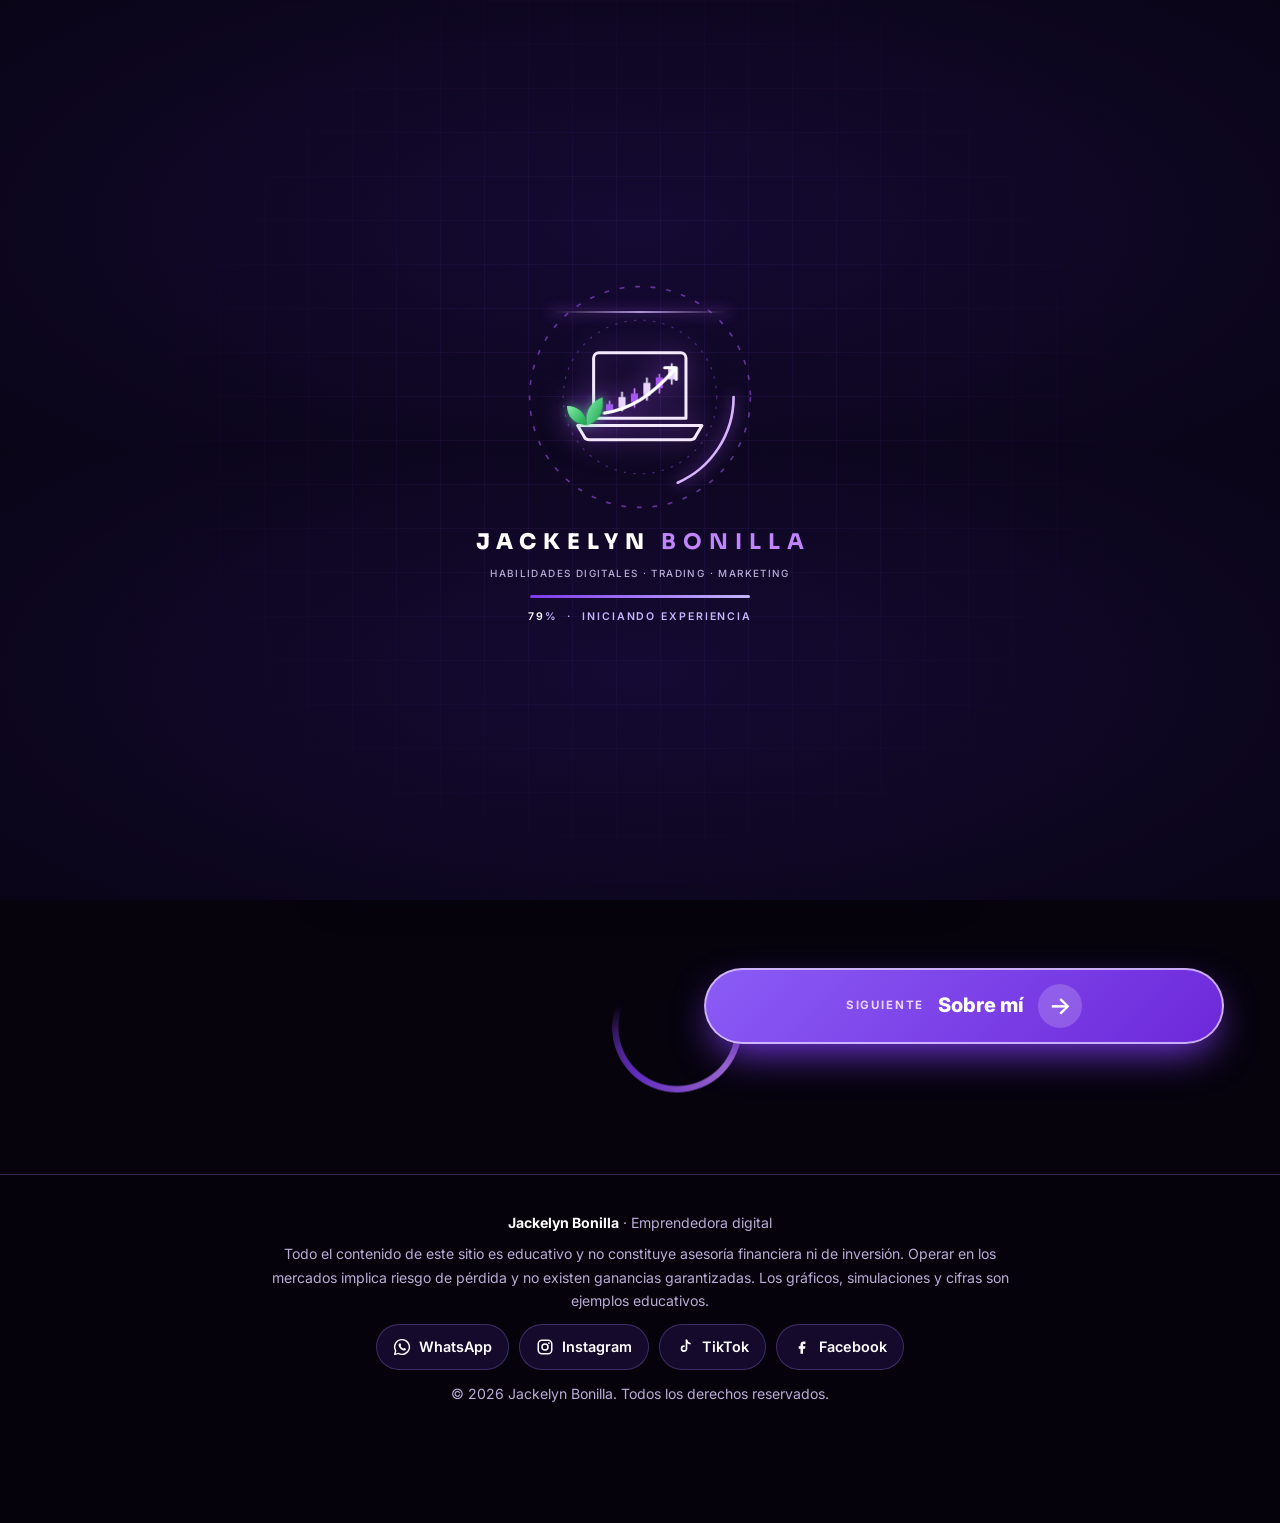
<file: index.html>
<!doctype html>
<html lang="es">
<head>
<meta charset="utf-8">
<meta name="viewport" content="width=device-width,initial-scale=1,viewport-fit=cover">
<title>Jackelyn Bonilla · Trading, marketing digital y habilidades digitales</title>
<meta name="description" content="Marca personal de Jackelyn Bonilla: educación en trading, marketing digital, creación de contenido y habilidades digitales. Guías PDF, mini juegos y comunidad gratuita.">
<meta name="theme-color" content="#06030d">
<meta property="og:title" content="Jackelyn Bonilla · El futuro digital comienza contigo">
<meta property="og:description" content="Aprende trading y marketing digital desde cero con guías, herramientas de mentalidad y una comunidad gratuita.">
<meta property="og:type" content="website">
<link rel="preconnect" href="https://fonts.googleapis.com">
<link rel="preconnect" href="https://fonts.gstatic.com" crossorigin>
<link href="https://fonts.googleapis.com/css2?family=Inter:wght@400;500;600;700&family=Sora:wght@600;700;800&display=swap" rel="stylesheet">
<link rel="icon" href="favicon.ico?v=4" sizes="any">
<link rel="icon" type="image/png" sizes="32x32" href="assets/img/logo-32.png?v=4">
<link rel="icon" type="image/png" sizes="192x192" href="assets/img/logo-192.png?v=4">
<link rel="apple-touch-icon" href="assets/img/logo-180.png?v=4">
<script>document.documentElement.classList.add('js')</script>
<link rel="stylesheet" href="css/styles.css">
</head>
<body>
<a class="skip" href="#contenido">Saltar al contenido</a>

<!-- Símbolos SVG reutilizables -->
<svg width="0" height="0" style="position:absolute" aria-hidden="true" focusable="false">
  <defs>
    <linearGradient id="netGrad" x1="0" y1="0" x2="0" y2="1"><stop offset="0" stop-color="#c4b5fd"/><stop offset=".5" stop-color="#a855f7"/><stop offset="1" stop-color="#7c3aed"/></linearGradient>
    <linearGradient id="shell" x1="0" y1="0" x2="1" y2="1"><stop offset="0" stop-color="#ffffff"/><stop offset=".55" stop-color="#ece4ff"/><stop offset="1" stop-color="#b9a6ee"/></linearGradient>
    <linearGradient id="visor" x1="0" y1="0" x2="0" y2="1"><stop offset="0" stop-color="#2a1458"/><stop offset=".45" stop-color="#0d0521"/><stop offset="1" stop-color="#05020f"/></linearGradient>
    <linearGradient id="rim" x1="0" y1="0" x2="1" y2="1"><stop offset="0" stop-color="#e9d5ff"/><stop offset="1" stop-color="#7c3aed"/></linearGradient>
    <radialGradient id="eyeG" cx=".4" cy=".35" r=".8"><stop offset="0" stop-color="#e9d5ff"/><stop offset=".5" stop-color="#a855f7"/><stop offset="1" stop-color="#5b21b6"/></radialGradient>
    <filter id="glowF" x="-50%" y="-50%" width="200%" height="200%"><feGaussianBlur stdDeviation="4" result="b"/><feMerge><feMergeNode in="b"/><feMergeNode in="SourceGraphic"/></feMerge></filter>
    <symbol id="ic-home" viewBox="0 0 24 24"><path d="M3.5 11.2 12 3.6l8.5 7.6" fill="none" stroke="currentColor" stroke-width="2" stroke-linecap="round" stroke-linejoin="round"/><path d="M5.8 10v9.2c0 .5.4.9.9.9H10v-5.2h4v5.2h3.3c.5 0 .9-.4.9-.9V10" fill="none" stroke="currentColor" stroke-width="2" stroke-linecap="round" stroke-linejoin="round"/></symbol>
    <symbol id="ic-wa" viewBox="0 0 24 24"><path d="M12 2.2a9.8 9.8 0 0 0-8.4 14.8L2.3 21.8l4.9-1.3A9.8 9.8 0 1 0 12 2.2z" fill="none" stroke="currentColor" stroke-width="1.9" stroke-linejoin="round"/><path d="M8.7 7.3c.3-.5.9-.5 1.2 0l.8 1.6c.2.4.1.8-.2 1.1l-.5.6c.8 1.6 2 2.8 3.6 3.6l.6-.6c.3-.3.8-.4 1.2-.2l1.6.8c.5.3.5.9 0 1.3-.8 1-2 1.4-3.2 1-3-1-5.2-3.2-6.2-6.2-.4-1.2 0-2.4 1.1-3z" fill="currentColor"/></symbol>
    <symbol id="ic-ig" viewBox="0 0 24 24"><rect x="3" y="3" width="18" height="18" rx="5" fill="none" stroke="currentColor" stroke-width="2"/><circle cx="12" cy="12" r="4" fill="none" stroke="currentColor" stroke-width="2"/><circle cx="17.2" cy="6.8" r="1.3" fill="currentColor"/></symbol>
    <symbol id="ic-tt" viewBox="0 0 24 24"><path d="M14 3v11.2a3.3 3.3 0 1 1-3.3-3.3" fill="none" stroke="currentColor" stroke-width="2.2" stroke-linecap="round"/><path d="M14 3c.4 2.4 2 4.1 4.6 4.4" fill="none" stroke="currentColor" stroke-width="2.2" stroke-linecap="round"/></symbol>
    <symbol id="ic-fb" viewBox="0 0 24 24"><path d="M14 8h2.6V4.6H14c-2.4 0-4 1.6-4 4V11H7.6v3.4H10V21h3.4v-6.6h2.6L16.6 11h-3.2V8.8c0-.5.2-.8.6-.8z" fill="currentColor"/></symbol>
    <symbol id="jbadge" viewBox="-20 -22 40 42"><path d="M-12 -11 l5 6 7 -10 7 10 5 -6 v9 h-24z" fill="#f5e9ff"/><text x="0" y="16" text-anchor="middle" font-family="Sora,Arial,sans-serif" font-weight="800" font-size="24" fill="#fff">J</text></symbol>
    <symbol id="robot-head" viewBox="0 0 400 300">
      <ellipse cx="200" cy="150" rx="138" ry="112" fill="url(#shell)"/>
      <circle cx="60" cy="150" r="38" fill="url(#shell)"/><circle cx="340" cy="150" r="38" fill="url(#shell)"/>
      <circle cx="60" cy="150" r="28" fill="#1a0b3a" stroke="#c084fc" stroke-width="5"/><circle cx="340" cy="150" r="28" fill="#1a0b3a" stroke="#c084fc" stroke-width="5"/>
      <rect x="92" y="88" width="216" height="124" rx="60" fill="url(#visor)" stroke="url(#rim)" stroke-width="4"/>
      <circle cx="150" cy="145" r="28" fill="url(#eyeG)"/><circle cx="250" cy="145" r="28" fill="url(#eyeG)"/>
      <circle cx="150" cy="145" r="15" fill="#0b0418"/><circle cx="250" cy="145" r="15" fill="#0b0418"/>
      <circle cx="142" cy="136" r="6" fill="#fff"/><circle cx="242" cy="136" r="6" fill="#fff"/>
      <path d="M178 185 Q200 202 222 185" stroke="#f5e9ff" stroke-width="5" fill="none" stroke-linecap="round"/>
    </symbol>
  </defs>
</svg>

<!-- Cargador -->
<div class="loader" id="loader" role="status" aria-label="Cargando">
  <div class="ld-panel ld-top"></div><div class="ld-panel ld-bot"></div>
  <div class="ld-grid" aria-hidden="true"></div>
  <div class="loader-core">
    <div class="ld-stage">
      <svg class="ld-rings" viewBox="0 0 200 200" aria-hidden="true"><circle class="r1" cx="100" cy="100" r="92"/><circle class="r2" cx="100" cy="100" r="78"/><circle class="r3" cx="100" cy="100" r="64"/></svg>
      <svg class="ld-logo" viewBox="0 0 200 160" aria-hidden="true">
        <defs><linearGradient id="ldLeaf" x1="0" y1="0" x2="1" y2="1"><stop offset="0" stop-color="#86efac"/><stop offset="1" stop-color="#16a34a"/></linearGradient></defs>
        <path class="ld-draw d1" pathLength="1" d="M54 30H146a6 6 0 0 1 6 6V104H48V36a6 6 0 0 1 6-6Z"/>
        <path class="ld-draw d2" pathLength="1" d="M30 112H170L163 124a6 6 0 0 1-6 4H43a6 6 0 0 1-6-4Z"/>
        <g class="ld-candles"><g style="--i:0"><line x1="66" x2="66" y1="84" y2="98"/><rect x="62" y="88" width="8" height="8"/></g><g style="--i:1"><line x1="80" x2="80" y1="74" y2="96"/><rect x="76" y="80" width="8" height="12"/></g><g style="--i:2"><line x1="94" x2="94" y1="70" y2="92"/><rect x="90" y="76" width="8" height="10"/></g><g style="--i:3"><line x1="108" x2="108" y1="58" y2="84"/><rect x="104" y="64" width="8" height="14"/></g><g style="--i:4"><line x1="122" x2="122" y1="54" y2="76"/><rect x="118" y="58" width="8" height="12"/></g><g style="--i:5"><line x1="136" x2="136" y1="42" y2="66"/><rect x="132" y="46" width="8" height="14"/></g></g>
        <path class="ld-draw d3" pathLength="1" d="M60 98C88 94 112 80 140 48"/>
        <path class="ld-draw d4" pathLength="1" d="M128 47H141V60"/>
        <path class="ld-leaf" d="M40 112C38 96 44 86 58 80C60 96 54 108 40 112Z"/>
        <path class="ld-leaf l2" d="M40 112C40 98 30 90 18 90C18 102 26 110 40 112Z"/>
      </svg>
      <span class="ld-scan" aria-hidden="true"></span>
    </div>
    <div class="ld-name">JACKELYN <b>BONILLA</b></div>
    <div class="ld-sub">Habilidades digitales · Trading · Marketing</div>
    <div class="loader-bar"><i id="loaderBar"></i></div>
    <div class="ld-meta"><span id="loaderPct">0</span>% &nbsp;·&nbsp; iniciando experiencia</div>
  </div>
</div>

<div class="bg-aurora" aria-hidden="true"></div>
<div class="bg-grid" aria-hidden="true"></div>
<canvas id="particles" aria-hidden="true"></canvas>

<!-- Navegación -->
<header class="nav" id="nav">
  <div class="nav-in">
    <a class="brand" href="#inicio" aria-label="Jackelyn Bonilla, ir al inicio"><span class="brand-mark"><svg class="home-ic" aria-hidden="true"><use href="#ic-home"/></svg></span><span class="brand-name">Jackelyn <em>Bonilla</em></span></a>
    <nav class="nav-links" id="navLinks" aria-label="Principal">
      <a href="#inicio">Inicio</a>
      <a href="#sobre-mi">Sobre mí</a>
      <a href="#habilidades">Habilidades</a>
      <a href="#trading">Trading</a>
      <a href="#trading-ia" class="nav-new">Trading con IA</a>
      <a href="#clases" class="nav-new">Clases gratis</a>
      <a href="#marketing">Marketing</a>
      <a href="#mentalidad">Mentalidad</a>
      <a href="#resultados">Resultados</a>
      <a href="#biblioteca">Biblioteca</a>
      <a href="#comunidad">Comunidad</a>
      <a href="#contacto">Contacto</a>
      <span class="nav-ind" id="navInd"></span>
    </nav>
    <div class="nav-tools">
      <a class="btn btn-join nav-cta" href="#comunidad" data-join>ÚNETE GRATIS</a>
      <button class="icon-btn burger" id="burger" type="button" aria-expanded="false" aria-controls="navLinks" aria-label="Abrir menú"><span></span></button>
    </div>
  </div>
  <div class="progress" id="scrollProg"></div>
</header>

<main id="contenido" class="views">

<!-- ===================== INICIO ===================== -->
<section class="sec view hero" id="inicio" tabindex="-1" aria-labelledby="h-hero">
  <div class="shapes" aria-hidden="true">
    <div class="shape sphere fl" style="width:84px;height:84px;right:3%;top:14%" data-depth="30"></div>
    <div class="shape cube fl hide-m" style="--s:60px;right:46%;top:12%;animation-delay:-3s" data-depth="40"><i></i><i></i><i></i><i></i><i></i><i></i></div>
    <div class="shape ring3d hide-m" style="width:130px;height:130px;right:42%;bottom:6%;opacity:.8" data-depth="20"></div>
  </div>
  <div class="wrap hero-grid">
    <div>
      <h1 id="h-hero" aria-label="El futuro digital comienza contigo">
        <span class="ln" aria-hidden="true"><span style="--d:.15s">EL FUTURO</span></span>
        <span class="ln" aria-hidden="true"><span style="--d:.28s">DIGITAL</span></span>
        <span class="ln" aria-hidden="true"><span style="--d:.41s">COMIENZA</span></span>
        <span class="ln" aria-hidden="true"><span class="accent" style="--d:.54s">CONTIGO</span></span>
      </h1>
      <p class="hero-lead rv" style="--d:.5s">Soy <b>Jackelyn Bonilla</b>, emprendedora digital y nómada digital. Aquí comparto, de forma sencilla y honesta, lo que aprendo sobre <b>trading</b>, <b>marketing digital</b>, <b>creación de contenido</b> y <b>habilidades digitales</b> para que tú también puedas empezar desde cero.</p>
      <div class="hero-actions rv" style="--d:.6s">
        <button class="btn btn-primary" type="button" data-next>Comenzar ›</button>
        <a class="btn btn-join" data-join href="#">ÚNETE GRATIS</a>
        <a class="btn btn-wa" data-niche="general" href="#" target="_blank" rel="noopener noreferrer"><svg class="wa-ic" aria-hidden="true"><use href="#ic-wa"/></svg> Escríbeme</a>
      </div>
      <div class="ticker hero-ticker rv" aria-hidden="true" style="--d:.8s"><div class="ticker-track"><span>Aprende</span><i></i><span>Practica</span><i></i><span>Crea</span><i></i><span>Crece</span><i></i><span>Aprende</span><i></i><span>Practica</span><i></i><span>Crea</span><i></i><span>Crece</span><i></i></div></div>
      <div class="chips rv" style="--d:.7s"><span class="chip">📈 Trading educativo</span><span class="chip">📱 Contenido</span><span class="chip">🚀 Marketing</span><span class="chip">🧠 Hábitos</span></div>
    </div>

    <div class="hero-stage" id="stage">
      <div class="stage-glow"></div><div class="stage-ring"></div><div class="stage-ring r2"></div>
      <!-- ✏️ FOTO PRINCIPAL: assets/img/foto-6.webp · ROBOT: assets/img/robot.webp (js/config.js → robotImage) -->
      <figure class="frame hero-photo" data-tilt="5">
        <div class="frame-img"><img src="assets/img/foto-6.webp" alt="Jackelyn con audífonos, mostrando su celular y señalando su laptop con una gráfica de trading" width="1000" height="1000" fetchpriority="high" decoding="async"></div>
        <div class="float-card fc1 glass top-r"><b>Emprendedora digital</b><small>Nómada digital</small></div>
      </figure>
      <div class="robot" id="robot" data-depth="-14">
        <div class="robot-float" id="robotBody" role="img" aria-label="JACK, el robot asistente de Jackelyn, con audífonos morados y una insignia con la letra J"></div>
      </div>
      <div class="bubble" id="bubble" role="status" aria-live="polite">
        <span class="who">JACK · tu asistente</span><span class="bubble-text" id="bubbleText"></span>
      </div>
    </div>
  </div>
</section>

<!-- ===================== SOBRE MÍ ===================== -->
<section class="sec view" id="sobre-mi" tabindex="-1" aria-labelledby="h-about">
  <div class="shapes" aria-hidden="true"><div class="shape sphere fl hide-m" style="width:70px;height:70px;right:4%;top:10%" data-depth="25"></div></div>
  <div class="wrap about-grid">
    <!-- ✏️ FOTOS: reemplaza assets/img/foto-1.webp, foto-2.webp y foto-3.webp (o cambia los src de abajo) por tus propias imágenes -->
    <div class="photo-stack rv rv-l" data-tilt>
      <figure class="photo p1" style="margin:0"><img src="assets/img/foto-9.webp" alt="Jackelyn sonriendo junto a una ventana con plantas" width="563" height="1000" loading="lazy" decoding="async"><span class="photo-tag">Aprendiendo en cualquier lugar</span></figure>
      <figure class="photo p2" style="margin:0"><img src="assets/img/foto-1.webp" alt="Jackelyn con audífonos al cuello, sosteniendo una flor rosada frente a un árbol de lilas" width="640" height="1147" loading="lazy" decoding="async"></figure>
      <figure class="photo p3" style="margin:0"><img src="assets/img/foto-3.webp" alt="Jackelyn leyendo un libro en una cafetería con su laptop y una bebida" width="675" height="1200" loading="lazy" decoding="async"></figure>
    </div>
    <div class="story rv rv-r">
      <span class="eyebrow">Mi historia</span>
      <h2 class="sec-title" id="h-about">¿Por qué elegí el <em>mundo digital</em>?</h2>
      <!-- ✏️ TEXTO: puedes editar libremente tu historia aquí -->
      <p>Hola, soy Jackelyn, emprendedora digital.</p>
      <p>A los 16 años decidí empezar a desarrollar habilidades digitales, aunque al principio no todos creían en esta visión. Durante mis prácticas de bachillerato observé cómo muchas personas vivían pendientes de un horario, con apenas unos minutos o una hora para almorzar, pocos días libres y el estrés de trabajar para recibir un salario. Y pensé: <b>«Stop, yo quiero construir algo diferente para mi vida»</b>.</p>
      <p>Antes, al salir del colegio, muchas veces simplemente perdía mi tiempo viendo TikToks, sin imaginar todo lo que podía aprender desde mi teléfono o una computadora. Hasta que conocí a personas increíbles, de diferentes edades, que estaban construyendo sus proyectos y trabajando de manera digital.</p>
      <p>Entonces me hice una pregunta: <b>¿Por qué ellos sí y yo no?</b></p>
      <p>Decidí dejar de ser solo espectadora y comenzar a construir mi propio camino a través del marketing digital y el trading. Hoy sigo aprendiendo, creciendo y trabajando por una visión: tener más libertad sobre mi tiempo y crear oportunidades para mi futuro.</p>
      <p>Mi fe en Dios es parte de este camino: confío en Él, tomo decisiones con calma y trabajo con gratitud y disciplina. La fe no garantiza resultados, pero me da paz, dirección y esperanza.</p>
      <blockquote>Porque a veces, todo comienza cuando te atreves a pensar diferente y decides darte una oportunidad.</blockquote>
      <div class="timeline">
        <div class="tl-item glass rv"><span class="tl-ico">1</span><div><h3>Cree en ti</h3><p>Tu visión importa aunque al principio no todos crean en ella. Empieza con un paso pequeño y sigue aprendiendo.</p></div></div>
        <div class="tl-item glass rv" style="--d:0.08s"><span class="tl-ico">2</span><div><h3>Libertad</h3><p>Construir, poco a poco, más libertad sobre tu tiempo y tus decisiones, con habilidades que te acompañan toda la vida.</p></div></div>
        <div class="tl-item glass rv" style="--d:0.16s"><span class="tl-ico">3</span><div><h3>Decisión</h3><p>Dejar de ser solo espectadora y decidir construir tu propio camino, un día a la vez.</p></div></div>
        <div class="tl-item glass rv" style="--d:0.24s"><span class="tl-ico">4</span><div><h3>Dios y fe</h3><p>Creo en Dios y le entrego mis planes: me da paz y dirección mientras trabajo con disciplina y gratitud. La fe no garantiza resultados, pero me sostiene.</p></div></div>
        <div class="tl-item glass rv" style="--d:0.32s"><span class="tl-ico">5</span><div><h3>Oportunidad</h3><p>Darte una oportunidad de pensar diferente: aprender, practicar y atreverte a empezar.</p></div></div>
        <div class="tl-item glass rv" style="--d:0.40s"><span class="tl-ico">6</span><div><h3>Constancia</h3><p>Pequeños pasos repetidos con propósito. La constancia hace el resto.</p></div></div>
      </div>
    </div>
  </div>
</section>

<!-- ===================== HABILIDADES DIGITALES ===================== -->
<section class="sec view" id="habilidades" tabindex="-1" aria-labelledby="h-skills">
  <div class="shapes" aria-hidden="true">
    <div class="shape sphere fl hide-m" style="width:76px;height:76px;left:3%;top:12%" data-depth="30"></div>
    <div class="shape cube fl hide-m" style="--s:52px;right:4%;bottom:14%" data-depth="30"><i></i><i></i><i></i><i></i><i></i><i></i></div>
  </div>
  <div class="wrap">
    <div class="split-head">
      <div class="sec-head rv">
        <span class="eyebrow" data-node="Habilidades">Habilidades digitales</span>
        <h2 class="sec-title" id="h-skills">El mundo está <em>cambiando</em></h2>
        <p class="sec-lead big-lead">Solo necesitas de <b>2 a 3 horas</b> para aprender habilidades digitales.</p>
        <p class="sec-lead">Estas son las habilidades que puedes empezar a desarrollar hoy, paso a paso y a tu ritmo.</p>
        <div class="hero-actions" style="margin:22px 0 0"><a class="btn btn-join btn-wa" data-niche="habilidades" href="#" target="_blank" rel="noopener noreferrer"><svg class="wa-ic" aria-hidden="true"><use href="#ic-wa"/></svg> Quiero aprender habilidades digitales</a><a class="btn btn-join" data-join href="#">ÚNETE GRATIS</a></div>
      </div>
      <!-- ✏️ FOTO: assets/img/foto-2.webp -->
      <div class="visual rv rv-r">
        <figure class="frame" data-tilt="6">
          <div class="frame-img"><img src="assets/img/foto-2.webp" alt="Jackelyn sonriendo con una taza de café y su laptop, lista para aprender habilidades digitales" width="900" height="1200" loading="lazy" decoding="async"></div>
          <div class="float-card fc1 glass clk-card" role="img" aria-label="Bloque de 2 a 3 horas">
            <svg viewBox="0 0 120 120" aria-hidden="true"><circle cx="60" cy="60" r="48" fill="none" stroke="rgba(167,139,250,.3)" stroke-width="9"/><circle class="clk-arc2" cx="60" cy="60" r="48" fill="none" stroke="url(#clkG)" stroke-width="9" stroke-linecap="round" stroke-dasharray="75 302" transform="rotate(-90 60 60)"/><text x="60" y="67" text-anchor="middle" font-family="Sora,sans-serif" font-weight="800" font-size="24" fill="#fff">2–3 h</text></svg>
            <small>tu bloque de aprendizaje</small></div>
          <div class="float-card fc2 glass"><b>Constancia</b><small>pequeños bloques, grandes avances</small></div>
        </figure>
      </div>
    </div>

    <div class="ticker rv" aria-hidden="true"><div class="ticker-track"><span>El mundo cambia</span><i></i><span>Tú también puedes</span><i></i><span>2 a 3 horas</span><i></i><span>Empieza hoy</span><i></i><span>El mundo cambia</span><i></i><span>Tú también puedes</span><i></i><span>2 a 3 horas</span><i></i><span>Empieza hoy</span><i></i></div></div>

    <h3 class="sub-title rv">La era digital avanza, y avanza rápido</h3>
    <p class="sec-lead rv" style="margin-bottom:18px">Cada año aparecen herramientas y oportunidades nuevas. No se trata de saberlo todo, sino de <b>aprender de forma constante</b>.</p>
    <div class="era-grid">
      <article class="glass era-card rv" data-tilt="5"><span class="era-n">01</span><h4>Todo cambia más rápido</h4><p>Quien aprende un poco cada día se adapta mejor.</p></article>
      <article class="glass era-card rv" style="--d:.08s" data-tilt="5"><span class="era-n">02</span><h4>La inteligencia artificial ya está aquí</h4><p>Ayuda a investigar, organizar y crear, con tu criterio.</p></article>
      <article class="glass era-card rv" style="--d:.16s" data-tilt="5"><span class="era-n">03</span><h4>Se puede trabajar desde cualquier lugar</h4><p>Con internet, estudiar y emprender ya no depende de una oficina.</p></article>
      <article class="glass era-card rv" style="--d:.24s" data-tilt="5"><span class="era-n">04</span><h4>Las habilidades son tu mejor inversión</h4><p>Lo que aprendes es tuyo y abre más caminos.</p></article>
    </div>

    <h3 class="sub-title rv">El cambio ya está pasando</h3>
    <p class="sec-lead rv" style="margin-bottom:14px">Mucho de lo «de toda la vida» ya se movió a lo digital.</p>
    <div class="ticker pairs rv" aria-label="De lo de antes a lo de ahora"><div class="ticker-track"><span><s>Videoclub</s> → <b>Netflix</b></span><i></i><span><s>Taxi en la calle</s> → <b>Uber</b></span><i></i><span><s>Ir a la tienda</s> → <b>Comprar online</b></span><i></i><span><s>Filas en el banco</s> → <b>Pagos desde el celular</b></span><i></i><span><s>Solo aulas</s> → <b>Aprender en línea</b></span><i></i><span><s>Oficina fija</s> → <b>Trabajo remoto</b></span><i></i><span><s>Anuncios en TV</s> → <b>Instagram y TikTok</b></span><i></i><span><s>Comprar discos</s> → <b>Spotify</b></span><i></i><span><s>Videoclub</s> → <b>Netflix</b></span><i></i><span><s>Taxi en la calle</s> → <b>Uber</b></span><i></i><span><s>Ir a la tienda</s> → <b>Comprar online</b></span><i></i><span><s>Filas en el banco</s> → <b>Pagos desde el celular</b></span><i></i><span><s>Solo aulas</s> → <b>Aprender en línea</b></span><i></i><span><s>Oficina fija</s> → <b>Trabajo remoto</b></span><i></i><span><s>Anuncios en TV</s> → <b>Instagram y TikTok</b></span><i></i><span><s>Comprar discos</s> → <b>Spotify</b></span><i></i></div></div>

    <div class="arc rv">
      <div class="arc-head">
        <span class="eyebrow">Mi sistema</span>
        <h3 class="sec-title" style="font-size:clamp(1.7rem,4vw,2.6rem)">Sistema <em>ARC</em></h3>
        <p class="sec-lead">Tres pasos simples que se repiten: cada avance te lleva al siguiente.</p>
      </div>
      <div class="arc-flow">
        <article class="glass neon arc-step" data-tilt="4"><div class="arc-l" aria-hidden="true">A</div><div><h4>Aprende</h4><p>Estudia una sola habilidad en bloques de 2 a 3 horas.</p></div></article>
        <span class="arc-arrow" aria-hidden="true">→</span>
        <article class="glass neon arc-step" data-tilt="4"><div class="arc-l" aria-hidden="true">R</div><div><h4>Resultados</h4><p>Aplica, anota qué funcionó y ajusta una cosa.</p></div></article>
        <span class="arc-arrow" aria-hidden="true">→</span>
        <article class="glass neon arc-step" data-tilt="4"><div class="arc-l" aria-hidden="true">C</div><div><h4>Constancia</h4><p>Sigue cada día, aunque sea poco. Lo pequeño se acumula.</p></div></article>
      </div>
      <div class="arc-cta"><a class="btn btn-join btn-xl" data-premium href="#" target="_blank" rel="noopener noreferrer"><svg class="wa-ic" aria-hidden="true"><use href="#ic-wa"/></svg> Quiero el libro Premium ARC</a></div>
    </div>

    <h3 class="sub-title rv">Habilidades que puedes aprender</h3>
    <p class="sec-lead rv" style="margin-bottom:18px">Elige un área y empieza por una sola habilidad.</p>
    <div class="area-grid">
      <article class="glass area-card rv" style="--d:0.00s" data-tilt="4"><header><span class="ar-ic" aria-hidden="true">💹</span><div><h4>Mercados y finanzas</h4><p>Entender el mercado con práctica en demo y cuidando el riesgo.</p></div></header><ul class="ar-list"><li><span aria-hidden="true">📈</span>Trading educativo</li><li><span aria-hidden="true">🛡️</span>Gestión del riesgo</li><li><span aria-hidden="true">🧪</span>Práctica en demo</li></ul></article>
      <article class="glass area-card rv" style="--d:0.07s" data-tilt="4"><header><span class="ar-ic" aria-hidden="true">📣</span><div><h4>Marketing y contenido</h4><p>Dar a conocer una marca, un negocio o un producto.</p></div></header><ul class="ar-list"><li><span aria-hidden="true">🚀</span>Marketing digital</li><li><span aria-hidden="true">🎬</span>Creación de contenido</li><li><span aria-hidden="true">📱</span>Redes sociales</li><li><span aria-hidden="true">✍️</span>Textos y llamadas a la acción</li><li><span aria-hidden="true">🎨</span>Diseño y edición</li></ul></article>
      <article class="glass area-card rv" style="--d:0.14s" data-tilt="4"><header><span class="ar-ic" aria-hidden="true">🧭</span><div><h4>Productividad y mentalidad</h4><p>Organizarte y sostener lo que aprendes.</p></div></header><ul class="ar-list"><li><span aria-hidden="true">🗓️</span>Organización y planificación</li><li><span aria-hidden="true">🧠</span>Hábitos y disciplina</li><li><span aria-hidden="true">🎯</span>Mentalidad y calma</li></ul></article>
      <article class="glass area-card rv" style="--d:0.21s" data-tilt="4"><header><span class="ar-ic" aria-hidden="true">🤖</span><div><h4>IA y herramientas</h4><p>Usar la tecnología con tu propio criterio.</p></div></header><ul class="ar-list"><li><span aria-hidden="true">🤖</span>Inteligencia artificial como apoyo</li><li><span aria-hidden="true">💾</span>Productos digitales</li><li><span aria-hidden="true">🌍</span>Trabajo remoto y nómada digital</li></ul></article>
    </div>

        <h3 class="sub-title rv">Tu ruta de 30 días con el sistema ARC</h3>
    <div class="route rv">
      <article class="route-step"><b>Semana 1</b><span class="rt-t">Aprende</span><p>Elige una habilidad y dedica tus primeros bloques de 2 a 3 horas a entender lo básico.</p></article>
      <article class="route-step"><b>Semana 2</b><span class="rt-t">Practica</span><p>Aplica lo aprendido en ejemplos pequeños: una publicación, un ejercicio, una práctica en demo.</p></article>
      <article class="route-step"><b>Semana 3</b><span class="rt-t">Resultados</span><p>Revisa qué hiciste, qué funcionó y qué mejorarías. Ajusta una sola cosa.</p></article>
      <article class="route-step"><b>Semana 4</b><span class="rt-t">Constancia</span><p>Mantén tu ritmo, comparte tus dudas en la comunidad y escoge tu siguiente habilidad.</p></article>
    </div>
    <div class="cta-band glass neon rv"><div><b>¿Listo para empezar con tus 2 a 3 horas?</b><span>Escríbeme por WhatsApp y te oriento.</span></div><div class="cta-actions"><a class="btn btn-join btn-wa" data-niche="habilidades" href="#" target="_blank" rel="noopener noreferrer"><svg class="wa-ic" aria-hidden="true"><use href="#ic-wa"/></svg> Escribir por WhatsApp</a><span class="logo-row" aria-label="WhatsApp, Instagram, TikTok y Facebook"><a class="logo-btn wapp" data-niche="habilidades" href="#" target="_blank" rel="noopener noreferrer" aria-label="WhatsApp"><svg aria-hidden="true"><use href="#ic-wa"/></svg></a><a class="logo-btn" data-social="instagram" href="#" target="_blank" rel="noopener noreferrer" aria-label="Instagram"><svg aria-hidden="true"><use href="#ic-ig"/></svg></a><a class="logo-btn" data-social="tiktok" href="#" target="_blank" rel="noopener noreferrer" aria-label="TikTok"><svg aria-hidden="true"><use href="#ic-tt"/></svg></a><a class="logo-btn" data-social="facebook" href="#" target="_blank" rel="noopener noreferrer" aria-label="Facebook"><svg aria-hidden="true"><use href="#ic-fb"/></svg></a></span></div></div>
  </div>
</section>

<!-- ===================== TRADING ===================== -->
<section class="sec view" id="trading" tabindex="-1" aria-labelledby="h-trading">
  <div class="shapes" aria-hidden="true">
    <div class="shape cube fl hide-m" style="--s:54px;left:2%;top:14%" data-depth="30"><i></i><i></i><i></i><i></i><i></i><i></i></div>
    <div class="shape ring3d hide-m" style="width:100px;height:100px;right:3%;top:30%" data-depth="20"></div>
  </div>
  <div class="wrap">
    <div class="split-head">
      <div class="sec-head rv">
        <span class="eyebrow" data-node="Trading">Educación · Trading desde cero</span>
        <h2 class="sec-title" id="h-trading">Aprende <em>trading</em> paso a paso</h2>
        <p class="sec-lead">Ocho módulos con ejemplos visuales e interactivos para entender cómo funcionan los mercados antes de arriesgar un solo dólar.</p>
        <div class="hero-actions" style="margin:22px 0 0"><button class="btn btn-primary" type="button" data-read="trading">📖 Leer guía “Trading desde cero”</button><a class="btn" href="https://canva.link/sdz6ja1vb2zqesq" target="_blank" rel="noopener noreferrer">📘 Libro: Trading en la zona</a><a class="btn btn-wa" data-niche="trading" href="#" target="_blank" rel="noopener noreferrer"><svg class="wa-ic" aria-hidden="true"><use href="#ic-wa"/></svg> WhatsApp · Trading</a></div>
      </div>
      <!-- ✏️ FOTO: assets/img/foto-8.webp -->
      <div class="visual rv rv-r">
        <figure class="frame" data-tilt="6">
          <div class="frame-img"><img src="assets/img/foto-8.webp" alt="Jackelyn en una cafetería mostrando una gráfica de trading en su celular" width="563" height="1000" loading="lazy" decoding="async"></div>
          <div class="float-card fc1 glass live"><div class="fc-top"><b>EUR/USD</b><span class="badge sim">Simulación</span></div><svg id="liveChart" viewBox="0 0 220 84" role="img" aria-label="Gráfico simulado en movimiento"></svg></div>
          <div class="float-card fc2 top glass"><b>🛡️ Aprende sin riesgo</b><small>Primero cuenta demo</small></div>
        </figure>
      </div>
    </div>
    <div class="disclaimer rv" role="note">
      <svg width="24" height="24" viewBox="0 0 24 24" fill="none" stroke="#fbbf24" stroke-width="2" stroke-linecap="round" stroke-linejoin="round" aria-hidden="true"><path d="M10.3 3.9 1.8 18a2 2 0 0 0 1.7 3h17a2 2 0 0 0 1.7-3L13.7 3.9a2 2 0 0 0-3.4 0z"/><path d="M12 9v4M12 17h.01"/></svg>
      <p style="margin:0"><b>Contenido solo educativo.</b> Operar en los mercados conlleva un alto riesgo y puedes perder parte o todo tu capital. <b>No existen ganancias garantizadas</b> y nada de lo que ves aquí es asesoría financiera. Todos los números y gráficos de esta sección son ejemplos simulados.</p>
    </div>

    <div class="tabs-layout">
      <div class="tablist rv" role="tablist" aria-label="Módulos de trading" aria-orientation="vertical" id="tradeTabs">
        <button class="tab" role="tab" aria-selected="true" aria-controls="tp1" id="tt1"><span class="n">1</span>Conceptos básicos</button>
        <button class="tab" role="tab" aria-selected="false" aria-controls="tp2" id="tt2" tabindex="-1"><span class="n">2</span>Mercados financieros</button>
        <button class="tab" role="tab" aria-selected="false" aria-controls="tp3" id="tt3" tabindex="-1"><span class="n">3</span>Gráfico de precios</button>
        <button class="tab" role="tab" aria-selected="false" aria-controls="tp4" id="tt4" tabindex="-1"><span class="n">4</span>Velas japonesas</button>
        <button class="tab" role="tab" aria-selected="false" aria-controls="tp5" id="tt5" tabindex="-1"><span class="n">5</span>Tendencias, soportes y resistencias</button>
        <button class="tab" role="tab" aria-selected="false" aria-controls="tp6" id="tt6" tabindex="-1"><span class="n">6</span>Gestión del riesgo</button>
        <button class="tab" role="tab" aria-selected="false" aria-controls="tp7" id="tt7" tabindex="-1"><span class="n">7</span>Psicología del trading</button>
        <button class="tab" role="tab" aria-selected="false" aria-controls="tp8" id="tt8" tabindex="-1"><span class="n">8</span>Disciplina y planificación</button>
      </div>

      <div class="rv rv-r" style="--d:.1s">
        <!-- 1 -->
        <article class="panel glass neon" role="tabpanel" id="tp1" aria-labelledby="tt1">
          <h3>Conceptos básicos del trading</h3>
          <p>Trading es comprar y vender activos (divisas, oro, acciones…) buscando beneficiarse de los cambios de precio. Es una actividad de riesgo que requiere estudio, práctica y control emocional. Toca cada tarjeta para girarla:</p>
          <div class="flipgrid" data-flips='[["Compra (largo)","Operación que gana si el precio sube."],["Venta (corto)","Operación que gana si el precio baja."],["Spread","Diferencia entre precio de compra y de venta. Es un costo de cada operación."],["Pip","Unidad mínima de movimiento en divisas, normalmente la 4.ª cifra decimal."],["Lote","Tamaño de la operación. Hay lotes estándar, mini y micro."],["Apalancamiento","Permite operar con más valor del depositado. Multiplica ganancias Y pérdidas."],["Stop Loss","Orden que cierra la operación al llegar a la pérdida máxima que definiste."],["Take Profit","Orden que cierra la operación al alcanzar tu objetivo de ganancia."]]'></div>
          <div class="callout"><b>Idea clave:</b> tu primer objetivo no es ganar dinero, es <b>aprender sin perder tu capital</b>. Practica siempre primero en una cuenta demo (dinero ficticio).</div>
        </article>
        <!-- 2 -->
        <article class="panel glass neon" role="tabpanel" id="tp2" aria-labelledby="tt2" hidden>
          <h3>¿Qué son los mercados financieros?</h3>
          <p>Son los lugares (casi siempre digitales) donde compradores y vendedores intercambian activos. Cada uno tiene su ritmo y sus riesgos:</p>
          <div class="flipgrid" data-flips='[["Forex (divisas)","Pares como EUR/USD. Abierto 24 h de lunes a viernes y muy líquido."],["Materias primas","Oro, plata, petróleo. Muy sensibles a noticias económicas y geopolíticas."],["Acciones","Partes de una empresa. Siguen el horario de bolsa y los resultados de la compañía."],["Índices","Cestas de acciones (S&P 500, Nasdaq…) que reflejan el ánimo de una economía."],["Criptomonedas","Bitcoin, Ethereum… Operan 24/7 y suelen ser muy volátiles."]]'></div>
          <h4>Cómo leer un par de divisas</h4>
          <p>En <b>EUR/USD = 1,0850</b>, el euro es la moneda base y el dólar la cotizada: 1 euro vale 1,0850 dólares. Comprar el par es apostar a que el euro se fortalece frente al dólar; venderlo, a que se debilita. <i>(Cifra de ejemplo.)</i></p>
          <div class="callout">Empieza estudiando <b>uno o dos mercados</b>. Conocer bien uno es más útil que mirar veinte sin entender ninguno.</div>
        </article>
        <!-- 3 -->
        <article class="panel glass neon" role="tabpanel" id="tp3" aria-labelledby="tt3" hidden>
          <h3>¿Qué es un gráfico de precios?</h3>
          <p>Es el mapa del trader: muestra cómo se movió el precio a lo largo del tiempo. El eje horizontal es el <b>tiempo</b> y el vertical el <b>precio</b>. Cambia el tipo de gráfico y la temporalidad (datos simulados):</p>
          <div class="seg" role="group" aria-label="Tipo de gráfico" id="chartType"><button type="button" aria-pressed="false" data-v="line">Línea</button><button type="button" aria-pressed="true" data-v="candles">Velas</button><button type="button" aria-pressed="false" data-v="bars">Barras</button></div>
          <div class="seg" role="group" aria-label="Temporalidad" id="chartTf"><button type="button" aria-pressed="false" data-v="M15">M15</button><button type="button" aria-pressed="true" data-v="H1">H1</button><button type="button" aria-pressed="false" data-v="D1">D1</button></div>
          <div class="chartbox"><svg id="priceChart" viewBox="0 0 640 300" role="img" aria-label="Gráfico de precios simulado"></svg><div class="cap" id="chartCap"></div></div>
          <h4>Temporalidades</h4>
          <p>Cada vela representa un periodo: <b>M15</b> = 15 minutos, <b>H1</b> = 1 hora, <b>D1</b> = 1 día. Una buena práctica es mirar primero la temporalidad grande para ver la tendencia y luego bajar a una pequeña.</p>
        </article>
        <!-- 4 -->
        <article class="panel glass neon" role="tabpanel" id="tp4" aria-labelledby="tt4" hidden>
          <h3>Velas japonesas y sus partes</h3>
          <p>Cada vela resume un periodo: dónde abrió el precio, hasta dónde subió, hasta dónde bajó y dónde cerró. <b>Construye la tuya</b> moviendo los controles:</p>
          <div class="two">
            <div class="chartbox"><svg id="candleBuilder" viewBox="0 0 300 300" role="img" aria-label="Vela japonesa interactiva"></svg><div class="cap" id="candleCap"></div></div>
            <div>
              <div class="field"><label for="cOpen">Apertura <output id="oOpen"></output></label><input type="range" id="cOpen" min="10" max="90" value="40"></div>
              <div class="field"><label for="cClose">Cierre <output id="oClose"></output></label><input type="range" id="cClose" min="10" max="90" value="68"></div>
              <div class="field"><label for="cHigh">Máximo <output id="oHigh"></output></label><input type="range" id="cHigh" min="10" max="98" value="82"></div>
              <div class="field"><label for="cLow">Mínimo <output id="oLow"></output></label><input type="range" id="cLow" min="2" max="90" value="28"></div>
            </div>
          </div>
          <ul class="dots">
            <li><b>Cuerpo:</b> distancia entre apertura y cierre. <b>Mechas:</b> los extremos máximo y mínimo.</li>
            <li><b>Verde (alcista):</b> cierra por encima de la apertura. <b>Roja (bajista):</b> cierra por debajo.</li>
          </ul>
          <h4>Patrones frecuentes (toca para girar)</h4>
          <div class="flipgrid" data-flips='[["Doji","Apertura y cierre casi iguales: indecisión."],["Martillo","Mecha inferior larga: los compradores rechazaron la caída."],["Estrella fugaz","Mecha superior larga: los vendedores rechazaron la subida."],["Envolvente alcista","Vela verde grande que cubre a la roja anterior: fuerza compradora."]]'></div>
          <div class="callout warn"><b>Ojo:</b> ningún patrón funciona siempre. Una vela sola no es una señal de operación.</div>
        </article>
        <!-- 5 -->
        <article class="panel glass neon" role="tabpanel" id="tp5" aria-labelledby="tt5" hidden>
          <h3>Tendencias, soportes y resistencias</h3>
          <p>El precio avanza y retrocede formando “olas”. Elige un escenario y activa las zonas:</p>
          <div class="seg" role="group" aria-label="Tipo de tendencia" id="trendType"><button type="button" aria-pressed="true" data-v="up">Alcista</button><button type="button" aria-pressed="false" data-v="down">Bajista</button><button type="button" aria-pressed="false" data-v="range">Lateral</button></div>
          <div class="seg" role="group" aria-label="Mostrar zonas"><button type="button" aria-pressed="true" id="srToggle">Soporte y resistencia</button><button type="button" aria-pressed="false" id="tlToggle">Línea de tendencia</button></div>
          <div class="chartbox"><svg id="trendChart" viewBox="0 0 640 300" role="img" aria-label="Gráfico de tendencia simulado"></svg><div class="cap" id="trendCap"></div></div>
          <ul class="dots" style="margin-top:14px">
            <li><b>Soporte:</b> zona donde el precio frenó una caída y rebotó (un piso).</li>
            <li><b>Resistencia:</b> zona donde el precio frenó una subida y rebotó a la baja (un techo).</li>
            <li>Son <b>zonas</b>, no líneas exactas. Cuando se rompen, a menudo se invierten de rol.</li>
          </ul>
        </article>
        <!-- 6 -->
        <article class="panel glass neon" role="tabpanel" id="tp6" aria-labelledby="tt6" hidden>
          <h3>Gestión del riesgo</h3>
          <p>Es lo que separa a quien dura de quien desaparece rápido: decidir <b>cuánto estás dispuesta a perder antes</b> de saber si ganarás. Calculadora educativa (dinero ficticio):</p>
          <div class="two">
            <div>
              <div class="field"><label for="rCap">Capital simulado (USD)</label><input type="number" id="rCap" value="1000" min="10" step="10"></div>
              <div class="field"><label for="rPct">Riesgo por operación <output id="oPct"></output></label><input type="range" id="rPct" min="0.5" max="10" step="0.5" value="1"></div>
              <div class="field"><label for="rSl">Distancia del Stop Loss (pips)</label><input type="number" id="rSl" value="20" min="1" step="1"></div>
              <div class="field"><label for="rRr">Relación riesgo/beneficio objetivo <output id="oRr"></output></label><input type="range" id="rRr" min="1" max="4" step="0.5" value="2"></div>
            </div>
            <div>
              <div class="stats">
                <div class="stat"><small>Riesgo en dinero</small><b id="sRisk">—</b></div>
                <div class="stat"><small>Valor máx. por pip</small><b id="sPip">—</b></div>
                <div class="stat"><small>Ganancia objetivo</small><b id="sTp">—</b></div>
                <div class="stat"><small>Aciertos para no perder*</small><b id="sBe">—</b></div>
              </div>
              <div class="callout" id="rMsg" style="margin-top:14px"></div>
            </div>
          </div>
          <h4>Capital tras 5 pérdidas seguidas</h4>
          <div class="chartbox"><svg id="drawChart" viewBox="0 0 640 220" role="img" aria-label="Evolución del capital tras pérdidas seguidas"></svg><div class="cap">Con el riesgo elegido, así se vería tu capital simulado tras 5 pérdidas seguidas.</div></div>
          <p style="font-size:.85rem;color:var(--muted);margin-top:10px">*Sin contar costos. Es un ejemplo matemático, no una predicción: nada garantiza que ganes ninguna operación.</p>
        </article>
        <!-- 7 -->
        <article class="panel glass neon" role="tabpanel" id="tp7" aria-labelledby="tt7" hidden>
          <h3>Psicología del trading</h3>
          <p>Puedes saber mucho de gráficos y aun así perder por decisiones emocionales. Toca cada emoción para ver cómo aparece y qué hacer:</p>
          <div class="flipgrid" data-flips='[["Miedo","Aparece como dudar de entrar o cerrar demasiado pronto. → Reduce el tamaño y confía en tu plan escrito."],["Codicia","“Un poco más…”: mover el objetivo o subir el riesgo. → Define el objetivo antes de entrar."],["Venganza","Abrir otra operación para “recuperar” una pérdida. → Cierra la plataforma y descansa."],["FOMO","Entrar tarde porque el precio “se va”. → Habrá otra oportunidad; espera tu setup."],["Exceso de confianza","Subir el riesgo tras varias ganancias. → Mantén las mismas reglas siempre."]]'></div>
          <div class="callout"><b>Premia el proceso, no solo el resultado.</b> Puedes ganar una operación rompiendo tus reglas (suerte) y perder otra cumpliéndolas (parte normal del juego).</div>
        </article>
        <!-- 8 -->
        <article class="panel glass neon" role="tabpanel" id="tp8" aria-labelledby="tt8" hidden>
          <h3>Disciplina y planificación</h3>
          <p>La disciplina se construye con rutina y un plan por escrito. Marca tu lista de verificación antes de <i>cualquier</i> práctica simulada:</p>
          <div class="checklist" id="planList">
            <label><input type="checkbox"> Sé cuál es la tendencia en una temporalidad mayor.</label>
            <label><input type="checkbox"> Estoy cerca de una zona clara de soporte o resistencia.</label>
            <label><input type="checkbox"> Tengo un motivo concreto (no una corazonada) para entrar.</label>
            <label><input type="checkbox"> Definí mi Stop Loss antes de entrar.</label>
            <label><input type="checkbox"> Sé cuánto dinero estoy dispuesta a arriesgar y es una fracción pequeña.</label>
            <label><input type="checkbox"> Estoy tranquila emocionalmente y descansada.</label>
          </div>
          <div class="meter" aria-hidden="true"><i id="planBar"></i></div>
          <p id="planMsg" style="color:var(--p-300);font-weight:600">Marca los puntos que se cumplan.</p>
          <h4>Hábitos de una trader disciplinada</h4>
          <ul class="dots"><li>Plan de trading escrito: mercados, horarios, condiciones y riesgo.</li><li>Diario: motivo de entrada, emoción y lección de cada práctica.</li><li>Revisión semanal del proceso, no solo del resultado.</li><li>Cuidado personal: dormir, moverse, comer bien y respirar.</li></ul>
          <div class="callout">Profundiza con la guía <b>“Trading desde cero”</b> en la <a href="#biblioteca">Biblioteca PDF</a>.</div>
        </article>
      </div>
    </div>
    <section class="ai-portal ai-teaser rv" aria-labelledby="h-ai" data-go="trading-ia">
      <div class="ai-copy">
        <span class="eyebrow">Portal</span>
        <h3 class="sec-title" id="h-ai" style="font-size:clamp(1.9rem,4.6vw,3rem)">Trading con <em>inteligencia artificial</em></h3>
        <button class="btn btn-primary btn-ai" type="button" data-go="trading-ia"><span class="ai-dot" aria-hidden="true"></span><span>ENTRAR AL PORTAL</span><i aria-hidden="true">→</i></button>
      </div>
      <div class="ai-scene" aria-hidden="true">
        <div class="bh"><span class="bh-glow"></span><span class="bh-disk"></span><span class="bh-ring r1"></span><span class="bh-ring r2"></span><span class="bh-core"></span></div>
        <img class="ai-robot" src="assets/img/robot.webp" alt="" width="654" height="877" loading="lazy" decoding="async">
        <div class="ai-chart glass"><b>Analizando mercado</b><svg viewBox="0 0 124 84"><g class="ai-c"><g style="--i:0"><line x1="14" x2="14" y1="58" y2="78"/><rect x="10" y="62" width="8" height="12"/></g><g style="--i:1"><line x1="30" x2="30" y1="48" y2="74"/><rect x="26" y="52" width="8" height="14"/></g><g style="--i:2"><line x1="46" x2="46" y1="52" y2="70"/><rect x="42" y="56" width="8" height="10"/></g><g style="--i:3"><line x1="62" x2="62" y1="36" y2="66"/><rect x="58" y="40" width="8" height="16"/></g><g style="--i:4"><line x1="78" x2="78" y1="30" y2="58"/><rect x="74" y="34" width="8" height="14"/></g><g style="--i:5"><line x1="94" x2="94" y1="18" y2="50"/><rect x="90" y="22" width="8" height="18"/></g><g style="--i:6"><line x1="110" x2="110" y1="22" y2="42"/><rect x="106" y="26" width="8" height="10"/></g></g><path class="ai-line" d="M6 74C32 70 52 58 74 44S106 20 120 12"/></svg><i class="ai-sweep"></i></div>
        <span class="ai-spark s1"></span><span class="ai-spark s2"></span><span class="ai-spark s3"></span>
      </div>
    </section>

    <div class="cta-band glass neon rv"><div><b>¿Quieres aprender trading?</b><span>Escríbeme por WhatsApp y empezamos con calma, desde cero y sin promesas de dinero fácil.</span></div><div class="cta-actions"><a class="btn btn-join btn-wa" data-niche="trading" href="#" target="_blank" rel="noopener noreferrer"><svg class="wa-ic" aria-hidden="true"><use href="#ic-wa"/></svg> Quiero aprender trading</a><span class="logo-row" aria-label="WhatsApp, Instagram, TikTok y Facebook"><a class="logo-btn wapp" data-niche="trading" href="#" target="_blank" rel="noopener noreferrer" aria-label="WhatsApp"><svg aria-hidden="true"><use href="#ic-wa"/></svg></a><a class="logo-btn" data-social="instagram" href="#" target="_blank" rel="noopener noreferrer" aria-label="Instagram"><svg aria-hidden="true"><use href="#ic-ig"/></svg></a><a class="logo-btn" data-social="tiktok" href="#" target="_blank" rel="noopener noreferrer" aria-label="TikTok"><svg aria-hidden="true"><use href="#ic-tt"/></svg></a><a class="logo-btn" data-social="facebook" href="#" target="_blank" rel="noopener noreferrer" aria-label="Facebook"><svg aria-hidden="true"><use href="#ic-fb"/></svg></a></span></div></div>
    <div class="books-strip rv" data-books="trading,zona"><div class="bs-head"><h3>📚 Guías para esta sección</h3><span>Léelas aquí mismo o descárgalas gratis</span></div><div class="bs-row"></div></div>
  </div>
</section>

<!-- ===================== TRADING CON IA ===================== -->
<section class="sec view" id="trading-ia" tabindex="-1" aria-labelledby="h-ia">
  <div class="shapes" aria-hidden="true"><div class="shape sphere fl hide-m" style="width:80px;height:80px;left:3%;top:16%" data-depth="26"></div><div class="shape ring3d hide-m" style="width:120px;height:120px;right:3%;top:44%" data-depth="18"></div></div>
  <div class="wrap">
    <div class="iax-head">
      <div class="iax-copy">
        <span class="eyebrow rv" data-node="Trading IA">Trading con inteligencia artificial</span>
        <h2 class="sec-title rv" id="h-ia">Trading con <em>inteligencia artificial</em></h2>
        <p class="sec-lead rv">Bienvenida al portal. Uso 6 scanners con inteligencia artificial que me facilitan el trabajo: ayudan a revisar Forex, criptomonedas y copytrading más rápido. La decisión, el plan y el riesgo siguen siendo míos. Aquí te muestro cómo se ven, con ejemplos simulados.</p>
        <div class="hero-actions rv"><a class="btn btn-primary btn-ai" data-ai href="#" target="_blank" rel="noopener noreferrer"><span class="ai-dot" aria-hidden="true"></span><span>QUIERO CONOCER LOS SCANNERS</span><i aria-hidden="true">→</i></a></div>
      </div>
      <div class="ai-scene rv" aria-hidden="true">
        <div class="bh"><span class="bh-glow"></span><span class="bh-disk"></span><span class="bh-ring r1"></span><span class="bh-ring r2"></span><span class="bh-core"></span></div>
        <img class="ai-robot" src="assets/img/robot.webp" alt="" width="654" height="877" loading="lazy" decoding="async">
        <span class="ai-spark s1"></span><span class="ai-spark s2"></span><span class="ai-spark s3"></span>
      </div>
    </div>

    <div class="disclaimer rv" role="note"><svg width="24" height="24" viewBox="0 0 24 24" fill="none" stroke="#fbbf24" stroke-width="2" stroke-linecap="round" stroke-linejoin="round" aria-hidden="true"><path d="M10.3 3.9 1.8 18a2 2 0 0 0 1.7 3h17a2 2 0 0 0 1.7-3L13.7 3.9a2 2 0 0 0-3.4 0z"/><path d="M12 9v4M12 17h.01"/></svg>
      <p style="margin:0"><b>Contenido educativo.</b> La IA no predice el mercado ni garantiza ganancias. Operar implica riesgo de perder parte o todo tu capital. El gráfico de abajo es un <b>ejemplo simulado</b>, no una señal.</p></div>


    <h3 class="sub-title rv">Mis 6 scanners</h3>
    <p class="sec-lead rv" style="margin-bottom:16px">Cada scanner revisa el mercado por mí y marca zonas de interés. Los uso en tres áreas:</p>
    <div class="iax-areas">
      <article class="glass iax-area rv"><span class="iax-ic" aria-hidden="true">💱</span><h4>Forex</h4><p>Pares de divisas, como EUR/USD o el oro, revisados en distintos tiempos.</p></article>
      <article class="glass iax-area rv" style="--d:.07s"><span class="iax-ic" aria-hidden="true">₿</span><h4>Criptomonedas</h4><p>Gráficos de cripto con zonas de entrada, salida y riesgo marcadas.</p></article>
      <article class="glass iax-area rv" style="--d:.14s"><span class="iax-ic" aria-hidden="true">🔁</span><h4>Copytrading</h4><p>Seguir las operaciones de otros traders, entendiendo antes el riesgo.</p></article>
    </div>


    <div class="iax-notify glass neon rv">
      <div class="iax-nt-copy">
        <span class="iax-ic" aria-hidden="true">🔔</span>
        <h4>Notificaciones todo el día</h4>
        <p>Los scanners te envían avisos durante el día cuando detectan una zona de interés. Así no tienes que estar pegada a la pantalla y puedes revisar las oportunidades a tiempo. Tú decides si tomarlas, siempre cuidando tu riesgo.</p>
      </div>
      <div class="iax-nt-list" aria-hidden="true">
        <div class="iax-nt" style="--i:0"><i>🔔</i><div><b>Nueva zona detectada</b><small>EUR/USD · M5 · ejemplo</small></div><span>ahora</span></div>
        <div class="iax-nt" style="--i:1"><i>🔔</i><div><b>Posible entrada en revisión</b><small>XAU/USD · M5 · ejemplo</small></div><span>hace 12 min</span></div>
        <div class="iax-nt" style="--i:2"><i>🔔</i><div><b>Nivel de invalidación cerca</b><small>BTC/USD · M15 · ejemplo</small></div><span>hace 40 min</span></div>
      </div>
    </div>

    <div class="iax-real">
      <figure class="iax-shot rv"><div class="iax-frame"><img src="assets/img/scanner-captura.webp" alt="Captura de un scanner con zonas de entrada, dos salidas e invalidación en el gráfico de oro XAU/USD" width="736" height="1195" loading="lazy" decoding="async"></div><figcaption><b>Un scanner</b> <span>Este es solo uno de los 6.</span></figcaption></figure>
      <figure class="iax-shot rv" style="--d:.1s"><div class="iax-frame"><img src="assets/img/copytrading-captura.webp" alt="Captura de una operación compartida con precio de entrada, stop loss y dos salidas" width="738" height="1272" loading="lazy" decoding="async"></div><figcaption><b>Copytrading</b> <span>Así se ve una operación compartida: entrada, stop loss y salidas.</span></figcaption></figure>
    </div>
    <p class="iax-realnote rv">Capturas reales de herramientas que uso, solo para mostrar cómo funcionan. No son recomendaciones de operar ni garantizan resultados.</p>

    <h3 class="sub-title rv">Así se organiza la información (ejemplo simulado)</h3>
    <div class="iax-sample rv">
      <div class="iax-phone glass neon">
        <div class="iax-ph-top"><b>SCANNER · EUR/USD · M5</b><span>EJEMPLO SIMULADO</span></div>
        <svg viewBox="0 0 340 260" class="iax-ph-svg" role="img" aria-label="Ejemplo simulado de un scanner con zona de entrada, dos salidas e invalidación">
          <g class="iax-gl"><line x1="0" x2="340" y1="40" y2="40"/><line x1="0" x2="340" y1="110" y2="110"/><line x1="0" x2="340" y1="180" y2="180"/></g>
          <g class="iax-lv"><line class="l1" x1="150" x2="340" y1="42" y2="42"/><text x="336" y="36" text-anchor="end">Salida 2</text>
            <line class="l1" x1="150" x2="340" y1="86" y2="86"/><text x="336" y="80" text-anchor="end">Salida 1</text>
            <rect class="zn" x="150" y="150" width="190" height="26"/><text x="336" y="144" text-anchor="end">Entrada</text>
            <line class="l3" x1="150" x2="340" y1="206" y2="206"/><text x="336" y="222" text-anchor="end" class="rd">Invalidación</text></g>
          <g class="iax-cd"><g class="cd"><line x1="40" x2="40" y1="176" y2="196"/><rect x="35" y="180" width="10" height="14"/></g><g class="cu"><line x1="62" x2="62" y1="170" y2="192"/><rect x="57" y="176" width="10" height="12"/></g><g class="cu"><line x1="84" x2="84" y1="160" y2="184"/><rect x="79" y="166" width="10" height="14"/></g><g class="cd"><line x1="106" x2="106" y1="150" y2="176"/><rect x="101" y="156" width="10" height="12"/></g><g class="cu"><line x1="128" x2="128" y1="142" y2="170"/><rect x="123" y="148" width="10" height="14"/></g><g class="cu"><line x1="150" x2="150" y1="126" y2="150"/><rect x="145" y="132" width="10" height="12"/></g><g class="cd"><line x1="172" x2="172" y1="118" y2="142"/><rect x="167" y="124" width="10" height="14"/></g><g class="cu"><line x1="194" x2="194" y1="104" y2="132"/><rect x="189" y="110" width="10" height="16"/></g><g class="cu"><line x1="216" x2="216" y1="98" y2="120"/><rect x="211" y="102" width="10" height="12"/></g><g class="cd"><line x1="238" x2="238" y1="86" y2="110"/><rect x="233" y="92" width="10" height="14"/></g></g>
        </svg>
        <p class="iax-ph-note">Este es solo <b>un scanner</b>, uno de los <b>6</b>.</p>
      </div>
      <div class="iax-sig glass">
        <div class="iax-ph-top"><b>SEÑAL DE EJEMPLO</b><span>NO ES UNA RECOMENDACIÓN</span></div>
        <div class="iax-row"><small>Entrada</small><b>1.0850</b></div>
        <div class="iax-row bad"><small>Stop loss</small><b>1.0820</b></div>
        <div class="iax-row good"><small>Salida 1</small><b>1.0910</b></div>
        <div class="iax-row good"><small>Salida 2</small><b>1.0950</b></div>
        <p class="iax-ph-note">Así se organiza la información: dónde entrar, dónde cortar la pérdida y dónde tomar ganancia. Las cifras son inventadas para enseñar.</p>
      </div>
    </div>

    <div class="iax-copy-card glass neon rv">
      <div class="iax-cc-head"><span class="iax-ic" aria-hidden="true">🔁</span><div><h4>Muestra de copytrading</h4><small>EJEMPLO EDUCATIVO</small></div></div>
      <div class="iax-cc-flow">
        <div><b>Eliges</b><small>a un trader y revisas cómo maneja su riesgo.</small></div><i aria-hidden="true">→</i>
        <div><b>Se copian</b><small>sus operaciones en tu cuenta, de forma automática.</small></div><i aria-hidden="true">→</i>
        <div><b>Tú controlas</b><small>cuánto inviertes y cuándo pararlo.</small></div>
      </div>
      <p class="iax-ph-note">Copiar a otro trader no elimina el riesgo: los resultados pasados no garantizan los futuros. Empieza entendiendo y practicando en demo.</p>
    </div>

    <h3 class="sub-title rv">Prueba cómo analiza la IA</h3>
    <div class="iax-lab glass neon rv">
      <div class="iax-bar"><span>EJEMPLO SIMULADO · ANÁLISIS CON IA</span><i class="iax-live"><b></b>Analizando</i></div>
      <svg id="iaChart" class="iax-svg" viewBox="0 0 640 320" role="img" aria-label="Gráfico de velas simulado con capas de análisis de inteligencia artificial"></svg>
      <div class="iax-tabs" role="group" aria-label="Capas del análisis">
        <button type="button" data-l="tendencia" aria-pressed="true">📈 Tendencia</button>
        <button type="button" data-l="niveles" aria-pressed="false">🧱 Soportes y resistencias</button>
        <button type="button" data-l="escenarios" aria-pressed="false">🔀 Escenarios</button>
        <button type="button" data-l="riesgo" aria-pressed="false">🛡️ Riesgo</button>
      </div>
      <div class="iax-read"><b id="iaTitle">Tendencia</b><p id="iaText"></p></div>
    </div>

    <h3 class="sub-title rv">Qué puede hacer la IA por ti</h3>
    <div class="iax-cards">
      <article class="glass iax-card rv"><span class="iax-ic" aria-hidden="true">🔍</span><h4>Leer el gráfico</h4><p>Resume tendencias, zonas y velas en segundos, para que no te pierdas en el detalle.</p></article>
      <article class="glass iax-card rv" style="--d:.07s"><span class="iax-ic" aria-hidden="true">🔀</span><h4>Plantear escenarios</h4><p>Muestra caminos posibles y qué tendría que pasar para que cada uno se cumpla.</p></article>
      <article class="glass iax-card rv" style="--d:.14s"><span class="iax-ic" aria-hidden="true">⚖️</span><h4>Cuidar el riesgo</h4><p>Ayuda a calcular tamaño de posición, pérdida máxima y relación riesgo / beneficio.</p></article>
      <article class="glass iax-card rv" style="--d:.21s"><span class="iax-ic" aria-hidden="true">📓</span><h4>Revisar tu bitácora</h4><p>Encuentra patrones en tus propias prácticas para que aprendas de lo que repites.</p></article>
    </div>

    <h3 class="sub-title rv">Cómo se usa, paso a paso</h3>
    <div class="iax-flow rv">
      <div class="iax-fs"><span aria-hidden="true">👀</span><b>Observas</b><small>Eliges el activo y el gráfico en tu plataforma.</small></div>
      <i aria-hidden="true">→</i>
      <div class="iax-fs"><span aria-hidden="true">🤖</span><b>Consultas a la IA</b><small>Pides un análisis y escenarios.</small></div>
      <i aria-hidden="true">→</i>
      <div class="iax-fs"><span aria-hidden="true">🧠</span><b>Contrastas</b><small>Lo comparas con tu plan y tu riesgo.</small></div>
      <i aria-hidden="true">→</i>
      <div class="iax-fs"><span aria-hidden="true">🧪</span><b>Practicas en demo</b><small>Pruebas sin arriesgar dinero real.</small></div>
    </div>

    <div class="iax-honest glass rv">
      <div><h4>Lo que la IA sí hace</h4><ul class="dots"><li>Ordena y resume información</li><li>Te da otra mirada del gráfico</li><li>Te ahorra tiempo de análisis</li></ul></div>
      <div><h4>Lo que la IA no hace</h4><ul class="dots"><li>No predice el futuro del precio</li><li>No garantiza ganancias</li><li>No decide por ti ni cuida tu capital</li></ul></div>
    </div>

    <div class="cta-band glass neon rv"><div><b>¿Quieres conocer los 6 scanners con IA?</b><span>Escríbeme por WhatsApp y te cuento cómo usarlos con criterio, empezando en demo.</span></div><div class="cta-actions"><a class="btn btn-join btn-wa" data-ai href="#" target="_blank" rel="noopener noreferrer"><svg class="wa-ic" aria-hidden="true"><use href="#ic-wa"/></svg> Escribir por WhatsApp</a></div></div>
  </div>
</section>

<!-- ===================== CLASES GRATIS DE TRADING ===================== -->
<section class="sec view" id="clases" tabindex="-1" aria-labelledby="h-clases">
  <div class="shapes" aria-hidden="true"><div class="shape sphere fl hide-m" style="width:70px;height:70px;right:4%;top:10%" data-depth="25"></div><div class="shape ring3d hide-m" style="width:110px;height:110px;left:2%;bottom:10%" data-depth="20"></div></div>
  <div class="wrap clases-grid">
    <div class="cl-copy">
      <span class="eyebrow rv" data-node="Clases">Aprende desde cero</span>
      <h2 class="sec-title rv" id="h-clases">Clases Gratis de <em>Trading</em></h2>
      <p class="sec-lead rv">Empieza con una base sólida: entiende cómo funcionan los mercados, aprende a leer gráficos y velas japonesas, cuida tu riesgo y entrena tu mente. Un paso a la vez, con calma y desde cero.</p>
      <ul class="cl-topics">
        <li class="cl-topic rv" style="--d:0.00s"><span class="cl-n">📈</span><div><b>Fundamentos del trading</b><small>Qué es, cómo funcionan los mercados y por dónde empezar.</small></div></li>
        <li class="cl-topic rv" style="--d:0.07s"><span class="cl-n">🕯️</span><div><b>Lectura de gráficos y velas japonesas</b><small>Entiende el precio, las velas, tendencias y zonas.</small></div></li>
        <li class="cl-topic rv" style="--d:0.14s"><span class="cl-n">🛡️</span><div><b>Gestión del riesgo</b><small>Cuida tu capital antes de pensar en ganar.</small></div></li>
        <li class="cl-topic rv" style="--d:0.21s"><span class="cl-n">🧠</span><div><b>Psicología del trading</b><small>Calma, disciplina y manejo de las emociones.</small></div></li>
        <li class="cl-topic rv" style="--d:0.28s"><span class="cl-n">🖥️</span><div><b>Plataformas y herramientas de análisis</b><small>Aprende a usarlas, con práctica en demo.</small></div></li>
      </ul>
      <div class="cl-cta rv"><a class="btn btn-primary btn-clases" data-classes href="#" target="_blank" rel="noopener noreferrer"><span>QUIERO ACCEDER A LAS CLASES GRATIS</span><i aria-hidden="true">→</i></a></div>
      <p class="cl-note rv">Contenido educativo. Operar en los mercados implica riesgo de pérdida y no existen ganancias garantizadas. Esta sección no promete resultados.</p>
    </div>
    <div class="cl-visual rv rv-r">
      <div class="cl-panel glass neon" data-tilt="4">
        <div class="cl-head"><span class="cl-dot"></span><span class="cl-dot"></span><span class="cl-dot"></span><b>EUR/USD · H1</b><em>EJEMPLO SIMULADO</em></div>
        <svg class="cl-svg" viewBox="0 0 600 340" role="img" aria-label="Gráfico de velas japonesas de ejemplo (simulado)"><defs><linearGradient id="clg" x1="0" y1="0" x2="0" y2="1"><stop offset="0" stop-color="#a855f7" stop-opacity=".35"/><stop offset="1" stop-color="#a855f7" stop-opacity="0"/></linearGradient></defs><line x1="20" x2="580" y1="40" y2="40" class="cl-grid"/><line x1="20" x2="580" y1="105" y2="105" class="cl-grid"/><line x1="20" x2="580" y1="170" y2="170" class="cl-grid"/><line x1="20" x2="580" y1="235" y2="235" class="cl-grid"/><line x1="20" x2="580" y1="300" y2="300" class="cl-grid"/><g class="cn up" style="--i:0"><line x1="35.1" x2="35.1" y1="30.0" y2="99.5"/><rect x="29.7" y="61.3" width="11.0" height="6.5" rx="1.5"/></g><g class="cn dn" style="--i:1"><line x1="53.4" x2="53.4" y1="52.3" y2="120.7"/><rect x="47.9" y="61.3" width="11.0" height="37.9" rx="1.5"/></g><g class="cn dn" style="--i:2"><line x1="71.7" x2="71.7" y1="62.6" y2="151.9"/><rect x="66.2" y="99.2" width="11.0" height="20.3" rx="1.5"/></g><g class="cn up" style="--i:3"><line x1="89.9" x2="89.9" y1="68.1" y2="150.9"/><rect x="84.5" y="96.0" width="11.0" height="23.5" rx="1.5"/></g><g class="cn dn" style="--i:4"><line x1="108.2" x2="108.2" y1="72.2" y2="147.7"/><rect x="102.7" y="96.0" width="11.0" height="37.5" rx="1.5"/></g><g class="cn up" style="--i:5"><line x1="126.5" x2="126.5" y1="58.6" y2="170.4"/><rect x="121.0" y="69.3" width="11.0" height="64.2" rx="1.5"/></g><g class="cn dn" style="--i:6"><line x1="144.7" x2="144.7" y1="37.0" y2="136.5"/><rect x="139.3" y="69.3" width="11.0" height="47.0" rx="1.5"/></g><g class="cn dn" style="--i:7"><line x1="163.0" x2="163.0" y1="78.6" y2="128.3"/><rect x="157.5" y="116.2" width="11.0" height="3.0" rx="1.5"/></g><g class="cn dn" style="--i:8"><line x1="181.3" x2="181.3" y1="78.9" y2="194.1"/><rect x="175.8" y="119.1" width="11.0" height="48.8" rx="1.5"/></g><g class="cn dn" style="--i:9"><line x1="199.5" x2="199.5" y1="125.2" y2="253.9"/><rect x="194.1" y="167.9" width="11.0" height="44.8" rx="1.5"/></g><g class="cn dn" style="--i:10"><line x1="217.8" x2="217.8" y1="189.4" y2="267.8"/><rect x="212.3" y="212.7" width="11.0" height="41.9" rx="1.5"/></g><g class="cn dn" style="--i:11"><line x1="236.1" x2="236.1" y1="224.5" y2="284.0"/><rect x="230.6" y="254.5" width="11.0" height="15.1" rx="1.5"/></g><g class="cn up" style="--i:12"><line x1="254.3" x2="254.3" y1="223.0" y2="284.2"/><rect x="248.9" y="233.4" width="11.0" height="36.2" rx="1.5"/></g><g class="cn up" style="--i:13"><line x1="272.6" x2="272.6" y1="158.9" y2="256.5"/><rect x="267.1" y="181.3" width="11.0" height="52.1" rx="1.5"/></g><g class="cn up" style="--i:14"><line x1="290.9" x2="290.9" y1="133.5" y2="203.2"/><rect x="285.4" y="158.6" width="11.0" height="22.8" rx="1.5"/></g><g class="cn dn" style="--i:15"><line x1="309.1" x2="309.1" y1="124.9" y2="253.4"/><rect x="303.7" y="158.6" width="11.0" height="52.9" rx="1.5"/></g><g class="cn up" style="--i:16"><line x1="327.4" x2="327.4" y1="106.3" y2="232.3"/><rect x="321.9" y="137.8" width="11.0" height="73.6" rx="1.5"/></g><g class="cn dn" style="--i:17"><line x1="345.7" x2="345.7" y1="105.4" y2="178.1"/><rect x="340.2" y="137.8" width="11.0" height="8.4" rx="1.5"/></g><g class="cn dn" style="--i:18"><line x1="363.9" x2="363.9" y1="129.5" y2="209.1"/><rect x="358.5" y="146.2" width="11.0" height="41.7" rx="1.5"/></g><g class="cn up" style="--i:19"><line x1="382.2" x2="382.2" y1="139.9" y2="213.8"/><rect x="376.7" y="176.5" width="11.0" height="11.4" rx="1.5"/></g><g class="cn dn" style="--i:20"><line x1="400.5" x2="400.5" y1="139.5" y2="253.1"/><rect x="395.0" y="176.5" width="11.0" height="53.2" rx="1.5"/></g><g class="cn up" style="--i:21"><line x1="418.7" x2="418.7" y1="200.9" y2="253.0"/><rect x="413.3" y="217.2" width="11.0" height="12.5" rx="1.5"/></g><g class="cn dn" style="--i:22"><line x1="437.0" x2="437.0" y1="181.9" y2="234.4"/><rect x="431.5" y="217.2" width="11.0" height="5.0" rx="1.5"/></g><g class="cn up" style="--i:23"><line x1="455.3" x2="455.3" y1="190.8" y2="254.8"/><rect x="449.8" y="205.6" width="11.0" height="16.6" rx="1.5"/></g><g class="cn dn" style="--i:24"><line x1="473.5" x2="473.5" y1="187.4" y2="278.1"/><rect x="468.1" y="205.6" width="11.0" height="52.0" rx="1.5"/></g><g class="cn up" style="--i:25"><line x1="491.8" x2="491.8" y1="219.0" y2="282.1"/><rect x="486.3" y="229.4" width="11.0" height="28.2" rx="1.5"/></g><g class="cn dn" style="--i:26"><line x1="510.1" x2="510.1" y1="211.0" y2="283.5"/><rect x="504.6" y="229.4" width="11.0" height="29.0" rx="1.5"/></g><g class="cn up" style="--i:27"><line x1="528.3" x2="528.3" y1="161.9" y2="300.0"/><rect x="522.9" y="187.1" width="11.0" height="71.3" rx="1.5"/></g><g class="cn dn" style="--i:28"><line x1="546.6" x2="546.6" y1="146.6" y2="242.9"/><rect x="541.1" y="187.1" width="11.0" height="34.5" rx="1.5"/></g><g class="cn dn" style="--i:29"><line x1="564.9" x2="564.9" y1="187.2" y2="293.4"/><rect x="559.4" y="221.7" width="11.0" height="31.6" rx="1.5"/></g><path d="M35.1 64.6 L53.4 72.4 L71.7 84.7 L89.9 90.5 L108.2 95.3 L126.5 102.7 L144.7 105.2 L163.0 106.9 L181.3 114.0 L199.5 129.1 L217.8 155.6 L236.1 189.4 L254.3 216.2 L272.6 229.0 L290.9 224.9 L309.1 215.2 L327.4 197.7 L345.7 175.8 L363.9 167.7 L382.2 170.2 L400.5 173.8 L418.7 183.5 L437.0 199.1 L455.3 208.4 L473.5 218.3 L491.8 226.4 L510.1 230.5 L528.3 231.1 L546.6 229.2 L564.9 230.4 L574 330 L26 330 Z" fill="url(#clg)" class="cl-area"/><path d="M35.1 64.6 L53.4 72.4 L71.7 84.7 L89.9 90.5 L108.2 95.3 L126.5 102.7 L144.7 105.2 L163.0 106.9 L181.3 114.0 L199.5 129.1 L217.8 155.6 L236.1 189.4 L254.3 216.2 L272.6 229.0 L290.9 224.9 L309.1 215.2 L327.4 197.7 L345.7 175.8 L363.9 167.7 L382.2 170.2 L400.5 173.8 L418.7 183.5 L437.0 199.1 L455.3 208.4 L473.5 218.3 L491.8 226.4 L510.1 230.5 L528.3 231.1 L546.6 229.2 L564.9 230.4" class="cl-ma" pathLength="1"/><g class="cl-tag"><rect x="508" y="220.4" width="64" height="20" rx="10"/><text x="540" y="234.4">EJEMPLO</text></g></svg>
        <div class="cl-chips"><span>Velas</span><span>Tendencia</span><span>Riesgo 1:2</span><span>Demo</span></div>
      </div>
      <div class="cl-float f1 glass"><b>🛡️ Riesgo</b><small>antes de operar</small></div>
      <div class="cl-float f2 glass"><b>🧠 Mente</b><small>calma y disciplina</small></div>
      <div class="cl-float f3 glass"><b>🕯️ Velas</b><small>aprende a leerlas</small></div>
    </div>
  </div>
</section>

<!-- ===================== MARKETING ===================== -->
<section class="sec view" id="marketing" tabindex="-1" aria-labelledby="h-mk">
  <div class="shapes" aria-hidden="true">
    <div class="shape sphere fl hide-m" style="width:80px;height:80px;right:3%;top:8%" data-depth="30"></div>
    <div class="shape cube fl hide-m" style="--s:46px;left:3%;bottom:14%;animation-delay:-5s" data-depth="30"><i></i><i></i><i></i><i></i><i></i><i></i></div>
  </div>
  <div class="wrap">
    <div class="split-head">
      <div class="sec-head rv">
        <span class="eyebrow" data-node="Marketing">Marca personal · Negocios · Productos</span>
        <h2 class="sec-title" id="h-mk">Marketing digital para <em>tu marca y tu negocio</em></h2>
        <p class="sec-lead">Aprende a dar a conocer una marca personal, un negocio o un producto —físico o digital— con contenido, una oferta clara y llamadas a la acción que funcionan.</p>
        <div class="hero-actions" style="margin:22px 0 0"><button class="btn btn-primary" type="button" data-read="marketing">📖 Leer guía de marketing</button><a class="btn btn-wa" data-niche="marketing" href="#" target="_blank" rel="noopener noreferrer"><svg class="wa-ic" aria-hidden="true"><use href="#ic-wa"/></svg> WhatsApp · Marketing</a></div>
      </div>
      <!-- ✏️ FOTO: assets/img/foto-1.webp -->
      <div class="visual rv rv-r">
        <div class="phone" data-tilt="8">
          <div class="phone-screen">
            <img src="assets/img/foto-1.webp" alt="Jackelyn con audífonos al cuello sosteniendo una flor rosada frente a un árbol de lilas" width="640" height="1147" loading="lazy" decoding="async">
            <div class="ph-ui"><span class="ph-top">Reels</span>
              <div class="ph-side" aria-hidden="true"><i>♥</i><i>💬</i><i>↗</i></div>
              <div class="ph-cap"><b>@tu_cuenta</b><p>3 hábitos para estudiar con constancia</p><span class="ph-cta">Guárdalo para tu próxima sesión ↓</span></div></div>
          </div>
          <span class="chip3d c1">1 · Gancho (0-3 s)</span><span class="chip3d c2">2 · Valor</span><span class="chip3d c3">3 · Llamada a la acción</span>
        </div>
      </div>
    </div>
    <p class="discover rv"><b>✨ Descubre</b><span>Toca una opción para explorar</span></p>
    <div class="seg mk-tabs rv" role="tablist" aria-label="Herramientas de marketing" id="mkTabs">
      <button type="button" role="tab" aria-selected="true" aria-controls="mkP1" data-p="mkP1">📚 Guías</button>
      <button type="button" role="tab" aria-selected="false" aria-controls="mkP2" data-p="mkP2">📅 Plan semanal</button>
      <button type="button" role="tab" aria-selected="false" aria-controls="mkP3" data-p="mkP3">💡 Generador de ideas</button>
    </div>
    <div class="mk-panel" id="mkP1" role="tabpanel"><div class="mk-grid" id="mkGrid"></div></div>
    <div class="mk-panel" id="mkP2" role="tabpanel" hidden>
      <div class="tool glass neon" id="calTool">
        <h3>📅 Tu plan semanal de contenido</h3>
        <p style="color:var(--muted);font-size:.95rem">Elige un pilar, un formato y una idea para cada día. Se guarda en tu navegador.</p>
        <div class="week" id="week"></div>
        <div style="display:flex;gap:10px;flex-wrap:wrap"><button class="btn btn-primary btn-sm" type="button" id="calCopy">Copiar mi plan</button><button class="btn btn-sm" type="button" id="calClear">Vaciar</button></div>
      </div>
    </div>
    <div class="mk-panel" id="mkP3" role="tabpanel" hidden>
      <div class="tool glass neon">
        <h3>💡 Generador de ideas</h3>
        <p style="color:var(--muted);font-size:.95rem">Combina formato, pilar y gancho para desbloquear tu creatividad.</p>
        <button class="btn btn-primary" type="button" id="ideaBtn">Generar idea</button>
        <div class="idea-out" id="ideaOut" aria-live="polite"><span style="color:var(--muted)">Pulsa el botón para recibir una idea de contenido.</span></div>
      </div>
    </div>
    <div class="cta-band glass neon rv"><div><b>¿Quieres crear contenido con estrategia?</b><span>Escríbeme por WhatsApp y empezamos por tu marca personal, tu negocio o tu producto.</span></div><div class="cta-actions"><a class="btn btn-join btn-wa" data-niche="marketing" href="#" target="_blank" rel="noopener noreferrer"><svg class="wa-ic" aria-hidden="true"><use href="#ic-wa"/></svg> Quiero mi estrategia</a><span class="logo-row" aria-label="WhatsApp, Instagram, TikTok y Facebook"><a class="logo-btn wapp" data-niche="marketing" href="#" target="_blank" rel="noopener noreferrer" aria-label="WhatsApp"><svg aria-hidden="true"><use href="#ic-wa"/></svg></a><a class="logo-btn" data-social="instagram" href="#" target="_blank" rel="noopener noreferrer" aria-label="Instagram"><svg aria-hidden="true"><use href="#ic-ig"/></svg></a><a class="logo-btn" data-social="tiktok" href="#" target="_blank" rel="noopener noreferrer" aria-label="TikTok"><svg aria-hidden="true"><use href="#ic-tt"/></svg></a><a class="logo-btn" data-social="facebook" href="#" target="_blank" rel="noopener noreferrer" aria-label="Facebook"><svg aria-hidden="true"><use href="#ic-fb"/></svg></a></span></div></div>
    <div class="books-strip rv" data-books="marketing"><div class="bs-head"><h3>📚 Guías para esta sección</h3><span>Léelas aquí mismo o descárgalas gratis</span></div><div class="bs-row"></div></div>
  </div>
</section>

<!-- ===================== MENTALIDAD ===================== -->
<section class="sec view" id="mentalidad" tabindex="-1" aria-labelledby="h-mind">
  <div class="shapes" aria-hidden="true">
    <div class="shape ring3d hide-m" style="width:130px;height:130px;left:2%;top:10%" data-depth="25"></div>
    <div class="shape sphere fl hide-m" style="width:60px;height:60px;right:6%;bottom:12%" data-depth="30"></div>
  </div>
  <div class="wrap">
    <div class="split-head">
      <div class="sec-head rv">
        <span class="eyebrow" data-node="Mentalidad">Hábitos atómicos × Trading en la zona</span>
        <h2 class="sec-title" id="h-mind">Entrena tu mente: <em>hábitos</em> y <em>probabilidades</em></h2>
        <p class="sec-lead">El análisis técnico se aprende. La constancia y la calma se entrenan. Aquí practicas las dos cosas con herramientas visuales basadas en las ideas de dos lecturas que me inspiran.</p>
        <div class="hero-actions" style="margin:22px 0 0">
          <a class="btn btn-primary" href="https://canva.link/nzagejae7ub2osf" target="_blank" rel="noopener noreferrer">📘 Abrir libro: Hábitos atómicos</a>
          <a class="btn" href="https://canva.link/sdz6ja1vb2zqesq" target="_blank" rel="noopener noreferrer">📘 Abrir libro: Trading en la zona</a>
        </div>
      </div>
      <!-- ✏️ FOTO: assets/img/foto-3.webp -->
      <div class="visual rv rv-r">
        <figure class="frame" data-tilt="6">
          <div class="frame-img"><img src="assets/img/foto-3.webp" alt="Jackelyn leyendo Hábitos atómicos en una cafetería, con su laptop y una bebida de matcha" width="675" height="1200" loading="lazy" decoding="async"></div>
          <div class="float-card fc1 glass"><b>1 % mejor cada día</b><small>Constancia sobre perfección</small></div>
          <div class="float-card fc2 glass"><b>Piensa en probabilidades</b><small>Acepta el riesgo antes de entrar</small></div>
        </figure>
      </div>
    </div>

    <p class="discover rv"><b>✨ Descubre</b><span>Toca una opción para explorar</span></p>
    <div class="seg mind-tabs rv" role="tablist" aria-label="Herramientas de mentalidad" id="mindTabs">
      <button type="button" role="tab" aria-selected="true" aria-controls="mdP1" data-p="mdP1">📈 Efecto 1 %</button>
      <button type="button" role="tab" aria-selected="false" aria-controls="mdP2" data-p="mdP2">✅ Mis hábitos</button>
      <button type="button" role="tab" aria-selected="false" aria-controls="mdP3" data-p="mdP3">🎯 Zona de probabilidades</button>
      <button type="button" role="tab" aria-selected="false" aria-controls="mdP4" data-p="mdP4">🗓️ Mi rutina</button>
      <button type="button" role="tab" aria-selected="false" aria-controls="mdP5" data-p="mdP5">💡 Ideas clave</button>
    </div>

    <!-- 1 · Efecto 1 % -->
    <div class="md-panel glass neon" id="mdP1" role="tabpanel">
      <div class="two">
        <div>
          <h3>El poder de lo pequeño</h3>
          <p>Mejorar un 1 % cada día parece nada… pero se acumula. Mueve el control y mira cómo se separan las dos curvas.</p>
          <div class="field"><label for="effDays">Días <output id="effDaysOut"></output></label><input type="range" id="effDays" min="1" max="365" value="180"></div>
          <div class="stats">
            <div class="stat"><small>Mejorando 1 % diario</small><b id="effUp">—</b></div>
            <div class="stat"><small>Empeorando 1 % diario</small><b id="effDn">—</b></div>
          </div>
          <div class="callout warn" style="margin-top:14px">Es una <b>ilustración matemática</b> (1,01<sup>n</sup> y 0,99<sup>n</sup>). El progreso real no es una línea perfecta ni está garantizado; lo que muestra es el valor de la constancia.</div>
        </div>
        <div class="chartbox"><svg id="effChart" viewBox="0 0 520 320" role="img" aria-label="Curvas del efecto compuesto"></svg><div class="cap">Escala logarítmica · 1,0 = punto de partida</div></div>
      </div>
    </div>

    <!-- 2 · Hábitos -->
    <div class="md-panel glass neon" id="mdP2" role="tabpanel" hidden>
      <div class="hab-head">
        <div style="flex:1;min-width:240px">
          <h3>Mi tracker de hábitos</h3>
          <div class="field"><label for="identity">Mi identidad: “Quiero ser una persona que…”</label><input type="text" id="identity" maxlength="90" placeholder="Ej. estudia y practica con disciplina"></div>
        </div>
        <div class="ring-wrap" aria-live="polite"><svg viewBox="0 0 80 80" class="ring" aria-hidden="true"><circle cx="40" cy="40" r="32" class="ring-bg"/><circle cx="40" cy="40" r="32" class="ring-fg" id="habRing"/></svg><b id="habPct">0%</b><small>esta semana</small></div>
      </div>
      <div class="hab-table" id="habList" role="table" aria-label="Hábitos de los últimos 7 días"></div>
      <form class="hab-add" id="habForm">
        <div class="field" style="flex:1.2;min-width:180px"><label for="habName">Nuevo hábito</label><input type="text" id="habName" maxlength="50" placeholder="Ej. Repasar velas japonesas"></div>
        <div class="field" style="flex:1;min-width:180px"><label for="habTwo">Versión de 2 minutos</label><input type="text" id="habTwo" maxlength="60" placeholder="Ej. Abrir el cuaderno"></div>
        <button class="btn btn-primary" type="submit">Añadir</button>
      </form>
      <p class="hint">💡 Los hábitos de ejemplo se pueden borrar o cambiar. Se guardan solo en tu navegador. Regla útil: <b>nunca falles dos veces seguidas</b>.</p>
    </div>

    <!-- 3 · Zona de probabilidades -->
    <div class="md-panel glass neon" id="mdP3" role="tabpanel" hidden>
      <h3>Zona de probabilidades <span class="badge sim" style="vertical-align:middle">Simulación</span></h3>
      <p>Con la <b>misma ventaja</b> y las <b>mismas reglas</b>, ocho versiones de “tú” operan la misma serie de operaciones. ¿Terminan igual? Ajusta los valores y simula (resultados medidos en unidades de riesgo “R”, dinero ficticio).</p>
      <div class="two" style="align-items:start">
        <div>
          <div class="field"><label for="zWin">Probabilidad de acierto <output id="zWinOut"></output></label><input type="range" id="zWin" min="25" max="75" step="1" value="45"></div>
          <div class="field"><label for="zRr">Ganancia por operación ganadora (en R)</label><select id="zRr"><option value="0.5">0,5 R</option><option value="1">1 R</option><option value="1.5">1,5 R</option><option value="2" selected>2 R</option><option value="3">3 R</option></select></div>
          <div class="field"><label>Número de operaciones</label><div class="seg" id="zN" role="group" aria-label="Número de operaciones"><button type="button" aria-pressed="false" data-v="20">20</button><button type="button" aria-pressed="true" data-v="50">50</button><button type="button" aria-pressed="false" data-v="100">100</button></div></div>
          <button class="btn btn-primary" type="button" id="zRun">▶ Simular 8 caminos</button>
          <div class="stats"><div class="stat"><small>Expectativa por operación</small><b id="zExp">—</b></div><div class="stat"><small>Peor racha de pérdidas</small><b id="zStreak">—</b></div></div>
        </div>
        <div>
          <div class="chartbox"><svg id="zChart" viewBox="0 0 520 300" role="img" aria-label="Ocho caminos simulados con la misma ventaja"></svg><div class="cap" id="zCap">Pulsa “Simular” para ver ocho caminos con las mismas reglas.</div></div>
        </div>
      </div>
      <div class="callout" id="zMsg" aria-live="polite" style="margin-top:14px">La clave de la mentalidad de probabilidades: <b>una operación suelta no demuestra nada</b>. Importa seguir el plan en muchas operaciones.</div>
      <h4 style="color:var(--p-300)">Las cinco ideas para operar con calma (toca para girar)</h4>
      <div class="flipgrid" data-flips='[["1 · Todo puede pasar","No hay certezas: por eso existe el Stop Loss."],["2 · No necesitas adivinar","Basta una ventaja y gestionar el riesgo."],["3 · Ganar y perder es aleatorio","Con la misma ventaja, el orden de resultados varía."],["4 · Una ventaja es probabilidad","No es certeza: se aprovecha repitiendo el plan."],["5 · Cada momento es único","Un patrón parecido no garantiza el mismo desenlace."]]'></div>
      <p class="hint">Contenido educativo basado en ideas generales sobre probabilidades. No es asesoría financiera; operar implica riesgo y no existen ganancias garantizadas.</p>
    </div>

    <!-- 4 · Rutina -->
    <div class="md-panel glass neon" id="mdP4" role="tabpanel" hidden>
      <div class="hab-head">
        <div style="flex:1;min-width:240px"><h3>Mi plan del día</h3><p style="color:var(--muted);margin:0">Una lista editable inspirada en un día de estudio y creación. Se reinicia cada día y se guarda solo en tu navegador.</p></div>
        <div class="ring-wrap" aria-live="polite"><svg viewBox="0 0 80 80" class="ring" aria-hidden="true"><circle cx="40" cy="40" r="32" class="ring-bg"/><circle cx="40" cy="40" r="32" class="ring-fg" id="rutRing"/></svg><b id="rutPct">0%</b><small>de hoy</small></div>
      </div>
      <div class="checklist" id="rutList"></div>
      <form class="hab-add" id="rutForm"><div class="field" style="flex:1;min-width:200px"><label for="rutName">Añadir actividad</label><input type="text" id="rutName" maxlength="60" placeholder="Ej. Revisar mi diario de trading"></div><button class="btn btn-primary" type="submit">Añadir</button><button class="btn" type="button" id="rutReset">Reiniciar día</button></form>
    </div>

    <!-- 5 · Ideas clave -->
    <div class="md-panel" id="mdP5" role="tabpanel" hidden>
      <div class="books2">
        <article class="glass neon idea-card" data-tilt="5">
          <span class="badge aprendizaje">Hábitos atómicos</span>
          <h3>Pequeños cambios, identidad y sistemas</h3>
          <ul class="dots"><li><b>Hazlo obvio:</b> define cuándo y dónde, y apila el hábito nuevo a uno que ya tienes.</li><li><b>Hazlo atractivo:</b> une lo necesario con algo que disfrutes.</li><li><b>Hazlo fácil:</b> versión de 2 minutos y menos fricción.</li><li><b>Hazlo satisfactorio:</b> sigue tu avance y no falles dos veces seguidas.</li></ul>
          <div class="acts"><a class="btn btn-join btn-sm" href="https://canva.link/nzagejae7ub2osf" target="_blank" rel="noopener noreferrer">📘 Abrir el libro</a><button class="btn btn-primary btn-sm" type="button" data-read="habitos">📖 Leer guía</button><a class="btn btn-sm" href="assets/pdf/habitos-atomicos-guia.pdf" download>⬇ Descargar</a></div>
          <small class="hint">Guía independiente inspirada en el libro de James Clear. No lo reemplaza.</small>
        </article>
        <article class="glass neon idea-card" data-tilt="5">
          <span class="badge aprendizaje">Trading en la zona</span>
          <h3>Probabilidades, riesgo aceptado y consistencia</h3>
          <ul class="dots"><li><b>Piensa en probabilidades:</b> una ventaja se ve en muchas operaciones.</li><li><b>Acepta el riesgo antes de entrar:</b> si la pérdida te desordena, arriesgas demasiado.</li><li><b>Evalúa el proceso:</b> ¿seguí mi plan?</li><li><b>Reentrena tus creencias:</b> cambia “tengo que acertar” por “sigo mi ventaja”.</li></ul>
          <div class="acts"><a class="btn btn-join btn-sm" href="https://canva.link/sdz6ja1vb2zqesq" target="_blank" rel="noopener noreferrer">📘 Abrir el libro</a><button class="btn btn-primary btn-sm" type="button" data-read="zona">📖 Leer guía</button><a class="btn btn-sm" href="assets/pdf/trading-en-la-zona-guia.pdf" download>⬇ Descargar</a></div>
          <small class="hint">Guía independiente inspirada en el libro de Mark Douglas. No lo reemplaza. Contenido educativo; no es asesoría financiera.</small>
        </article>
      </div>
    </div>
    <div class="books-strip rv" data-books="habitos,zona"><div class="bs-head"><h3>📚 Lecturas de esta sección</h3><span>Léelas aquí mismo o descárgalas gratis</span></div><div class="bs-row"></div></div>
  </div>
</section>

<!-- ===================== RESULTADOS ===================== -->
<section class="sec view" id="resultados" tabindex="-1" aria-labelledby="h-res">
  <div class="wrap">
    <div class="sec-head rv">
      <span class="eyebrow">Mi progreso</span>
      <h2 class="sec-title" id="h-res">Resultados de mi <em>comunidad</em></h2>
      <p class="sec-lead">Capturas compartidas en mi comunidad y avances de aprendizaje. Cada imagen indica claramente si es un <b>resultado real</b> o un <b>avance de aprendizaje</b>. Toca una imagen para verla en grande.</p>
      <div class="legend"><span class="badge real">Resultado real</span><span class="badge aprendizaje">Aprendizaje</span></div>
    </div>
    <div class="disclaimer rv" role="note">
      <svg width="24" height="24" viewBox="0 0 24 24" fill="none" stroke="#fbbf24" stroke-width="2" stroke-linecap="round" stroke-linejoin="round" aria-hidden="true"><path d="M10.3 3.9 1.8 18a2 2 0 0 0 1.7 3h17a2 2 0 0 0 1.7-3L13.7 3.9a2 2 0 0 0-3.4 0z"/><path d="M12 9v4M12 17h.01"/></svg>
      <p style="margin:0">Resultados individuales compartidos en mi comunidad. Operar implica riesgo.</p>
    </div>
    <div class="learn-box rv">
      <h3 class="sub-title">Lo que se aprende en mi comunidad</h3>
      <div class="learn-cols">
        <article class="glass learn-col"><h4>📈 Trading</h4><ul class="dots"><li>Qué son los mercados y cómo se leen los gráficos</li><li>Velas japonesas, tendencias, soportes y resistencias</li><li>Gestión del riesgo y del capital</li><li>Psicología, disciplina y plan de trading</li><li>Análisis con inteligencia artificial y copy trading</li></ul></article>
        <article class="glass learn-col"><h4>🚀 Marketing</h4><ul class="dots"><li>Marca personal, de negocios y de productos</li><li>Público objetivo y creación de comunidad</li><li>Contenido para Instagram y TikTok: reels e historias</li><li>Textos con gancho y llamadas a la acción</li><li>Calendario de contenido y cómo medir resultados</li></ul></article>
      </div>
    </div>
    <div class="comm-do rv">
      <h3 class="sub-title">Qué hacemos en mi comunidad</h3>
      <div class="skill-grid">
        <article class="glass skill-card" data-tilt="6"><div class="mk-ico pop" aria-hidden="true">🤖</div><h3 class="pop-s">Análisis de mercado con inteligencia artificial</h3><p>Analizamos el mercado juntas y juntos apoyándonos en herramientas de IA.</p></article>
        <article class="glass skill-card" data-tilt="6"><div class="mk-ico pop" aria-hidden="true">🔁</div><h3 class="pop-s">Copy trading</h3><p>Aprendemos cómo funciona el copy trading, con sus ventajas y sus riesgos.</p></article>
        <article class="glass skill-card" data-tilt="6"><div class="mk-ico pop" aria-hidden="true">🎙️</div><h3 class="pop-s">Mentorías operativas en vivo conmigo</h3><p>Sesiones en vivo donde practicamos y resolvemos dudas en tiempo real.</p></article>
        <article class="glass skill-card" data-tilt="6"><div class="mk-ico pop" aria-hidden="true">🧩</div><h3 class="pop-s">Y más actividades coordinadas</h3><p>Coordinamos recursos, guías y actividades para que avances con acompañamiento.</p></article>
      </div>
      <p class="sec-lead" style="font-size:.85rem;margin-top:12px">Contenido educativo. El trading y el copy trading implican riesgo de pérdida y no existen ganancias garantizadas.</p>
      <div class="hero-actions" style="margin:14px 0 0"><a class="btn btn-join" data-join href="#">ÚNETE GRATIS</a><a class="btn btn-wa" data-niche="general" href="#" target="_blank" rel="noopener noreferrer"><svg class="wa-ic" aria-hidden="true"><use href="#ic-wa"/></svg> Escríbeme por WhatsApp</a></div>
    </div>
    <div class="gal-tools rv">
      <button class="btn btn-sm" type="button" id="editToggle" aria-pressed="false">✏️ Modo edición (solo yo)</button>
      <span class="grow"></span>
    </div>
    <div class="edit-panel glass neon" id="editPanel" hidden>
      <div class="drop" id="drop"><p style="margin:0 0 10px"><b>Arrastra tus imágenes aquí</b> o</p><label class="btn btn-primary btn-sm" for="fileIn" style="cursor:pointer">Elegir imágenes</label><input type="file" id="fileIn" accept="image/*" multiple class="sr-only"></div>
      <div class="grid">
        <div class="field"><label for="upTitle">Título</label><input type="text" id="upTitle" maxlength="80" placeholder="Ej. Práctica en cuenta demo"></div>

        <div class="field"><label for="upType">Tipo</label><select id="upType"><option value="real">Resultado real</option><option value="aprendizaje" selected>Aprendizaje</option></select></div>
      </div>
      <div class="field"><label for="upDesc">Descripción</label><textarea id="upDesc" rows="2" maxlength="300" placeholder="Qué muestra esta imagen y qué aprendiste"></textarea></div>
      <p style="font-size:.84rem;color:var(--muted);margin:0">⚠ Las imágenes subidas aquí se guardan <b>solo en este navegador</b>. Para que todas las personas las vean, copia los archivos a <code>assets/gallery/</code> y añádelos en <code>js/config.js</code> (ver GUIA-DE-EDICION.md).</p>
    </div>
    <div class="gallery" id="gallery"></div>
  </div>
</section>

<!-- ===================== BIBLIOTECA ===================== -->
<section class="sec view" id="biblioteca" tabindex="-1" aria-labelledby="h-lib">
  <div class="shapes" aria-hidden="true"><div class="shape cube fl hide-m" style="--s:56px;right:4%;top:6%" data-depth="30"><i></i><i></i><i></i><i></i><i></i><i></i></div></div>
  <div class="wrap">
    <div class="sec-head rv">
      <span class="eyebrow" data-node="Biblioteca">Biblioteca digital</span>
      <h2 class="sec-title" id="h-lib">Biblioteca <em>PDF</em></h2>
      <p class="sec-lead">Guías completas para leer aquí mismo, página por página, o descargar gratis. Toca un libro para ver su ficha.</p>
      <div class="stats-row"><div><b id="libCount">4</b><span>guías</span></div><div><b id="libPages">66</b><span>páginas</span></div><div><b>📖 + ⬇</b><span>leer y descargar</span></div></div>
    </div>
    <div class="shelf" id="shelf"></div>
    <div class="lib-note glass rv"><b style="color:#fff">Espacios futuros:</b> disciplina y habilidades digitales. Cuando tengas un PDF nuevo, súbelo a <code>assets/pdf/</code> y actívalo en <code>js/config.js</code>. Las guías de <i>Hábitos atómicos</i> y <i>Trading en la zona</i> son resúmenes de estudio independientes: recomendamos leer los libros originales.</div>
  </div>
</section>

<!-- ===================== COMUNIDAD ===================== -->
<section class="sec view" id="comunidad" tabindex="-1" aria-labelledby="h-com">
  <div class="shapes" aria-hidden="true"><div class="shape sphere fl hide-m" style="width:84px;height:84px;left:5%;top:16%" data-depth="30"></div></div>
  <div class="wrap">
    <div class="community glass neon rv">
      <span class="eyebrow" data-node="Comunidad">Comunidad gratuita</span>
      <!-- ✏️ FOTO: cambia assets/img/foto-4.webp por la imagen que prefieras -->
      <div class="com-wrap"><div class="burst" aria-hidden="true">GRATIS</div><div class="com-photo"><img src="assets/img/foto-9.webp" alt="Jackelyn sonriendo, invitándote a la comunidad" width="563" height="1000" loading="lazy" decoding="async"></div><img class="com-robot" src="assets/img/robot.webp" alt="" aria-hidden="true" loading="lazy"></div>
      <!-- ✏️ ENLACE: pega tu enlace real en js/config.js → communityUrl -->
      <a class="btn btn-join btn-xl" href="#" data-join="main">ÚNETE GRATIS</a>
      <div class="soc-row" aria-label="Mi WhatsApp y mis redes"><a data-niche="general" href="#" target="_blank" rel="noopener noreferrer"><svg aria-hidden="true"><use href="#ic-wa"/></svg>WhatsApp</a><a data-social="instagram" href="#" target="_blank" rel="noopener noreferrer"><svg aria-hidden="true"><use href="#ic-ig"/></svg>Instagram</a><a data-social="tiktok" href="#" target="_blank" rel="noopener noreferrer"><svg aria-hidden="true"><use href="#ic-tt"/></svg>TikTok</a><a data-social="facebook" href="#" target="_blank" rel="noopener noreferrer"><svg aria-hidden="true"><use href="#ic-fb"/></svg>Facebook</a></div>
      <small style="color:var(--muted)">Sin promesas de dinero fácil: aquí se aprende con honestidad.</small>
    </div>
  </div>
</section>

<!-- ===================== CONTACTO ===================== -->
<section class="sec view" id="contacto" tabindex="-1" aria-labelledby="h-con">
  <div class="wrap">
    <div class="split-head">
      <div class="sec-head rv">
        <span class="eyebrow">Hablemos</span>
        <h2 class="sec-title" id="h-con">Contacto y <em>redes</em></h2>
        <p class="sec-lead">Elige el tema y escríbeme por WhatsApp, únete a la comunidad o sígueme en mis redes.</p>
      </div>
      <div class="visual rv rv-r"><figure class="frame wide" data-tilt="5"><div class="frame-img"><img src="assets/img/foto-4.webp" alt="Jackelyn junto a su robot asistente, su laptop y su plan del día" width="900" height="900" loading="lazy" decoding="async"></div></figure></div>
    </div>
    <div class="contact-grid">
      <div class="wa glass neon rv">
        <h3><svg class="wa-ic" aria-hidden="true"><use href="#ic-wa"/></svg> Escríbeme por WhatsApp</h3>
        <p style="color:var(--muted);margin:0">Escríbeme directo o elige el tema:</p>
        <a class="btn btn-join" data-niche="general" href="#" target="_blank" rel="noopener noreferrer"><svg class="wa-ic" aria-hidden="true"><use href="#ic-wa"/></svg> Escríbeme directo</a>
        <a class="btn btn-primary" data-niche="trading" href="#" target="_blank" rel="noopener noreferrer">📈 Trading</a>
        <a class="btn btn-primary" data-niche="marketing" href="#" target="_blank" rel="noopener noreferrer">🚀 Marketing digital</a>
        <a class="btn btn-primary" data-niche="habilidades" href="#" target="_blank" rel="noopener noreferrer">🛠️ Habilidades digitales</a>
        <a class="btn btn-join" data-join href="#">💜 Comunidad gratuita</a>
        <div id="waBox" hidden><div class="field"><label for="waMsg">Mensaje directo (puedes editarlo)</label><textarea id="waMsg" rows="3"></textarea></div><a class="btn" href="#" id="waBtn" target="_blank" rel="noopener noreferrer">Abrir WhatsApp</a></div>
      </div>
      <div class="links rv" style="--d:.1s" id="links">
        <a class="link-card" href="#" data-link="instagram"><span class="li"><svg aria-hidden="true" class="ico"><use href="#ic-ig"/></svg></span><span>Instagram<small data-small>Configura tu enlace</small></span></a>
        <a class="link-card" href="#" data-link="facebook"><span class="li"><svg aria-hidden="true" class="ico"><use href="#ic-fb"/></svg></span><span>Facebook<small data-small>Configura tu enlace</small></span></a>
        <a class="link-card" href="#" data-link="tiktok"><span class="li"><svg aria-hidden="true" class="ico"><use href="#ic-tt"/></svg></span><span>TikTok<small data-small>Configura tu enlace</small></span></a>
        <div id="otherLinks" style="display:contents"></div>
      </div>
    </div>
  </div>
</section>
</main>

<aside class="socials" aria-label="Mi WhatsApp y mis redes sociales"><a data-niche="general" href="#" target="_blank" rel="noopener noreferrer" aria-label="WhatsApp"><svg aria-hidden="true"><use href="#ic-wa"/></svg></a><a data-social="instagram" href="#" target="_blank" rel="noopener noreferrer" aria-label="Instagram"><svg aria-hidden="true"><use href="#ic-ig"/></svg></a><a data-social="tiktok" href="#" target="_blank" rel="noopener noreferrer" aria-label="TikTok"><svg aria-hidden="true"><use href="#ic-tt"/></svg></a><a data-social="facebook" href="#" target="_blank" rel="noopener noreferrer" aria-label="Facebook"><svg aria-hidden="true"><use href="#ic-fb"/></svg></a></aside>

<nav class="dock" id="dock" aria-label="Red de secciones principales"></nav>

<footer class="footer">
  <p><b style="color:#fff">Jackelyn Bonilla</b> · Emprendedora digital</p>
  <p>Todo el contenido de este sitio es educativo y no constituye asesoría financiera ni de inversión. Operar en los mercados implica riesgo de pérdida y no existen ganancias garantizadas. Los gráficos, simulaciones y cifras son ejemplos educativos.</p>
  <div class="soc-row" aria-label="Mi WhatsApp y mis redes"><a data-niche="general" href="#" target="_blank" rel="noopener noreferrer"><svg aria-hidden="true"><use href="#ic-wa"/></svg>WhatsApp</a><a data-social="instagram" href="#" target="_blank" rel="noopener noreferrer"><svg aria-hidden="true"><use href="#ic-ig"/></svg>Instagram</a><a data-social="tiktok" href="#" target="_blank" rel="noopener noreferrer"><svg aria-hidden="true"><use href="#ic-tt"/></svg>TikTok</a><a data-social="facebook" href="#" target="_blank" rel="noopener noreferrer"><svg aria-hidden="true"><use href="#ic-fb"/></svg>Facebook</a></div>
  <p id="reduceNote" hidden>Tu dispositivo pide menos movimiento, por eso las animaciones están reducidas. <button class="link-btn" type="button" id="forceFx">Activar todos los efectos</button></p>
  <p>© <span id="year"></span> Jackelyn Bonilla. Todos los derechos reservados.</p>
</footer>

<!-- Asistente flotante -->
<div class="assist" id="assist">
  <div class="assist-panel glass neon" id="assistPanel" role="dialog" aria-label="JACK, asistente visual">
    <p id="assistMsg">¡Hola! Soy JACK, el asistente de la página.</p>
    <div class="assist-list">
      <button type="button" data-next>Siguiente ventana ›</button>
      <a class="btn btn-join btn-sm" data-join href="#">ÚNETE GRATIS</a>
      <a class="btn btn-wa btn-sm" data-niche="general" href="#" target="_blank" rel="noopener noreferrer"><svg class="wa-ic" aria-hidden="true"><use href="#ic-wa"/></svg> Escríbeme por WhatsApp</a>
    </div>
    <small>JACK muestra mensajes programados; no es un chatbot de IA.</small>
  </div>
  <button class="assist-btn" id="assistBtn" type="button" aria-expanded="false" aria-controls="assistPanel" aria-label="Abrir a JACK, el asistente"><img src="assets/img/robot.webp" alt="" width="760" height="900"></button>
</div>

<!-- Lector de PDF -->
<div class="modal reader" id="reader" role="dialog" aria-modal="true" aria-labelledby="rdTitle">
  <div class="rd-box">
    <div class="rd-top">
      <h3 id="rdTitle"></h3>
      <span class="rd-count" id="rdCount" aria-live="polite"></span>
      <button class="icon-btn" type="button" id="rdZoom" aria-pressed="false" aria-label="Acercar o alejar página" title="Zoom">🔍</button>
      <a class="btn btn-sm btn-primary" id="rdDl" href="#" download>⬇ Descargar</a>
      <button class="icon-btn" type="button" data-close aria-label="Cerrar lector">✕</button>
    </div>
    <div class="rd-bar"><i id="rdBar"></i></div>
    <div class="rd-main">
      <button class="rd-arrow" type="button" id="rdPrev" aria-label="Página anterior">‹</button>
      <div class="rd-stage" id="rdStage" aria-live="polite"></div>
      <button class="rd-arrow" type="button" id="rdNext" aria-label="Página siguiente">›</button>
    </div>
    <div class="rd-thumbs" id="rdThumbs" aria-label="Miniaturas de páginas"></div>
  </div>
</div>

<!-- Modal de libro -->
<div class="modal" id="bookModal" role="dialog" aria-modal="true" aria-labelledby="bmTitle"><div class="book-modal" style="position:relative" id="bookBox"></div></div>

<!-- Lightbox -->
<div class="lightbox" id="lightbox" role="dialog" aria-modal="true" aria-label="Imagen ampliada"><div class="lb-card" id="lbCard"></div></div>

<!-- Aviso sin configurar -->
<div class="modal" id="cfgModal" role="dialog" aria-modal="true" aria-labelledby="cfgTitle">
  <div class="gbox" style="width:min(480px,100%)"><div class="ghead"><h3 id="cfgTitle">¡Muy pronto!</h3><button class="icon-btn" type="button" data-close aria-label="Cerrar">✕</button></div>
    <div class="gbody"><p id="cfgText"></p><p class="cfg" style="font-size:.85rem;color:var(--muted)">✏️ <i>Para la dueña del sitio:</i> <span id="cfgHint"></span></p><div class="gnext"><button class="btn btn-primary" type="button" data-close>Entendido</button></div></div></div>
</div>

<div class="toast" id="toast" role="status" aria-live="polite"></div>

<script src="js/config.js"></script>
<script src="js/main.js" defer></script>
<script src="js/network.js" defer></script>
<script src="js/robot.js" defer></script>
<script src="js/trading.js" defer></script>
<script src="js/trading-ia.js" defer></script>
<script src="js/marketing.js" defer></script>
<script src="js/mentalidad.js" defer></script>
<script src="js/nextbtn.js" defer></script>
<script src="js/visuals.js" defer></script>
<script src="js/gallery.js" defer></script>
<script src="js/library.js" defer></script>
<script src="js/contact.js" defer></script>
</body>
</html>
</file>
<file: css/styles.css>
/* =====================================================================
   Jackelyn Bonilla · Estilos
   Tema: negro · morado eléctrico · blanco · glassmorphism · profundidad 3D
   ===================================================================== */
@property --p-300{syntax:'<color>';inherits:true;initial-value:#c4b5fd}
@property --p-400{syntax:'<color>';inherits:true;initial-value:#a78bfa}
@property --p-500{syntax:'<color>';inherits:true;initial-value:#8b5cf6}
@property --p-600{syntax:'<color>';inherits:true;initial-value:#7c3aed}
@property --p-700{syntax:'<color>';inherits:true;initial-value:#6d28d9}
@property --neon{syntax:'<color>';inherits:true;initial-value:#b26bff}
@property --aur1{syntax:'<color>';inherits:true;initial-value:rgba(124,58,237,.30)}
@property --aur2{syntax:'<color>';inherits:true;initial-value:rgba(168,85,247,.18)}
@property --aur3{syntax:'<color>';inherits:true;initial-value:rgba(91,33,182,.28)}
:root{
  --aur1:rgba(124,58,237,.30);--aur2:rgba(168,85,247,.18);--aur3:rgba(91,33,182,.28);
  --bg:#06030d; --bg-2:#0c0718; --bg-3:#130b26;
  --p-300:#c4b5fd; --p-400:#a78bfa; --p-500:#8b5cf6; --p-600:#7c3aed; --p-700:#6d28d9; --p-900:#2e1065;
  --neon:#b26bff; --white:#fff; --text:#f1ecff; --muted:#b9acd6;
  --line:rgba(167,139,250,.28);
  --glass:linear-gradient(145deg,rgba(255,255,255,.085),rgba(255,255,255,.02));
  --ok:#34d399; --bad:#fb7185; --warn:#fbbf24;
  --radius:22px; --radius-s:14px;
  --font-h:'Sora','Space Grotesk',system-ui,-apple-system,'Segoe UI',sans-serif;
  --font-b:'Inter',system-ui,-apple-system,'Segoe UI',sans-serif;
  --ease:cubic-bezier(.22,.8,.22,1);
  --gut:clamp(20px,5vw,56px);
  --nav-h:72px;
}
*,*::before,*::after{box-sizing:border-box}
html{transition:--p-300 .9s,--p-400 .9s,--p-500 .9s,--p-600 .9s,--p-700 .9s,--neon .9s,--aur1 1.2s,--aur2 1.2s,--aur3 1.2s;overflow-x:clip;scroll-behavior:smooth;scroll-padding-top:calc(var(--nav-h) + 12px);-webkit-text-size-adjust:100%}
body{margin:0;background:var(--bg);color:var(--text);font-family:var(--font-b);font-size:1.0625rem;line-height:1.65;overflow-x:hidden;-webkit-font-smoothing:antialiased}
img,svg,canvas{display:block;max-width:100%}
img{height:auto}
a{color:var(--p-300)}
button{font:inherit;color:inherit;cursor:pointer;-webkit-tap-highlight-color:transparent}
h1,h2,h3,h4{font-family:var(--font-h);line-height:1.12;margin:0 0 .5em;letter-spacing:-.01em}
p{margin:0 0 1em}
ul{margin:0;padding:0;list-style:none}
:focus-visible{outline:3px solid var(--p-300);outline-offset:3px;border-radius:8px}
.sr-only{position:absolute;width:1px;height:1px;overflow:hidden;clip:rect(0 0 0 0);white-space:nowrap}
.skip{position:fixed;left:12px;top:-60px;z-index:300;background:#fff;color:#000;padding:10px 16px;border-radius:10px;transition:top .2s}
.skip:focus{top:12px}
::selection{background:var(--p-600);color:#fff}

/* ---------- Fondo ---------- */
.bg-aurora{position:fixed;inset:0;z-index:-3;background:
  radial-gradient(60vw 50vh at 85% 8%,var(--aur1),transparent 60%),
  radial-gradient(50vw 50vh at 5% 45%,var(--aur2),transparent 60%),
  radial-gradient(55vw 45vh at 70% 95%,var(--aur3),transparent 60%),var(--bg)}
.bg-grid{position:fixed;inset:0;z-index:-2;opacity:.5;pointer-events:none;
  background-image:linear-gradient(rgba(167,139,250,.06) 1px,transparent 1px),linear-gradient(90deg,rgba(167,139,250,.06) 1px,transparent 1px);
  background-size:56px 56px;-webkit-mask-image:radial-gradient(ellipse at 50% 30%,#000 10%,transparent 75%);mask-image:radial-gradient(ellipse at 50% 30%,#000 10%,transparent 75%)}
#particles{position:fixed;inset:0;z-index:-1;pointer-events:none;width:100%;height:100%}

/* ---------- Cargador ---------- */
.loader{position:fixed;inset:0;z-index:500;background:var(--bg);display:grid;place-items:center;transition:opacity .7s var(--ease),visibility .7s,transform .9s var(--ease)}
.loader.done{opacity:0;visibility:hidden;transform:scale(1.08)}
.loader-core{display:grid;gap:22px;place-items:center;text-align:center}
.loader-orb{position:relative;width:112px;height:112px;display:grid;place-items:center}
.loader-orb::before,.loader-orb::after{content:"";position:absolute;inset:0;border-radius:50%;border:2px solid transparent;border-top-color:var(--p-400);border-right-color:var(--p-600);animation:spin 1.2s linear infinite}
.loader-orb::after{inset:12px;border-top-color:transparent;border-bottom-color:var(--neon);border-left-color:var(--p-700);animation-duration:1.9s;animation-direction:reverse}
.loader-j{font:800 2.6rem/1 var(--font-h);color:#fff;text-shadow:0 0 22px var(--p-500),0 0 4px #fff}
.loader-bar{width:180px;height:4px;border-radius:4px;background:rgba(255,255,255,.1);overflow:hidden}
.loader-bar i{display:block;height:100%;width:0;background:linear-gradient(90deg,var(--p-600),var(--p-300));box-shadow:0 0 12px var(--p-500);transition:width .3s}
.loader small{color:var(--muted);letter-spacing:.3em;font-size:.7rem;text-transform:uppercase}
@keyframes spin{to{transform:rotate(360deg)}}

/* ---------- Ventanas + transición 3D ---------- */
main.views{position:relative;perspective:1800px;perspective-origin:50% 25%;overflow-x:clip}
.js .view{display:none}
.js .view.active,.js .view.leaving{display:block}
.view:focus{outline:none}
.js .view.leaving{position:absolute;left:0;right:0;top:0;z-index:2;pointer-events:none;transform-origin:50% 30%;animation:vOut .55s var(--ease) forwards}
.js .view.entering{transform-origin:50% 30%;animation:vIn .85s var(--ease) both}
@keyframes vIn{from{opacity:0;transform:translate3d(calc(var(--dir,1) * 7%),0,-280px) rotateY(calc(var(--dir,1) * -16deg))}}
@keyframes vOut{to{opacity:0;transform:translate3d(calc(var(--dir,1) * -7%),0,-320px) rotateY(calc(var(--dir,1) * 16deg)) scale(.94)}}
.view-nav{display:flex;justify-content:space-between;align-items:center;gap:12px;margin-top:clamp(36px,5vw,64px);flex-wrap:wrap}

/* ---------- Red de conectores (dock) ---------- */
.dock{position:fixed;left:50%;bottom:max(14px,env(safe-area-inset-bottom));transform:translateX(-50%);z-index:140;width:min(640px,calc(100vw - 24px));height:66px;border-radius:22px;border:1px solid var(--line);background:rgba(10,4,22,.78);backdrop-filter:blur(16px) saturate(140%);-webkit-backdrop-filter:blur(16px) saturate(140%);box-shadow:0 18px 40px -16px #000,0 0 30px -10px rgba(139,92,246,.6),inset 0 1px 0 rgba(255,255,255,.1)}
.dock svg{position:absolute;inset:0;width:100%;height:100%;pointer-events:none;overflow:visible}
.dock .d-base{fill:none;stroke:rgba(139,92,246,.22);stroke-width:2}
.dock .d-glow{fill:none;stroke:url(#netGrad);stroke-width:2.6;stroke-linecap:round;filter:drop-shadow(0 0 5px rgba(168,85,247,.95));transition:stroke-dashoffset .9s var(--ease)}
.dock .d-dot{fill:#2a1655;stroke:var(--p-500);stroke-width:2;transition:fill .5s,r .4s,filter .5s}
.dock .d-node.on .d-dot{fill:#fff;filter:drop-shadow(0 0 7px var(--neon))}
.dock .d-node.cur .d-dot{r:8}
.dock .d-ring{fill:none;stroke:var(--p-300);stroke-width:1.5;opacity:0;transform-box:fill-box;transform-origin:center}
.dock .d-node.cur .d-ring{opacity:.9;animation:ping 2.2s ease-out infinite}
.dock .spark{fill:#fff;filter:drop-shadow(0 0 6px #d8b4fe) drop-shadow(0 0 12px var(--p-500))}
.dnode{position:absolute;top:0;height:100%;width:56px;margin-left:-28px;background:none;border:0;padding:0;border-radius:14px;color:var(--muted);display:flex;align-items:flex-end;justify-content:center}
.dnode span{font:600 .62rem/1 var(--font-b);letter-spacing:.14em;text-transform:uppercase;padding-bottom:6px;white-space:nowrap;transition:color .3s,transform .3s}
.dnode:hover span,.dnode[aria-current="true"] span{color:#fff}
.dnode[aria-current="true"] span{transform:translateY(-1px)}
@keyframes ping{0%{transform:scale(.7);opacity:.9}100%{transform:scale(2.6);opacity:0}}
@media (max-width:560px){.dock{height:60px}.dnode{width:48px;margin-left:-24px}.dnode span{font-size:0;padding:0}.dnode[aria-current="true"] span{font-size:.58rem;position:absolute;left:50%;transform:translateX(-50%);bottom:5px;background:rgba(10,4,22,.9);padding:2px 6px;border-radius:6px}}
@media (max-width:760px){.assist{bottom:calc(max(14px,env(safe-area-inset-bottom)) + 76px)}}

/* ---------- Layout ---------- */
main{position:relative}
.sec{position:relative;min-height:100svh;padding:calc(var(--nav-h) + clamp(28px,5vw,56px)) var(--gut) 140px;z-index:1}
.wrap{max-width:1180px;margin:0 auto;position:relative}
.eyebrow{display:inline-flex;align-items:center;gap:10px;font:600 .78rem/1.35 var(--font-b);letter-spacing:.22em;text-transform:uppercase;color:var(--p-300);padding:8px 14px;border:1px solid var(--line);border-radius:999px;background:rgba(124,58,237,.12);margin-bottom:20px}
.eyebrow::before{content:"";width:7px;height:7px;border-radius:50%;background:var(--neon);box-shadow:0 0 10px var(--neon)}
.sec-title{font-size:clamp(2rem,4.6vw,3.4rem);font-weight:800;text-shadow:0 1px 0 #3b1a7a,0 2px 0 #331569,0 3px 0 #2a1157,0 14px 30px rgba(124,58,237,.35)}
.sec-title em{font-style:normal;background:linear-gradient(90deg,var(--p-300),var(--neon) 55%,#fff);-webkit-background-clip:text;background-clip:text;color:transparent;text-shadow:none}
.sec-lead{max-width:760px;color:var(--muted);font-size:1.12rem}
.sec-head{margin-bottom:clamp(32px,5vw,56px)}
.grad{background:linear-gradient(90deg,var(--p-300),var(--neon) 55%,#fff);-webkit-background-clip:text;background-clip:text;color:transparent}

/* ---------- Revelado + transiciones con profundidad ---------- */
.js .rv{opacity:0;transform:perspective(1100px) translate3d(0,46px,-60px) rotateX(7deg);transition:opacity .9s var(--ease),transform 1s var(--ease);transition-delay:var(--d,0s);will-change:transform,opacity}
.js .rv.in:not([data-tilt]){opacity:1;transform:none}
.js .rv[data-tilt]{opacity:0;translate:0 46px;scale:.94;transition:opacity .9s var(--ease),translate 1s var(--ease),scale 1s var(--ease),transform .25s var(--ease),box-shadow .3s;transition-delay:var(--d,0s),var(--d,0s),var(--d,0s),0s,0s;transform:perspective(1000px) rotateX(var(--rx,0deg)) rotateY(var(--ry,0deg))}
.js .rv.in[data-tilt]{opacity:1;translate:0 0;scale:1}
.js .rv-l{transform:perspective(1100px) translate3d(-50px,0,-60px) rotateY(10deg)}
.js .rv-r{transform:perspective(1100px) translate3d(50px,0,-60px) rotateY(-10deg)}
@media (max-width:900px){.js .rv-l,.js .rv-r{transform:perspective(1100px) translate3d(0,40px,-40px) rotateX(6deg)}}
@media (max-width:520px){.nav-in{gap:8px}.nav-tools{gap:6px}.icon-btn{width:40px;height:40px}}

/* ---------- Glass / holo ---------- */
.glass{position:relative;background:var(--glass);border:1px solid var(--line);border-radius:var(--radius);backdrop-filter:blur(16px) saturate(140%);-webkit-backdrop-filter:blur(16px) saturate(140%);box-shadow:0 20px 50px -20px rgba(0,0,0,.7),inset 0 1px 0 rgba(255,255,255,.12)}
.glass::after{content:"";position:absolute;inset:0;border-radius:inherit;pointer-events:none;opacity:0;transition:opacity .35s;background:radial-gradient(420px circle at var(--mx,50%) var(--my,0%),rgba(216,180,254,.22),transparent 45%)}
.glass:hover::after{opacity:1}
.neon{box-shadow:0 0 0 1px rgba(168,85,247,.5),0 0 28px -4px rgba(168,85,247,.55),0 20px 50px -20px rgba(0,0,0,.7),inset 0 1px 0 rgba(255,255,255,.14)}
[data-tilt]{transform-style:preserve-3d;transform:perspective(1000px) rotateX(var(--rx,0deg)) rotateY(var(--ry,0deg));transition:transform .25s var(--ease),box-shadow .3s}
[data-tilt].tilting{transition:transform .06s linear,box-shadow .3s}
.pop{transform:translateZ(34px)}
.pop-s{transform:translateZ(18px)}
.hud{position:absolute;width:14px;height:14px;border:2px solid var(--p-400);opacity:.7;pointer-events:none}
.hud.tl{left:10px;top:10px;border-right:0;border-bottom:0}.hud.tr{right:10px;top:10px;border-left:0;border-bottom:0}
.hud.bl{left:10px;bottom:10px;border-right:0;border-top:0}.hud.br{right:10px;bottom:10px;border-left:0;border-top:0}

/* ---------- Botones ---------- */
.btn{position:relative;display:inline-flex;align-items:center;justify-content:center;gap:10px;min-height:48px;padding:13px 26px;border-radius:999px;border:1px solid var(--line);background:rgba(255,255,255,.06);color:#fff;font:600 .98rem/1 var(--font-b);text-decoration:none;overflow:hidden;isolation:isolate;transition:transform .25s var(--ease),box-shadow .3s,border-color .3s,background .3s}
.btn::before{content:"";position:absolute;inset:0;z-index:-1;background:radial-gradient(120px circle at var(--mx,50%) var(--my,50%),rgba(255,255,255,.35),transparent 60%);opacity:0;transition:opacity .25s}
.btn:hover::before{opacity:1}
.btn:hover{transform:translateY(-2px);border-color:var(--p-300);box-shadow:0 10px 30px -8px rgba(139,92,246,.7)}
.btn:active{transform:translateY(0) scale(.96);transition-duration:.08s}
.btn-primary{background:linear-gradient(135deg,var(--p-500),var(--p-700));border-color:rgba(216,180,254,.5);box-shadow:0 0 0 0 rgba(168,85,247,.5),0 10px 30px -10px rgba(124,58,237,.9)}
.btn-ghost{background:transparent}
.btn-sm{min-height:40px;padding:10px 18px;font-size:.9rem}
.btn[disabled],.btn[aria-disabled="true"]{opacity:.5;cursor:not-allowed;transform:none;box-shadow:none}
.btn .ripple{position:absolute;border-radius:50%;background:rgba(255,255,255,.5);transform:scale(0);animation:ripple .6s ease-out forwards;pointer-events:none}
@keyframes ripple{to{transform:scale(4);opacity:0}}
.btn-join{white-space:nowrap;background:linear-gradient(135deg,#c084fc,var(--p-600) 55%,#4c1d95);border:1px solid rgba(233,213,255,.7);font-weight:800;letter-spacing:.06em;animation:pulseGlow 2.8s ease-in-out infinite}
@keyframes pulseGlow{0%,100%{box-shadow:0 0 0 0 rgba(168,85,247,.55),0 8px 24px -8px rgba(124,58,237,.9)}50%{box-shadow:0 0 0 10px rgba(168,85,247,0),0 8px 30px -4px rgba(168,85,247,1)}}

/* ---------- Navegación ---------- */
.nav{position:fixed;inset:0 0 auto 0;z-index:200;height:var(--nav-h);display:flex;align-items:center;padding:0 var(--gut);transition:background .3s,border-color .3s,box-shadow .3s;border-bottom:1px solid transparent}
.nav.stuck{background:rgba(8,4,16,.72);backdrop-filter:blur(18px) saturate(150%);-webkit-backdrop-filter:blur(18px) saturate(150%);border-color:var(--line);box-shadow:0 10px 40px -20px #000}
.nav-in{width:100%;max-width:1320px;margin:0 auto;display:flex;align-items:center;gap:20px}
.brand{display:flex;align-items:center;gap:10px;color:#fff;text-decoration:none;font:800 1.08rem var(--font-h);white-space:nowrap}
.brand-mark{width:38px;height:38px;border-radius:12px;display:grid;place-items:center;background:linear-gradient(135deg,var(--p-500),var(--p-900));box-shadow:0 0 18px rgba(139,92,246,.7),inset 0 1px 0 rgba(255,255,255,.4);font-weight:800}
.brand span em{font-style:normal;color:var(--p-300)}
.nav-links{display:flex;gap:2px;margin-left:auto;position:relative}
.nav-links a{position:relative;padding:10px 10px;border-radius:12px;color:var(--muted);text-decoration:none;font:500 .86rem/1 var(--font-b);white-space:nowrap;transition:color .25s}
.nav-links a:hover{color:#fff}
.nav-links a[aria-current="true"]{color:#fff}
.nav-ind{position:absolute;bottom:2px;height:3px;border-radius:3px;background:linear-gradient(90deg,var(--p-400),var(--neon));box-shadow:0 0 12px var(--neon);transition:left .4s var(--ease),width .4s var(--ease),opacity .3s;opacity:0;pointer-events:none}
.nav-tools{display:flex;align-items:center;gap:10px}
.icon-btn{width:44px;height:44px;border-radius:14px;border:1px solid var(--line);background:rgba(255,255,255,.05);display:inline-grid;place-items:center;transition:background .2s,transform .2s}
.icon-btn:hover{background:rgba(139,92,246,.25)}
.icon-btn:active{transform:scale(.92)}
.burger{display:none}
.burger span{display:block;width:20px;height:2px;background:#fff;border-radius:2px;position:relative;transition:background .2s}
.burger span::before,.burger span::after{content:"";position:absolute;left:0;width:20px;height:2px;background:#fff;border-radius:2px;transition:transform .3s var(--ease)}
.burger span::before{top:-6px}.burger span::after{top:6px}
.burger[aria-expanded="true"] span{background:transparent}
.burger[aria-expanded="true"] span::before{transform:translateY(6px) rotate(45deg)}
.burger[aria-expanded="true"] span::after{transform:translateY(-6px) rotate(-45deg)}
.progress{position:absolute;left:0;bottom:-1px;height:2px;width:100%;transform-origin:left;transform:scaleX(0);background:linear-gradient(90deg,var(--p-600),var(--p-300));box-shadow:0 0 10px var(--p-500)}
@media (max-width:1280px){
  .nav-links{position:fixed;inset:var(--nav-h) 0 auto 0;flex-direction:column;gap:4px;padding:18px var(--gut) 28px;margin:0;background:rgba(8,4,16,.96);backdrop-filter:blur(20px);border-bottom:1px solid var(--line);transform:translateY(-12px);opacity:0;visibility:hidden;transition:opacity .3s,transform .4s var(--ease),visibility .3s;max-height:calc(100dvh - var(--nav-h));overflow:auto}
  .nav-links.open{opacity:1;visibility:visible;transform:none}
  .nav-links a{font-size:1.05rem;padding:15px 14px;min-height:48px;display:flex;align-items:center}
  .nav-ind{display:none}
  .nav-links a[aria-current="true"]{background:rgba(139,92,246,.2);box-shadow:inset 3px 0 0 var(--neon)}
  .burger{display:inline-grid}
  .nav-tools{margin-left:auto}
}
@media (max-width:520px){.btn-join.nav-cta{padding:10px 14px;font-size:.78rem;min-height:42px}}

/* ---------- Hero ---------- */
.hero{min-height:100svh;display:flex;align-items:center;padding-top:calc(var(--nav-h) + 24px);padding-bottom:130px}
.hero-grid{display:grid;grid-template-columns:1.1fr .9fr;gap:clamp(24px,4vw,64px);align-items:center}
.hero h1{font-size:clamp(2.35rem,6.4vw,5.2rem);font-weight:800;line-height:1.02;margin-bottom:.4em}
.hero h1 .ln{display:block;overflow:hidden;padding-bottom:.08em}
.hero h1 .ln>span{display:inline-block;text-shadow:0 1px 0 #4c1d95,0 2px 0 #3b1a7a,0 3px 0 #331569,0 4px 0 #2a1157,0 22px 40px rgba(124,58,237,.45)}
.js .hero h1 .ln>span{transform:translateY(110%) rotateX(-40deg)}
html.ready .hero h1 .ln>span{animation:rise 1s var(--ease) forwards;animation-delay:var(--d)}
.hero h1 .ln>span.accent{background:linear-gradient(90deg,var(--p-300),var(--neon) 45%,#fff 90%);-webkit-background-clip:text;background-clip:text;color:transparent;text-shadow:none;filter:drop-shadow(0 6px 22px rgba(168,85,247,.55))}
@keyframes rise{to{transform:none}}
.hero-lead{font-size:clamp(1.05rem,1.8vw,1.28rem);color:#e0d6f7;max-width:560px}
.hero-actions{display:flex;flex-wrap:wrap;gap:14px;margin:30px 0 28px}
.chips{display:flex;flex-wrap:wrap;gap:10px}
.chip{padding:8px 14px;border-radius:999px;border:1px solid var(--line);background:rgba(124,58,237,.12);font-size:.85rem;color:var(--p-300);font-weight:600}
.hero-stage{position:relative;aspect-ratio:1/1.05;max-width:560px;width:100%;justify-self:center;perspective:1200px}
.stage-ring{position:absolute;inset:6% 4% 10%;border-radius:50%;border:1px solid var(--line);transform:rotateX(68deg);box-shadow:0 0 60px rgba(139,92,246,.25),inset 0 0 60px rgba(139,92,246,.15);animation:ringspin 18s linear infinite}
.stage-ring.r2{inset:16% 14% 20%;border-color:rgba(216,180,254,.35);animation-duration:12s;animation-direction:reverse}
@keyframes ringspin{to{transform:rotateX(68deg) rotateZ(360deg)}}
.stage-glow{position:absolute;inset:18% 12% 8%;border-radius:50%;background:radial-gradient(circle,rgba(168,85,247,.5),transparent 65%);filter:blur(30px)}
@media (max-width:900px){
  .hero-grid{grid-template-columns:1fr}
  .hero-stage{order:-1;max-width:236px;margin:100px auto 60px}
  .hero{padding-top:calc(var(--nav-h) + 16px)}
}

/* ---------- Robot ---------- */
.robot{position:absolute;inset:0;display:grid;place-items:center;--eye-x:0px;--eye-y:0px}
.robot-float{width:78%;animation:bob 5.5s ease-in-out infinite;filter:drop-shadow(0 30px 40px rgba(88,28,200,.55))}
.js .robot-float:not(.robot-enter){opacity:0}
.robot-enter{animation:robotIn 1.5s var(--ease) .9s both}
@keyframes robotIn{0%{opacity:0;transform:translateY(-120px) scale(.4) rotate(-14deg)}60%{opacity:1;transform:translateY(14px) scale(1.04) rotate(3deg)}100%{opacity:1;transform:none}}
@keyframes bob{0%,100%{transform:translateY(0) rotate(-1deg)}50%{transform:translateY(-18px) rotate(1.2deg)}}
.robot svg{width:100%;height:auto;overflow:visible}
.robot .head{transform-box:fill-box;transform-origin:50% 100%;animation:headTilt 7s ease-in-out infinite}
@keyframes headTilt{0%,100%{transform:rotate(-2.5deg)}30%{transform:rotate(2.5deg) translateY(-2px)}60%{transform:rotate(-1deg)}}
.robot .eyes{transform:translate(var(--eye-x),var(--eye-y));transition:transform .18s ease-out}
.robot .lid{transform-box:fill-box;transform-origin:center;animation:blink 5s infinite}
@keyframes blink{0%,94%,100%{transform:scaleY(1)}96.5%{transform:scaleY(.08)}}
.robot .arm-wave{transform-box:fill-box;transform-origin:8% 88%;animation:wave 3.4s ease-in-out infinite}
@keyframes wave{0%,55%,100%{transform:rotate(0)}65%{transform:rotate(-24deg)}75%{transform:rotate(8deg)}85%{transform:rotate(-20deg)}}
.robot .holo{animation:holo 4s ease-in-out infinite;transform-box:fill-box;transform-origin:center}
@keyframes holo{0%,100%{transform:translateY(0)}50%{transform:translateY(-8px)}}
.robot .thruster{animation:thr .8s ease-in-out infinite alternate;transform-box:fill-box;transform-origin:center}
@keyframes thr{from{opacity:.55;transform:scale(.85)}to{opacity:1;transform:scale(1.15)}}
.robot .scan{animation:scan 3s linear infinite}
@keyframes scan{0%{transform:translateY(-30px);opacity:0}20%,80%{opacity:.8}100%{transform:translateY(30px);opacity:0}}
.robot-img{width:78%;animation:bob 5.5s ease-in-out infinite;filter:drop-shadow(0 30px 40px rgba(88,28,200,.55))}
.bubble{position:absolute;left:-2%;top:2%;z-index:5;max-width:min(300px,76%);padding:14px 16px 12px;border-radius:18px 18px 18px 4px;font-size:.93rem;line-height:1.45;color:#fff;background:linear-gradient(145deg,rgba(124,58,237,.55),rgba(30,10,60,.82));border:1px solid rgba(216,180,254,.45);backdrop-filter:blur(14px);box-shadow:0 0 30px rgba(139,92,246,.45);transform-origin:20% 100%;transition:opacity .4s,transform .5s var(--ease)}
.bubble.hide{opacity:0;transform:scale(.7) translateY(10px)}
.bubble .who{display:block;font:700 .66rem var(--font-b);letter-spacing:.2em;color:var(--p-300);margin-bottom:6px;text-transform:uppercase}
.bubble-text{min-height:2.8em}
.bubble-text::after{content:"▍";color:var(--p-300);animation:caret .8s steps(1) infinite}
.bubble.typed .bubble-text::after{display:none}
@keyframes caret{50%{opacity:0}}
.robot-chips{position:absolute;left:0;right:0;bottom:-6px;display:flex;flex-wrap:wrap;justify-content:center;gap:8px;z-index:6}
.rchip{padding:8px 13px;border-radius:999px;border:1px solid rgba(216,180,254,.4);background:rgba(20,8,42,.78);backdrop-filter:blur(10px);color:#fff;font-size:.82rem;font-weight:600;transition:transform .2s,background .2s,box-shadow .2s}
.rchip:hover{background:var(--p-600);transform:translateY(-3px);box-shadow:0 8px 20px -6px var(--p-500)}
.rchip:active{transform:scale(.94)}
.robot-note{position:absolute;right:0;top:-6px;font-size:.66rem;color:var(--muted);letter-spacing:.04em;opacity:.8;text-align:right;max-width:150px}
@media (max-width:900px){.bubble{left:50%;top:-96px;transform:translateX(-50%);max-width:94%;width:300px;border-radius:18px}.bubble.hide{transform:translateX(-50%) scale(.7)}.robot-note{display:none}.robot-chips{bottom:-54px;flex-wrap:nowrap;justify-content:flex-start;overflow-x:auto;left:-26px;right:-26px;padding:6px 26px;scrollbar-width:none}.robot-chips::-webkit-scrollbar{display:none}.rchip{flex:none}}

/* Asistente flotante */
.assist{pointer-events:none;position:fixed;right:max(14px,env(safe-area-inset-right));bottom:max(14px,env(safe-area-inset-bottom));z-index:150;display:flex;flex-direction:column;align-items:flex-end;gap:10px}
.assist-btn{width:64px;height:64px;border-radius:50%;border:1px solid rgba(216,180,254,.6);background:radial-gradient(circle at 30% 25%,#7c3aed,#1a0b3a);box-shadow:0 0 0 0 rgba(168,85,247,.6),0 10px 30px -6px #000;padding:8px;opacity:0;transform:scale(.5) translateY(20px);pointer-events:none;transition:opacity .4s,transform .5s var(--ease);animation:pulseGlow 3s infinite}
.assist.show .assist-btn{opacity:1;transform:none;pointer-events:auto}
.assist-btn svg{width:100%;height:100%}
.assist-panel{width:min(300px,calc(100vw - 28px));padding:16px;border-radius:20px;transform-origin:100% 100%;transform:scale(.7) translateY(20px);opacity:0;visibility:hidden;transition:opacity .3s,transform .4s var(--ease),visibility .3s;background:rgba(14,6,30,.92)}
.assist-panel.open{opacity:1;visibility:visible;transform:none;pointer-events:auto}
.assist-panel p{font-size:.92rem;color:var(--text);margin-bottom:12px}
.assist-panel small{display:block;color:var(--muted);font-size:.72rem;margin-top:10px}
.assist-list{display:grid;gap:8px}
.assist-list button{text-align:left;padding:11px 14px;border-radius:12px;border:1px solid var(--line);background:rgba(124,58,237,.14);font-weight:600;font-size:.92rem;transition:background .2s,transform .2s}
.assist-list button:hover{background:var(--p-600);transform:translateX(4px)}

/* ---------- Figuras 3D flotantes ---------- */
.shapes{position:absolute;inset:0;pointer-events:none;z-index:0;overflow:hidden}
.shape{position:absolute}
.sphere{border-radius:50%;background:radial-gradient(circle at 32% 28%,#e9d5ff,#a855f7 35%,#4c1d95 70%,#12041f);box-shadow:0 0 40px rgba(168,85,247,.5),inset -10px -14px 30px rgba(0,0,0,.5)}
.ring3d{border-radius:50%;background:conic-gradient(from 20deg,transparent 0 8%,#c084fc 30%,#7c3aed 55%,transparent 75%);-webkit-mask:radial-gradient(farthest-side,transparent calc(100% - 7px),#000 calc(100% - 6px));mask:radial-gradient(farthest-side,transparent calc(100% - 7px),#000 calc(100% - 6px));filter:drop-shadow(0 0 10px rgba(168,85,247,.8));animation:ring3 9s linear infinite}
@keyframes ring3{from{transform:rotateX(68deg) rotateZ(0)}to{transform:rotateX(68deg) rotateZ(360deg)}}
.cube{width:var(--s);height:var(--s);transform-style:preserve-3d;animation:cube 16s linear infinite}
.cube i{position:absolute;inset:0;border:1.5px solid rgba(196,181,253,.7);background:linear-gradient(145deg,rgba(168,85,247,.28),rgba(30,10,60,.25));box-shadow:inset 0 0 18px rgba(168,85,247,.45),0 0 14px rgba(168,85,247,.3)}
.cube i:nth-child(1){transform:translateZ(calc(var(--s)/2))}.cube i:nth-child(2){transform:rotateY(180deg) translateZ(calc(var(--s)/2))}
.cube i:nth-child(3){transform:rotateY(90deg) translateZ(calc(var(--s)/2))}.cube i:nth-child(4){transform:rotateY(-90deg) translateZ(calc(var(--s)/2))}
.cube i:nth-child(5){transform:rotateX(90deg) translateZ(calc(var(--s)/2))}.cube i:nth-child(6){transform:rotateX(-90deg) translateZ(calc(var(--s)/2))}
@keyframes cube{to{transform:rotateX(360deg) rotateY(360deg)}}
.sphere.fl{animation:fl 9s ease-in-out infinite}
.px{position:absolute;will-change:transform}
@keyframes fl{0%,100%{translate:0 0}50%{translate:0 -22px}}
@media (max-width:700px){.shape.hide-m{display:none}}

/* ---------- Sobre mí ---------- */
.about-grid{display:grid;grid-template-columns:.9fr 1.1fr;gap:clamp(28px,5vw,72px);align-items:center}
.photo-stack{position:relative;aspect-ratio:4/5;max-width:440px;margin:0 auto;width:100%;perspective:1200px}
.photo{position:absolute;overflow:hidden;border-radius:26px;border:1px solid rgba(216,180,254,.45);box-shadow:0 30px 60px -20px #000,0 0 40px -6px rgba(139,92,246,.5)}
.photo img{width:100%;height:100%;object-fit:cover}
.photo.p1{inset:0 18% 14% 0;z-index:2}
.photo.p2{width:52%;aspect-ratio:3/4;right:0;top:12%;z-index:3;transform:translateZ(50px)}
.photo.p3{width:46%;aspect-ratio:3/4;right:6%;bottom:0;z-index:4;transform:translateZ(80px)}
.photo::after{content:"";position:absolute;inset:0;background:linear-gradient(160deg,rgba(255,255,255,.18),transparent 40%,rgba(88,28,200,.25))}
.photo-tag{position:absolute;left:12px;bottom:12px;z-index:6;font-size:.7rem;padding:5px 10px;border-radius:999px;background:rgba(10,4,22,.75);border:1px solid var(--line);color:var(--p-300);backdrop-filter:blur(8px)}
.story p{color:#e5ddf8}
.story blockquote{margin:24px 0;padding:18px 22px;border-left:3px solid var(--neon);background:rgba(124,58,237,.12);border-radius:0 16px 16px 0;font:600 1.2rem/1.45 var(--font-h);color:#fff}
.timeline{display:grid;gap:14px;margin-top:28px;position:relative}
.tl-item{display:grid;grid-template-columns:44px 1fr;gap:16px;padding:16px 18px;align-items:start}
.tl-ico{width:44px;height:44px;border-radius:14px;display:grid;place-items:center;background:linear-gradient(135deg,var(--p-500),var(--p-900));box-shadow:0 0 18px rgba(139,92,246,.6);font:800 1rem var(--font-h)}
.tl-item h3{font-size:1.02rem;margin:0 0 4px}.tl-item p{margin:0;color:var(--muted);font-size:.95rem}
.about-note{font-size:.84rem;color:var(--muted);margin-top:18px}
@media (max-width:900px){.about-grid{grid-template-columns:1fr}.photo-stack{max-width:360px}}

/* ---------- Trading ---------- */
.disclaimer{display:flex;gap:14px;align-items:flex-start;padding:16px 20px;border-radius:var(--radius-s);border:1px solid rgba(251,191,36,.45);background:rgba(251,191,36,.08);color:#fde9b0;font-size:.93rem;margin-bottom:30px}
.disclaimer b{color:#fff}
.disclaimer svg{flex:none;margin-top:2px}
.tabs-layout{display:grid;grid-template-columns:280px 1fr;gap:24px;align-items:start}
.tablist{display:grid;gap:8px;position:sticky;top:calc(var(--nav-h) + 16px)}
.tab{display:flex;align-items:center;gap:12px;text-align:left;padding:13px 16px;border-radius:16px;border:1px solid transparent;background:rgba(255,255,255,.03);color:var(--muted);font-weight:600;font-size:.96rem;transition:all .3s var(--ease);min-height:50px}
.tab .n{flex:none;width:30px;height:30px;border-radius:10px;display:grid;place-items:center;font:700 .82rem var(--font-h);background:rgba(139,92,246,.15);color:var(--p-300);transition:all .3s}
.tab:hover{background:rgba(139,92,246,.14);color:#fff;transform:translateX(4px)}
.tab[aria-selected="true"]{color:#fff;background:linear-gradient(90deg,rgba(124,58,237,.45),rgba(124,58,237,.1));border-color:rgba(167,139,250,.5);box-shadow:0 0 24px -6px rgba(139,92,246,.7)}
.tab[aria-selected="true"] .n{background:var(--p-500);color:#fff;box-shadow:0 0 14px var(--p-500)}
.panel{padding:clamp(22px,3vw,38px);min-height:420px;animation:panelIn .6s var(--ease)}
@keyframes panelIn{from{opacity:0;transform:perspective(1000px) rotateY(-8deg) translateX(30px)}}
.panel[hidden]{display:none}
.panel h3{font-size:1.65rem}
.panel h4{font-size:1.05rem;color:var(--p-300);margin-top:1.3em}
.panel ul.dots li{position:relative;padding-left:22px;margin-bottom:.5em;color:#e5ddf8}
.panel ul.dots li::before{content:"";position:absolute;left:2px;top:.62em;width:8px;height:8px;border-radius:50%;background:var(--neon);box-shadow:0 0 8px var(--neon)}
.two{display:grid;grid-template-columns:1fr 1fr;gap:22px;align-items:center}
.callout{margin:18px 0;padding:14px 18px;border-radius:14px;border:1px solid var(--line);background:rgba(124,58,237,.12);font-size:.95rem}
.callout.warn{border-color:rgba(251,191,36,.45);background:rgba(251,191,36,.08);color:#fde9b0}
.callout b{color:#fff}
.chartbox{background:linear-gradient(180deg,#0c0620,#08031a);border:1px solid var(--line);border-radius:18px;padding:12px;box-shadow:inset 0 0 40px rgba(124,58,237,.18)}
.chartbox svg{width:100%;height:auto}
.chartbox .cap{font-size:.78rem;color:var(--muted);text-align:center;margin-top:6px}
.up{stroke:var(--ok);fill:var(--ok)}.dn{stroke:var(--bad);fill:var(--bad)}
.seg{display:inline-flex;gap:4px;padding:4px;border-radius:999px;border:1px solid var(--line);background:rgba(255,255,255,.04);margin:6px 0 12px;flex-wrap:wrap}
.seg button{border:0;background:transparent;padding:8px 16px;border-radius:999px;font-weight:600;font-size:.85rem;color:var(--muted);min-height:38px;transition:all .25s}
.seg button[aria-pressed="true"]{background:var(--p-600);color:#fff;box-shadow:0 0 16px -2px var(--p-500)}
.field{display:grid;gap:6px;margin-bottom:14px}
.field label{font-size:.85rem;color:var(--p-300);font-weight:600}
.field output{float:right;color:#fff;font-weight:700}
input[type=range]{width:100%;accent-color:var(--p-500);height:28px}
input[type=number],input[type=text],select,textarea{width:100%;padding:12px 14px;border-radius:12px;border:1px solid var(--line);background:rgba(8,3,20,.7);color:#fff;font:inherit;font-size:1rem;min-height:46px}
input:focus,select:focus,textarea:focus{outline:3px solid var(--p-400);outline-offset:1px}
select option{background:#12081f}
.stat{display:grid;gap:2px;padding:12px 14px;border-radius:14px;background:rgba(124,58,237,.14);border:1px solid var(--line)}
.stat small{color:var(--muted);font-size:.78rem}.stat b{font:800 1.5rem var(--font-h)}
.stats{display:grid;grid-template-columns:repeat(auto-fit,minmax(130px,1fr));gap:10px;margin-top:10px}
.flipgrid{display:grid;grid-template-columns:repeat(auto-fit,minmax(200px,1fr));gap:14px;margin-top:14px}
.flip{perspective:900px;height:150px;background:none;border:0;padding:0;text-align:left}
.flip-in,.flip-f,.flip-b{display:block}
.flip-in{position:relative;width:100%;height:100%;transform-style:preserve-3d;transition:transform .7s var(--ease)}
.flip[aria-pressed="true"] .flip-in{transform:rotateY(180deg)}
.flip-f,.flip-b{position:absolute;inset:0;border-radius:16px;padding:16px;backface-visibility:hidden;-webkit-backface-visibility:hidden;border:1px solid var(--line);display:flex!important;flex-direction:column;justify-content:center;gap:4px;overflow:hidden}
.flip-f{background:linear-gradient(145deg,rgba(124,58,237,.28),rgba(20,8,42,.7))}
.flip-f strong{font:700 1.02rem var(--font-h)}.flip-f span{font-size:.78rem;color:var(--p-300)}
.flip-b{transform:rotateY(180deg);background:linear-gradient(145deg,rgba(20,8,42,.95),rgba(124,58,237,.35));font-size:.88rem;line-height:1.45;color:#efe8ff}
.checklist{display:grid;gap:8px;margin:12px 0}
.checklist label{display:flex;gap:12px;align-items:center;padding:12px 14px;border-radius:12px;border:1px solid var(--line);background:rgba(255,255,255,.03);cursor:pointer;transition:all .25s;min-height:48px}
.checklist label:hover{background:rgba(139,92,246,.14)}
.checklist input{width:20px;height:20px;accent-color:var(--p-500);flex:none}
.checklist label.on{border-color:rgba(52,211,153,.6);background:rgba(52,211,153,.08)}
.meter{height:10px;border-radius:10px;background:rgba(255,255,255,.08);overflow:hidden;margin:8px 0}
.meter i{display:block;height:100%;width:0;background:linear-gradient(90deg,var(--p-600),var(--p-300));box-shadow:0 0 12px var(--p-500);transition:width .5s var(--ease)}
@media (max-width:900px){
  .tabs-layout{grid-template-columns:1fr}
  .tablist{position:static;display:flex;overflow-x:auto;gap:8px;padding-bottom:8px;scroll-snap-type:x proximity;margin:0 calc(var(--gut) * -1);padding-inline:var(--gut);scrollbar-width:none}
  .tablist::-webkit-scrollbar{display:none}
  .tab{flex:none;white-space:nowrap;scroll-snap-align:start}
  .tab:hover{transform:none}
  .two{grid-template-columns:1fr}
}

/* ---------- Marketing ---------- */
.mk-grid{display:grid;grid-template-columns:repeat(3,1fr);gap:20px}
.mk-card{padding:24px;display:flex;flex-direction:column;gap:10px}
.mk-ico{width:54px;height:54px;border-radius:16px;display:grid;place-items:center;background:linear-gradient(135deg,var(--p-500),var(--p-900));box-shadow:0 0 22px rgba(139,92,246,.6);font-size:1.5rem}
.mk-card h3{font-size:1.15rem;margin:6px 0 0}
.mk-card p{color:var(--muted);font-size:.95rem;margin:0}
.mk-more{max-height:0;overflow:hidden;transition:max-height .6s var(--ease),margin .4s;color:#e5ddf8;font-size:.93rem}
.mk-more ul li{padding-left:18px;position:relative;margin:.35em 0}
.mk-more ul li::before{content:"›";position:absolute;left:2px;color:var(--neon);font-weight:800}
.mk-card.open .mk-more{max-height:520px;margin-top:6px}
.link-btn{align-self:flex-start;background:none;border:0;color:var(--p-300);font-weight:700;padding:8px 0;min-height:40px;display:inline-flex;gap:8px;align-items:center}
.link-btn::after{content:"+";display:inline-grid;place-items:center;width:22px;height:22px;border-radius:50%;border:1px solid var(--line);transition:transform .3s}
.mk-card.open .link-btn::after{transform:rotate(45deg)}
.tools{display:grid;grid-template-columns:1.15fr .85fr;gap:20px;margin-top:28px}
.tool{padding:clamp(20px,3vw,32px)}
.tool h3{font-size:1.3rem}
.week{display:grid;grid-template-columns:repeat(7,minmax(0,1fr));gap:8px;margin:14px 0}
.day{padding:10px 8px;border-radius:14px;border:1px solid var(--line);background:rgba(8,3,20,.5);display:grid;gap:6px;align-content:start}
.day b{font:700 .78rem var(--font-h);color:var(--p-300);text-transform:uppercase;letter-spacing:.1em;text-align:center}
.day select,.day input{padding:8px 6px;font-size:.78rem;min-height:40px;border-radius:9px}
.idea-out{margin-top:16px;padding:18px;border-radius:16px;border:1px dashed rgba(216,180,254,.5);background:rgba(124,58,237,.1);min-height:130px}
.idea-out .tag{display:inline-block;font-size:.72rem;font-weight:700;padding:4px 10px;border-radius:999px;background:var(--p-700);margin:0 6px 8px 0;letter-spacing:.06em}
@media (max-width:1000px){.mk-grid{grid-template-columns:repeat(2,1fr)}.tools{grid-template-columns:1fr}}
@media (max-width:720px){.mk-grid{grid-template-columns:1fr}.week{grid-template-columns:1fr 1fr}}

/* ---------- Juegos ---------- */
.arcade{padding:clamp(20px,3vw,34px);margin-bottom:26px;display:grid;grid-template-columns:1fr auto;gap:20px;align-items:center}
.xp{display:grid;gap:6px}
.xp-top{display:flex;justify-content:space-between;font:700 .85rem var(--font-h);letter-spacing:.1em;text-transform:uppercase;color:var(--p-300)}
.xp .meter{height:14px}
.games{display:grid;grid-template-columns:repeat(3,1fr);gap:20px}
.game-card{padding:26px 24px 22px;display:flex;flex-direction:column;gap:12px;text-align:left;color:inherit;cursor:pointer;border:1px solid var(--line);min-height:250px;background:var(--glass);overflow:hidden}
.game-card .gi{width:64px;height:64px;border-radius:18px;display:grid;place-items:center;font-size:1.9rem;background:linear-gradient(135deg,var(--p-500),var(--p-900));box-shadow:0 0 28px rgba(139,92,246,.7),inset 0 1px 0 rgba(255,255,255,.4)}
.game-card h3{font-size:1.2rem;margin:4px 0 0}
.game-card p{color:var(--muted);font-size:.93rem;margin:0;flex:1}
.game-meta{display:flex;justify-content:space-between;align-items:center;font-size:.8rem;color:var(--p-300);font-weight:700;letter-spacing:.06em;text-transform:uppercase}
.game-card .best{display:flex;align-items:center;gap:8px}
.game-card::before{content:"";position:absolute;inset:0;background:repeating-linear-gradient(0deg,rgba(255,255,255,.025) 0 1px,transparent 1px 4px);pointer-events:none;border-radius:inherit}
.play{display:inline-flex;align-items:center;gap:8px;font-weight:800;color:#fff;letter-spacing:.1em;font-size:.8rem}
.play::after{content:"▶";font-size:.7rem;transition:transform .3s}
.game-card:hover .play::after{transform:translateX(5px)}
@media (max-width:1000px){.games{grid-template-columns:repeat(2,1fr)}}
@media (max-width:640px){.games{grid-template-columns:1fr}.arcade{grid-template-columns:1fr}}

/* Modal de juego */
.modal{position:fixed;inset:0;z-index:400;display:none;place-items:center;padding:16px;background:rgba(4,1,10,.82);backdrop-filter:blur(8px)}
.modal.open{display:grid;animation:fade .3s}
@keyframes fade{from{opacity:0}}
.gbox{width:min(820px,100%);max-height:calc(100dvh - 32px);display:flex;flex-direction:column;border-radius:26px;background:linear-gradient(160deg,#16092e,#0a0418);border:1px solid rgba(216,180,254,.4);box-shadow:0 0 70px -10px rgba(139,92,246,.7),0 40px 80px -20px #000;animation:boxIn .5s var(--ease);overflow:hidden}
@keyframes boxIn{from{opacity:0;transform:perspective(1000px) rotateX(14deg) translateY(40px) scale(.94)}}
.ghead{display:flex;align-items:center;gap:12px;padding:14px 18px;border-bottom:1px solid var(--line);background:rgba(124,58,237,.1)}
.ghead h3{margin:0;font-size:1.05rem;flex:1;min-width:0;overflow:hidden;text-overflow:ellipsis;white-space:nowrap}
.gscore{font:800 1.1rem var(--font-h);color:#fff;min-width:78px;text-align:right}
.gscore small{color:var(--p-300);font-size:.65rem;letter-spacing:.15em;margin-right:6px}
.gprog{height:5px;background:rgba(255,255,255,.08)}
.gprog i{display:block;height:100%;width:0;background:linear-gradient(90deg,var(--p-600),var(--neon));box-shadow:0 0 12px var(--neon);transition:width .5s var(--ease)}
.gbody{padding:clamp(18px,3vw,30px);overflow:auto;flex:1;overscroll-behavior:contain}
.gfoot{padding:12px 18px;border-top:1px solid var(--line);display:flex;gap:10px;justify-content:space-between;align-items:center;flex-wrap:wrap;font-size:.8rem;color:var(--muted)}
.q{font:700 clamp(1.15rem,2.6vw,1.5rem)/1.3 var(--font-h);margin-bottom:18px}
.opts{display:grid;gap:10px}
.opt{display:flex;gap:12px;align-items:center;text-align:left;padding:14px 16px;border-radius:14px;border:1px solid var(--line);background:rgba(255,255,255,.04);min-height:54px;font-size:1rem;transition:all .25s var(--ease)}
.opt .k{flex:none;width:28px;height:28px;border-radius:9px;display:grid;place-items:center;font:700 .8rem var(--font-h);background:rgba(139,92,246,.2);color:var(--p-300)}
.opt:hover:not([disabled]){background:rgba(139,92,246,.22);border-color:var(--p-400);transform:translateX(4px)}
.opt[disabled]{cursor:default}
.opt.ok{border-color:var(--ok);background:rgba(52,211,153,.14);animation:pop .4s var(--ease)}
.opt.bad{border-color:var(--bad);background:rgba(251,113,133,.14);animation:shake .4s}
.opt.dim{opacity:.5}
@keyframes pop{50%{transform:scale(1.03)}}
@keyframes shake{25%{transform:translateX(-6px)}75%{transform:translateX(6px)}}
.explain{margin-top:16px;padding:14px 16px;border-radius:14px;border-left:4px solid var(--p-400);background:rgba(124,58,237,.14);font-size:.97rem;animation:fade .4s}
.explain.ok{border-color:var(--ok)}.explain.bad{border-color:var(--bad)}
.explain b{color:#fff}
.gnext{margin-top:16px;display:flex;justify-content:flex-end}
.intro{text-align:center;display:grid;gap:16px;place-items:center;padding:8px 0}
.intro .gi{width:84px;height:84px;font-size:2.4rem}
.intro ol{text-align:left;max-width:520px;color:#e5ddf8;padding-left:20px;margin:0}
.intro ol li{margin:.3em 0}
.result{text-align:center;display:grid;gap:14px;place-items:center}
.big{font:800 clamp(3rem,10vw,5rem)/1 var(--font-h);background:linear-gradient(180deg,#fff,var(--p-400));-webkit-background-clip:text;background-clip:text;color:transparent;filter:drop-shadow(0 0 20px rgba(168,85,247,.6))}
.stars{font-size:2rem;letter-spacing:6px;color:var(--warn);text-shadow:0 0 16px rgba(251,191,36,.6)}
.res-actions{display:flex;gap:12px;flex-wrap:wrap;justify-content:center;margin-top:8px}
.candle-box{background:#08031a;border:1px solid var(--line);border-radius:16px;padding:8px;margin-bottom:18px}
.candle-box svg{width:100%;height:auto;max-height:260px}
.row2{display:grid;grid-template-columns:repeat(2,1fr);gap:10px}
.sim-top{display:grid;grid-template-columns:repeat(3,1fr);gap:10px;margin-bottom:16px}
.pill-row{display:flex;flex-wrap:wrap;gap:8px;margin:6px 0 14px}
.pill{padding:10px 16px;border-radius:999px;border:1px solid var(--line);background:rgba(255,255,255,.04);font-weight:700;min-height:44px}
.pill[aria-pressed="true"]{background:var(--p-600);border-color:var(--p-300);box-shadow:0 0 16px -2px var(--p-500)}
.post{border-radius:18px;border:1px solid var(--line);background:linear-gradient(160deg,#1a0c36,#0b0418);overflow:hidden;margin:12px 0;max-width:420px}
.post .ph{padding:10px 14px;display:flex;align-items:center;gap:10px;font-weight:700;font-size:.88rem;border-bottom:1px solid var(--line)}
.post .pa{width:28px;height:28px;border-radius:50%;background:linear-gradient(135deg,var(--p-400),var(--p-700));display:grid;place-items:center;font-size:.75rem}
.post .pb{padding:14px;font-size:.92rem;display:grid;gap:8px}
.post .pb .hook{font:800 1.12rem/1.25 var(--font-h)}
.post .pb .fmt{font-size:.72rem;letter-spacing:.14em;color:var(--p-300);font-weight:700;text-transform:uppercase}
.post .pb .cta{color:var(--p-300);font-weight:700}
.toggle-snd{display:inline-flex;gap:8px;align-items:center;font-size:.82rem;min-height:40px;padding:6px 12px;border-radius:999px;border:1px solid var(--line);background:rgba(255,255,255,.04)}
.toggle-snd[aria-pressed="true"]{background:rgba(52,211,153,.14);border-color:rgba(52,211,153,.5)}
@media (max-width:560px){.sim-top{grid-template-columns:1fr 1fr}.row2{grid-template-columns:1fr}}

/* ---------- Galería ---------- */
.gal-tools{display:flex;gap:12px;flex-wrap:wrap;align-items:center;margin-bottom:22px}
.gal-tools .grow{flex:1}
.legend{display:flex;gap:10px;flex-wrap:wrap;font-size:.82rem}
.badge{display:inline-flex;align-items:center;gap:6px;padding:4px 10px;border-radius:999px;font-size:.7rem;font-weight:800;letter-spacing:.08em;text-transform:uppercase;border:1px solid}
.badge.real{color:#6ee7b7;border-color:rgba(52,211,153,.6);background:rgba(52,211,153,.12)}
.badge.sim{color:#fcd34d;border-color:rgba(251,191,36,.6);background:rgba(251,191,36,.12)}
.badge.aprendizaje{color:var(--p-300);border-color:rgba(167,139,250,.6);background:rgba(139,92,246,.15)}
.gallery{display:grid;grid-template-columns:repeat(auto-fill,minmax(240px,1fr));gap:18px}
.gcard{position:relative;border-radius:20px;overflow:hidden;border:1px solid var(--line);background:#0c0620;text-align:left;padding:0;display:block;aspect-ratio:4/5;transition:box-shadow .3s}
.gcard:hover{box-shadow:0 0 0 1px var(--p-400),0 0 34px -4px rgba(168,85,247,.7)}
.gcard img{width:100%;height:100%;object-fit:cover;transition:transform .8s var(--ease)}
.gcard:hover img{transform:scale(1.07)}
.gcard .gc-info{position:absolute;inset:auto 0 0 0;padding:44px 14px 14px;background:linear-gradient(0deg,rgba(6,2,14,.95),transparent);display:grid;gap:6px}
.gcard .gc-info b{font:700 .98rem var(--font-h)}
.gcard .gc-info small{color:var(--muted)}
.gcard .gc-b{position:absolute;left:12px;top:12px}
.gcard .gc-local{position:absolute;right:12px;top:12px;font-size:.66rem;padding:4px 8px;border-radius:8px;background:rgba(10,4,22,.8);border:1px solid var(--line);color:var(--muted)}
.slot{border:2px dashed rgba(167,139,250,.4);border-radius:20px;aspect-ratio:4/5;display:grid;place-items:center;text-align:center;padding:18px;color:var(--muted);font-size:.9rem;background:rgba(124,58,237,.05)}
.slot b{display:block;color:var(--p-300);font-size:1rem;margin:6px 0}
.slot .plus{width:46px;height:46px;border-radius:14px;border:1px dashed var(--p-400);display:grid;place-items:center;margin:0 auto 8px;font-size:1.6rem;color:var(--p-300)}
.drop{border:2px dashed var(--p-400);border-radius:20px;padding:26px;text-align:center;margin-bottom:22px;background:rgba(124,58,237,.1);transition:background .2s,transform .2s}
.drop.over{background:rgba(124,58,237,.28);transform:scale(1.01)}
.edit-panel{padding:20px;margin-bottom:22px}
.edit-panel .grid{display:grid;grid-template-columns:repeat(3,1fr);gap:12px}
.lightbox{position:fixed;inset:0;z-index:450;display:none;background:rgba(4,1,10,.92);backdrop-filter:blur(10px);place-items:center;padding:16px}
.lightbox.open{display:grid}
.lb-card{width:min(1000px,100%);max-height:calc(100dvh - 32px);display:grid;grid-template-columns:1.5fr 1fr;border-radius:24px;overflow:hidden;border:1px solid rgba(216,180,254,.4);background:#0c0620;box-shadow:0 0 70px -10px rgba(139,92,246,.7);animation:lbIn .6s var(--ease)}
@keyframes lbIn{from{opacity:0;transform:perspective(1200px) rotateY(-16deg) scale(.85)}}
.lb-img{background:#050210;display:grid;place-items:center;min-height:0}
.lb-img img{max-height:calc(100dvh - 32px);width:100%;object-fit:contain}
.lb-side{padding:24px;display:flex;flex-direction:column;gap:12px;overflow:auto}
.lb-side h3{font-size:1.3rem;margin:0}
.lb-nav{display:flex;gap:10px;margin-top:auto;flex-wrap:wrap}
@media (max-width:760px){.lb-card{grid-template-columns:1fr;overflow:auto}.lb-img img{max-height:55dvh}.edit-panel .grid{grid-template-columns:1fr}}

/* ---------- Biblioteca ---------- */
.shelf{display:grid;grid-template-columns:repeat(3,1fr);gap:30px 24px;perspective:1400px}
.book-wrap{display:grid;justify-items:center;gap:16px;background:none;border:0;padding:12px 4px;color:inherit;text-align:center}
.book{position:relative;width:min(210px,70%);aspect-ratio:3/4.1;transform-style:preserve-3d;transform:rotateY(-28deg) rotateX(4deg);transition:transform .8s var(--ease);animation:bookFloat 6s ease-in-out infinite}
.book-wrap:hover .book,.book-wrap:focus-visible .book{transform:rotateY(-6deg) rotateX(0) translateY(-12px) scale(1.04);animation-play-state:paused}
@keyframes bookFloat{0%,100%{translate:0 0}50%{translate:0 -10px}}
.book .cover,.book .spine,.book .pages{position:absolute}
.book .cover{inset:0;border-radius:6px 14px 14px 6px;padding:20px 16px 20px 26px;display:flex;flex-direction:column;justify-content:space-between;background:linear-gradient(90deg,rgba(0,0,0,.4) 0,rgba(0,0,0,.05) 16px,transparent 22px),linear-gradient(145deg,var(--c1),var(--c2));border:1px solid rgba(255,255,255,.25);box-shadow:inset 0 0 40px rgba(0,0,0,.4),0 28px 40px -14px rgba(0,0,0,.8),0 0 40px -8px var(--c1);overflow:hidden;transform:translateZ(14px)}
.book .cover::before{content:"";position:absolute;inset:0;background:linear-gradient(115deg,transparent 30%,rgba(255,255,255,.28) 45%,transparent 60%);transform:translateX(-120%);transition:transform 1s}
.book-wrap:hover .cover::before{transform:translateX(120%)}
.book .cover .bk{font:700 .6rem var(--font-b);letter-spacing:.2em;color:rgba(255,255,255,.75);text-transform:uppercase}
.book .cover .bt{font:800 1.28rem/1.05 var(--font-h);color:#fff;text-shadow:0 3px 14px rgba(0,0,0,.5);text-align:left}
.book .cover .bj{position:absolute;right:12px;bottom:12px;width:42px;height:42px;border-radius:12px;border:1px solid rgba(255,255,255,.5);display:grid;place-items:center;font:800 1.2rem var(--font-h);background:rgba(0,0,0,.25)}
.book .cover .curve{position:absolute;left:-10%;right:-10%;bottom:20%;opacity:.55}
.book .spine{display:none;left:0;top:2px;bottom:2px;width:28px;transform-origin:left;transform:rotateY(90deg) translateZ(0);background:linear-gradient(90deg,var(--c2),var(--c1));border-radius:4px 0 0 4px}
.book .pages{right:0;top:6px;bottom:6px;width:22px;transform-origin:right;transform:rotateY(-90deg);background:repeating-linear-gradient(90deg,#f3eeff 0 2px,#d8cdf5 2px 3px)}
.book.soon .cover{filter:saturate(.5) brightness(.8)}
.book .cover .lock{position:absolute;left:50%;top:50%;transform:translate(-50%,-50%);font-size:2rem;opacity:.7}
.book-info b{display:block;font:700 1rem var(--font-h)}
.book-info small{color:var(--muted)}
.book-shadow{width:70%;height:16px;margin-top:-6px;border-radius:50%;background:radial-gradient(ellipse,rgba(139,92,246,.55),transparent 70%);filter:blur(4px)}
.lib-note{margin-top:26px;padding:18px 22px;font-size:.92rem;color:var(--muted)}
.lib-note code,.cfg code{background:rgba(124,58,237,.25);padding:2px 7px;border-radius:6px;color:#fff;font-size:.88em}
.book-modal{width:min(860px,100%);display:grid;grid-template-columns:260px 1fr;gap:26px;padding:28px;max-height:calc(100dvh - 32px);overflow:auto;border-radius:26px;background:linear-gradient(160deg,#16092e,#0a0418);border:1px solid rgba(216,180,254,.4);box-shadow:0 0 70px -10px rgba(139,92,246,.7);animation:boxIn .5s var(--ease)}
.book-modal .stage{perspective:900px;display:grid;place-items:center}
.book-modal .book{width:200px;animation:bmSpin 9s ease-in-out infinite}
@keyframes bmSpin{0%,100%{transform:rotateY(-30deg)}50%{transform:rotateY(14deg)}}
.book-modal h3{font-size:1.6rem}
.book-modal ol{padding-left:20px;color:#e5ddf8;font-size:.95rem;columns:2;column-gap:24px}
.book-modal ol li{margin:.25em 0;break-inside:avoid}
.book-modal .acts{display:flex;gap:12px;flex-wrap:wrap;margin-top:18px}
.xbtn{position:absolute;right:14px;top:14px}
@media (max-width:900px){.shelf{grid-template-columns:repeat(2,1fr)}}
@media (max-width:720px){.book-modal{grid-template-columns:1fr;padding:22px}.book-modal ol{columns:1}.book-modal .book{width:150px}.shelf{gap:20px 10px}}
@media (max-width:420px){.shelf{grid-template-columns:1fr 1fr}.book{width:84%}}

/* ---------- Comunidad ---------- */
.community{padding:clamp(30px,6vw,70px);text-align:center;overflow:hidden;display:grid;gap:18px;justify-items:center}
.community::before{content:"";position:absolute;inset:-30%;background:conic-gradient(from 0deg,transparent,rgba(168,85,247,.35),transparent 30%);animation:ringspin2 10s linear infinite;pointer-events:none}
@keyframes ringspin2{to{transform:rotate(360deg)}}
.community>*{position:relative}
.community h2{font-size:clamp(2rem,5vw,3.6rem)}
.perks{display:flex;flex-wrap:wrap;gap:12px;justify-content:center}
.perk{padding:10px 18px;border-radius:999px;border:1px solid var(--line);background:rgba(8,3,20,.6);font-weight:600;font-size:.92rem}
.btn-xl{padding:18px 40px;font-size:1.15rem;min-height:60px}
.com-photo{width:min(300px,70%);border-radius:24px;overflow:hidden;border:1px solid rgba(216,180,254,.5);box-shadow:0 0 50px -6px rgba(139,92,246,.7);transform:rotate(-2deg)}

/* ---------- Contacto ---------- */
.contact-grid{display:grid;grid-template-columns:1.1fr .9fr;gap:22px}
.wa{padding:clamp(22px,3vw,34px);display:grid;gap:14px}
.wa textarea{min-height:120px;resize:vertical}
.links{display:grid;gap:12px;align-content:start}
.link-card{display:flex;align-items:center;gap:14px;padding:16px 18px;border-radius:18px;border:1px solid var(--line);background:var(--glass);color:#fff;text-decoration:none;font-weight:600;transition:all .3s var(--ease);min-height:68px;width:100%;text-align:left}
.link-card:hover{border-color:var(--p-300);transform:translateX(6px);box-shadow:0 0 28px -6px rgba(139,92,246,.7)}
.link-card .li{width:44px;height:44px;border-radius:14px;display:grid;place-items:center;background:linear-gradient(135deg,var(--p-500),var(--p-900));font-size:1.2rem;flex:none}
.link-card small{display:block;color:var(--muted);font-weight:400}
.link-card.empty{opacity:.65;border-style:dashed}
@media (max-width:900px){.contact-grid{grid-template-columns:1fr}}

.footer{position:relative;z-index:1;padding:36px var(--gut) 110px;border-top:1px solid var(--line);text-align:center;color:var(--muted);font-size:.88rem;background:rgba(6,3,13,.7)}
.footer p{max-width:760px;margin:0 auto .6em}
.footer .fx{margin-top:14px}

/* Toast */
.toast{position:fixed;left:50%;bottom:90px;z-index:600;transform:translate(-50%,30px);opacity:0;padding:14px 20px;border-radius:16px;max-width:min(92vw,460px);background:rgba(20,8,42,.96);border:1px solid rgba(216,180,254,.5);box-shadow:0 0 40px -4px rgba(139,92,246,.7);font-size:.94rem;transition:all .4s var(--ease);pointer-events:none;text-align:center}
.toast.show{opacity:1;transform:translate(-50%,0)}

/* ---------- Modo ligero / movimiento reducido ---------- */
html.lite .glass{backdrop-filter:none;-webkit-backdrop-filter:none;background:rgba(22,10,46,.9)}
html.lite .nav.stuck{backdrop-filter:none;background:rgba(8,4,16,.95)}
html.lite [data-tilt]{transform:none!important}
html.lite .shape,html.lite .bg-grid,html.lite .stage-ring{display:none}
html.lite .ring3d,html.lite .cube,html.lite .fl,html.lite .book{animation:none}
html.lite .btn-join{animation:none}
html.reduce{scroll-behavior:auto}
html.reduce *,html.reduce *::before,html.reduce *::after{animation-duration:.001ms!important;animation-iteration-count:1!important;transition-duration:.001ms!important}
html.reduce .js .rv,html.reduce.js .rv{opacity:1;transform:none}
html.reduce [data-tilt]{transform:none!important}
html.reduce .shape{display:none}
html.reduce .loader{display:none}
html.reduce.js .hero h1 .ln>span{transform:none}
@media print{.nav,.assist,#particles,#net,.loader{display:none}}

/* Marketing: sub-ventanas */
.mk-tabs{margin-bottom:22px}
.mk-panel{animation:panelIn .6s var(--ease)}
.mk-panel[hidden]{display:none}
@media (max-width:760px){.mk-tabs{display:flex;overflow-x:auto;border-radius:18px;scrollbar-width:none}.mk-tabs button{white-space:nowrap}}
html.lite .dock{backdrop-filter:none;background:rgba(10,4,22,.96)}
html.reduce .view.entering,html.reduce .view.leaving{animation:none}

@media (max-width:760px){.assist{bottom:calc(max(14px,env(safe-area-inset-bottom)) + 76px)}.hero h1{font-size:clamp(2rem,10vw,2.6rem)}.hero-lead{font-size:1rem}}

/* =====================================================================
   v3 · visuales con fotos, Mentalidad, lector de PDF
   ===================================================================== */
.split-head{display:grid;grid-template-columns:1.05fr .95fr;gap:clamp(24px,4vw,64px);align-items:center;margin-bottom:clamp(28px,4vw,48px)}
.split-head .sec-head{margin-bottom:0}
.visual{display:grid;justify-items:center}
.frame{position:relative;margin:0;width:min(100%,400px);aspect-ratio:4/4.6;transform-style:preserve-3d}
.frame.wide{aspect-ratio:1/1;width:min(100%,360px)}
.frame-img{position:absolute;inset:0;border-radius:28px;overflow:hidden;border:1px solid rgba(216,180,254,.5);box-shadow:0 30px 60px -20px #000,0 0 50px -8px rgba(139,92,246,.6)}
.frame-img img{width:100%;height:100%;object-fit:cover}
.frame-img::after{content:"";position:absolute;inset:0;background:linear-gradient(160deg,rgba(255,255,255,.2),transparent 38%,rgba(88,28,200,.3))}
.float-card{position:absolute;padding:12px 14px;border-radius:16px;display:grid;gap:2px;font-size:.84rem;z-index:3;transform:translateZ(60px);animation:fcFloat 6s ease-in-out infinite}
.float-card b{font:700 .9rem var(--font-h)}.float-card small{color:var(--p-300)}
.float-card.fc1{left:-8%;top:10%}
.float-card.fc2{right:-6%;bottom:9%;animation-delay:-3s}
.float-card.live{width:min(250px,64%);left:-10%;top:auto;bottom:8%;padding:10px 12px}
.float-card.fc2.top{bottom:auto;top:9%}
.float-card .fc-top{display:flex;justify-content:space-between;align-items:center;gap:8px}
.float-card svg{width:100%;height:auto;margin-top:6px}
@keyframes fcFloat{0%,100%{translate:0 0}50%{translate:0 -10px}}
@media (max-width:900px){.split-head{grid-template-columns:1fr}.frame{width:min(86%,340px)}.float-card.fc1,.float-card.live{left:-2%}.float-card.fc2{right:-2%}}

/* Teléfono con reel */
.phone{position:relative;width:min(70%,270px);aspect-ratio:9/18.2;border-radius:38px;padding:9px;background:linear-gradient(160deg,#2a1856,#0b0418);border:1px solid rgba(216,180,254,.5);box-shadow:0 40px 70px -24px #000,0 0 60px -6px rgba(139,92,246,.7);transform-style:preserve-3d}
.phone::before{content:"";position:absolute;top:14px;left:50%;width:70px;height:18px;margin-left:-35px;border-radius:12px;background:#05020c;z-index:4}
.phone-screen{position:relative;width:100%;height:100%;border-radius:30px;overflow:hidden;background:#000}
.phone-screen img{width:100%;height:100%;object-fit:cover}
.ph-ui{position:absolute;inset:0;background:linear-gradient(180deg,rgba(0,0,0,.35),transparent 24%,transparent 56%,rgba(0,0,0,.78));display:flex;flex-direction:column;justify-content:space-between;padding:34px 14px 16px}
.ph-top{font:700 .86rem var(--font-h);text-align:center}
.ph-side{position:absolute;right:10px;bottom:120px;display:grid;gap:14px;font-style:normal}
.ph-side i{font-style:normal;width:36px;height:36px;border-radius:50%;display:grid;place-items:center;background:rgba(0,0,0,.4);backdrop-filter:blur(6px);font-size:1rem}
.ph-cap{display:grid;gap:4px;font-size:.78rem;line-height:1.35}
.ph-cap p{margin:0}
.ph-cta{justify-self:start;padding:5px 10px;border-radius:999px;background:linear-gradient(135deg,var(--p-500),var(--p-700));font-weight:700;font-size:.72rem}
.chip3d{position:absolute;z-index:5;padding:8px 14px;border-radius:999px;font:700 .78rem var(--font-b);background:rgba(20,8,42,.85);border:1px solid rgba(216,180,254,.55);box-shadow:0 0 22px -4px var(--p-500);transform:translateZ(70px);white-space:nowrap;animation:fcFloat 6s ease-in-out infinite}
.chip3d.c1{left:-26%;top:16%}.chip3d.c2{right:-24%;top:46%;animation-delay:-2s}.chip3d.c3{left:-20%;bottom:12%;animation-delay:-4s}
@media (max-width:900px){.chip3d.c1{left:-8%}.chip3d.c2{right:-8%}.chip3d.c3{left:-4%}.phone{width:min(64%,250px)}}

/* Estadísticas de la biblioteca */
.stats-row{display:flex;flex-wrap:wrap;gap:12px;margin-top:22px}
.stats-row>div{display:grid;gap:0;padding:12px 18px;border-radius:16px;border:1px solid var(--line);background:rgba(124,58,237,.12);min-width:110px}
.stats-row b{font:800 1.6rem var(--font-h);background:linear-gradient(90deg,var(--p-300),#fff);-webkit-background-clip:text;background-clip:text;color:transparent}
.stats-row span{font-size:.8rem;color:var(--muted)}

/* Mentalidad */
.mind-tabs{margin-bottom:22px}
@media (max-width:900px){.mind-tabs{display:flex;overflow-x:auto;border-radius:18px;scrollbar-width:none;max-width:100%}.mind-tabs::-webkit-scrollbar{display:none}.mind-tabs button{white-space:nowrap}}
.md-panel{padding:clamp(20px,3vw,34px);animation:panelIn .6s var(--ease)}
.md-panel[hidden]{display:none}
.md-panel h3{font-size:1.45rem}
.hint{font-size:.84rem;color:var(--muted)}
.hab-head{display:flex;gap:20px;align-items:center;flex-wrap:wrap;margin-bottom:14px}
.ring-wrap{position:relative;width:96px;height:96px;display:grid;place-items:center;flex:none}
.ring{position:absolute;inset:0;width:100%;height:100%;transform:rotate(-90deg)}
.ring circle{fill:none;stroke-width:7;stroke-linecap:round}
.ring-bg{stroke:rgba(255,255,255,.1)}
.ring-fg{stroke:url(#netGrad);filter:drop-shadow(0 0 6px rgba(168,85,247,.9));transition:stroke-dashoffset .8s var(--ease)}
.ring-wrap b{font:800 1.2rem var(--font-h);position:relative;margin-top:-8px}
.ring-wrap small{position:absolute;bottom:20px;font-size:.62rem;color:var(--muted)}
.hab-table{display:grid;gap:8px;overflow-x:auto;padding-bottom:4px}
.hab-row{display:grid;grid-template-columns:minmax(150px,1.6fr) repeat(7,minmax(36px,44px)) 56px 36px;gap:6px;align-items:center;min-width:560px;padding:8px 10px;border-radius:14px;border:1px solid var(--line);background:rgba(8,3,20,.5)}
.hab-hd{background:none;border:0;font:700 .72rem var(--font-h);color:var(--p-300);text-align:center;text-transform:uppercase;letter-spacing:.08em}
.hab-hd span:first-child{text-align:left}
.hab-hd small{display:block;font-weight:600;opacity:.7}
.hab-hd .tod{color:#fff}
.hab-name b{display:block;font:700 .95rem var(--font-h)}
.hab-name small{color:var(--muted);font-size:.76rem}
.hab-cell{height:40px;border-radius:12px;border:1px solid var(--line);background:rgba(255,255,255,.04);font-weight:800;color:#fff;transition:all .25s var(--ease)}
.hab-cell:hover{border-color:var(--p-300);background:rgba(139,92,246,.2)}
.hab-cell.on{background:linear-gradient(135deg,var(--p-500),var(--p-700));border-color:rgba(216,180,254,.7);box-shadow:0 0 16px -2px var(--p-500);animation:pop .35s var(--ease)}
@keyframes pop{50%{transform:scale(1.12)}}
.hab-streak{text-align:center;font-weight:700;font-size:.88rem}
.hab-del{width:34px;height:34px;border-radius:10px;border:1px solid transparent;background:none;color:var(--muted)}
.hab-del:hover{color:#fff;border-color:var(--bad);background:rgba(251,113,133,.15)}
.hab-add{display:flex;flex-wrap:wrap;gap:12px;align-items:flex-end;margin-top:18px}
.hab-add .btn{margin-bottom:14px}
.checklist label{position:relative}
.checklist label .hab-del{margin-left:auto}
.books2{display:grid;grid-template-columns:1fr 1fr;gap:20px}
.idea-card{padding:clamp(22px,3vw,34px);display:grid;gap:12px;align-content:start}
.idea-card h3{font-size:1.35rem;margin:0}
.idea-card .acts{display:flex;gap:10px;flex-wrap:wrap;margin-top:6px}
.idea-card ul.dots li{position:relative;padding-left:22px;margin-bottom:.5em;color:#e5ddf8}
.idea-card ul.dots li::before{content:"";position:absolute;left:2px;top:.62em;width:8px;height:8px;border-radius:50%;background:var(--neon);box-shadow:0 0 8px var(--neon)}
@media (max-width:900px){.books2{grid-template-columns:1fr}}

/* Libros con ilustración */
.book .cover{justify-content:space-between;gap:6px}
.book .cover .bk{font:700 .58rem var(--font-b);letter-spacing:.2em;color:rgba(255,255,255,.8);text-transform:uppercase}
.book .cover .art{display:block;flex:1;min-height:0;display:grid;place-items:center;padding:4px 0}
.book .cover .art svg{width:100%;max-height:100%;opacity:.95;filter:drop-shadow(0 6px 14px rgba(0,0,0,.35))}
.book .cover .bt{padding-right:46px}
.book .cover .lock{top:36%}

/* Lector de PDF */
.modal.reader{padding:0;background:rgba(4,1,10,.94);place-items:stretch}
.rd-box{width:100%;height:100dvh;display:grid;grid-template-rows:auto auto 1fr auto;background:linear-gradient(180deg,#0c0620,#050210)}
.rd-top{display:flex;align-items:center;gap:10px;padding:10px clamp(12px,3vw,24px);flex-wrap:wrap;border-bottom:1px solid var(--line)}
.rd-top h3{margin:0;font-size:1rem;flex:1;min-width:140px;overflow:hidden;text-overflow:ellipsis;white-space:nowrap}
.rd-count{font:600 .85rem var(--font-b);color:var(--p-300);white-space:nowrap}
.rd-bar{height:3px;background:rgba(255,255,255,.08)}
.rd-bar i{display:block;height:100%;width:0;background:linear-gradient(90deg,var(--p-600),var(--neon));box-shadow:0 0 10px var(--neon);transition:width .5s var(--ease)}
.rd-main{position:relative;display:grid;grid-template-columns:auto 1fr auto;align-items:center;min-height:0;gap:6px;padding:10px}
.rd-stage{position:relative;height:100%;min-height:0;display:grid;place-items:center;perspective:2200px;overflow:hidden}
.rd-stage.zoomed{overflow:auto;place-items:start center}
.rd-page{position:relative;grid-area:1/1;max-height:100%;max-width:100%;width:auto;height:auto;border-radius:6px;background:#fff;box-shadow:0 30px 70px -20px #000,0 0 0 1px rgba(216,180,254,.25),0 0 50px -10px rgba(139,92,246,.6);transform-origin:left center;user-select:none}
.rd-stage.zoomed .rd-page{max-height:none;max-width:none;width:calc(min(92vw,820px) * var(--z,1))}
.rd-page.under{z-index:1}
.rd-page.turn-out{z-index:3;animation:turnOut .62s cubic-bezier(.5,.1,.3,1) forwards;box-shadow:-20px 0 50px -10px rgba(0,0,0,.6)}
.rd-page.turn-in{z-index:3;animation:turnIn .62s cubic-bezier(.5,.1,.3,1) both}
@keyframes turnOut{to{transform:rotateY(-105deg);opacity:.2}}
@keyframes turnIn{from{transform:rotateY(-105deg);opacity:.2}}
.rd-arrow{width:48px;height:76px;border-radius:16px;border:1px solid var(--line);background:rgba(255,255,255,.05);font-size:2rem;line-height:1;color:#fff;transition:all .25s}
.rd-arrow:hover:not([disabled]){background:var(--p-600);box-shadow:0 0 22px -4px var(--p-500)}
.rd-arrow[disabled]{opacity:.25;cursor:default}
.rd-thumbs{display:flex;gap:8px;overflow-x:auto;padding:10px clamp(12px,3vw,24px) max(12px,env(safe-area-inset-bottom));border-top:1px solid var(--line);scrollbar-width:thin}
.rd-th{position:relative;flex:none;width:54px;border-radius:6px;overflow:hidden;border:2px solid transparent;background:#fff;padding:0;opacity:.6;transition:all .25s}
.rd-th img{width:100%;height:auto;display:block}
.rd-th span{position:absolute;right:2px;bottom:2px;background:rgba(10,4,22,.85);color:#fff;font:700 .6rem var(--font-b);padding:1px 5px;border-radius:6px}
.rd-th:hover,.rd-th.on{opacity:1}.rd-th.on{border-color:var(--neon);box-shadow:0 0 14px var(--neon)}
@media (max-width:640px){.rd-arrow{width:34px;height:60px;font-size:1.5rem;border-radius:12px}.rd-main{gap:2px;padding:6px}.rd-top .btn{padding:8px 12px;min-height:38px}#rdOpen{display:none}}
html.reduce .rd-page.turn-out,html.reduce .rd-page.turn-in{animation:none}

/* ---------- Paletas por ventana: siempre negro y morado, con otro matiz ---------- */
html[data-accent="indigo"]{--p-300:#b9b5ff;--p-400:#9a93ff;--p-500:#7c6cff;--p-600:#5f4df0;--p-700:#4a37c9;--neon:#8f86ff;--aur1:rgba(79,70,229,.34);--aur2:rgba(99,102,241,.18);--aur3:rgba(55,48,163,.30)}
html[data-accent="fuchsia"]{--p-300:#f5b8ff;--p-400:#ee8bff;--p-500:#d85cf2;--p-600:#bf34d8;--p-700:#9b21b3;--neon:#f27ae6;--aur1:rgba(192,38,211,.30);--aur2:rgba(232,121,249,.16);--aur3:rgba(134,25,143,.30)}
html[data-accent="orchid"]{--p-300:#e0b8ff;--p-400:#c98cff;--p-500:#ac63f5;--p-600:#9340e6;--p-700:#762fc2;--neon:#d27dff;--aur1:rgba(147,64,230,.32);--aur2:rgba(217,70,239,.14);--aur3:rgba(88,28,135,.30)}
html[data-accent="lilac"]{--p-300:#d6c8ff;--p-400:#bba5ff;--p-500:#9f84f7;--p-600:#8660e8;--p-700:#6c45c9;--neon:#b79dff;--aur1:rgba(139,111,235,.30);--aur2:rgba(196,181,253,.16);--aur3:rgba(76,29,149,.28)}

/* ---------- Redes siempre visibles ---------- */
.socials{position:fixed;z-index:145;left:max(14px,env(safe-area-inset-left));top:50%;transform:translateY(-50%);display:grid;gap:10px}
.socials a,.soc-row a{display:inline-grid;place-items:center;color:#fff;text-decoration:none;transition:transform .25s var(--ease),box-shadow .3s,background .3s,border-color .3s}
.socials a{width:42px;height:42px;border-radius:14px;border:1px solid var(--line);background:rgba(10,4,22,.78);backdrop-filter:blur(12px);-webkit-backdrop-filter:blur(12px);box-shadow:0 10px 24px -12px #000}
.socials a svg{width:22px;height:22px}
.socials a:hover{transform:translateX(4px) scale(1.06);border-color:var(--p-300);background:linear-gradient(135deg,var(--p-500),var(--p-700));box-shadow:0 0 22px -2px var(--p-500)}
@media (max-width:1099px){.socials{z-index:210;top:calc(env(safe-area-inset-top,0px) + 16px);left:200px;transform:none;display:flex;gap:8px}.socials a{width:40px;height:40px;border-radius:12px}.socials a:hover{transform:translateY(-3px)}}
@media (max-width:520px){.socials{left:max(64px,calc(env(safe-area-inset-left,0px) + 64px));gap:5px}.socials a{width:34px;height:34px;border-radius:11px}.socials a svg{width:18px;height:18px}.brand .brand-mark{display:grid}.brand span:not(.brand-mark){display:none}}
.soc-row{display:flex;flex-wrap:wrap;gap:10px;justify-content:center;margin:12px 0}
.soc-row a{grid-auto-flow:column;gap:8px;padding:10px 16px;border-radius:999px;border:1px solid var(--line);background:rgba(124,58,237,.14);font-weight:600;font-size:.9rem}
.soc-row a svg{width:18px;height:18px}
.soc-row a:hover{background:linear-gradient(135deg,var(--p-500),var(--p-700));border-color:var(--p-300);transform:translateY(-2px)}
.link-card .li svg.ico{width:22px;height:22px;color:#fff}
.footer .link-btn{display:inline-flex}

/* ---------- Libros dentro de cada ventana ---------- */
.books-strip{margin-top:clamp(28px,4vw,48px);padding:clamp(18px,3vw,30px);border-radius:var(--radius);border:1px solid var(--line);background:linear-gradient(145deg,rgba(124,58,237,.14),rgba(10,4,22,.5))}
.bs-head{display:flex;justify-content:space-between;align-items:baseline;gap:12px;flex-wrap:wrap;margin-bottom:18px}
.bs-head h3{margin:0;font-size:1.25rem}.bs-head span{color:var(--muted);font-size:.9rem}
.bs-row{display:grid;grid-template-columns:repeat(auto-fit,minmax(min(100%,340px),1fr));gap:22px;perspective:1200px}
.bs-item{display:grid;grid-template-columns:150px 1fr;gap:16px;align-items:center}
.bs-item .book-wrap{padding:0}
.bs-item .book{width:min(130px,100%);animation:bookFloat 6s ease-in-out infinite}
.bs-info{display:grid;gap:6px}.bs-info b{font:700 1.05rem var(--font-h)}.bs-info small{color:var(--muted)}
.bs-info .acts{display:flex;gap:8px;flex-wrap:wrap;margin-top:6px}
@media (max-width:420px){.bs-item{grid-template-columns:110px 1fr}}

/* ---------- Banda de llamada a la acción ---------- */
.cta-band{display:flex;align-items:center;justify-content:space-between;gap:18px;flex-wrap:wrap;padding:clamp(18px,3vw,28px);margin-top:clamp(24px,4vw,40px)}
.cta-band div{display:grid;gap:2px;min-width:200px;flex:1}.cta-band b{font:700 1.2rem var(--font-h)}.cta-band span{color:var(--muted)}
.btn-wa{border-color:rgba(216,180,254,.55);background:linear-gradient(135deg,rgba(124,58,237,.55),rgba(46,16,101,.7))}
.btn-wa:hover{background:linear-gradient(135deg,var(--p-500),var(--p-700))}
.wa .btn{width:100%}

/* ---------- Habilidades digitales ---------- */
.big-lead{font:700 clamp(1.25rem,2.6vw,1.75rem)/1.35 var(--font-h);color:#fff}
.big-lead b{background:linear-gradient(90deg,var(--p-300),var(--neon));-webkit-background-clip:text;background-clip:text;color:transparent}
.clock{position:relative;width:min(100%,360px);aspect-ratio:1;transform-style:preserve-3d}
.clock svg{width:100%;height:100%;filter:drop-shadow(0 0 40px rgba(139,92,246,.55))}
.clk-arc{animation:clkSpin 14s linear infinite;transform-origin:160px 160px;transform-box:view-box}
@keyframes clkSpin{to{transform:rotate(270deg)}}
.orb{position:absolute;padding:8px 14px;border-radius:999px;font:700 .8rem var(--font-b);background:rgba(14,6,30,.88);border:1px solid rgba(216,180,254,.5);box-shadow:0 0 22px -4px var(--p-500);transform:translateZ(60px);animation:fcFloat 6s ease-in-out infinite;white-space:nowrap}
.orb.o1{left:-6%;top:12%}.orb.o2{right:-8%;top:30%;animation-delay:-2s}.orb.o3{left:-4%;bottom:14%;animation-delay:-4s}.orb.o4{right:-2%;bottom:6%;animation-delay:-1s}
.skill-grid{display:grid;grid-template-columns:repeat(3,1fr);gap:20px}
.skill-card{padding:24px;display:grid;gap:10px;align-content:start}
.skill-card h3{margin:6px 0 0;font-size:1.15rem}.skill-card p{margin:0;color:var(--muted);font-size:.95rem}
.skill-card .acts{display:flex;gap:8px;flex-wrap:wrap;margin-top:4px}
@media (max-width:1000px){.skill-grid{grid-template-columns:repeat(2,1fr)}}
@media (max-width:640px){.skill-grid{grid-template-columns:1fr}.orb.o1{left:0}.orb.o2{right:0}}
@media (max-width:1280px){.nav-links a{padding:10px 9px}}

@media (max-width:520px){.hero-actions .btn,.cta-band .btn{width:100%;white-space:normal;text-align:center}}

/* =====================================================================
   v4 · inicio con foto + robot, habilidades desarrolladas
   ===================================================================== */
.hero-stage{aspect-ratio:1/1.12;max-width:580px}
.hero-photo{position:absolute;right:0;top:14%;width:78%;aspect-ratio:1/1.08;margin:0}
.hero-photo .fc1{left:auto;right:-4%;top:14%}
.hero-stage .robot{position:absolute;inset:auto;left:-8%;bottom:-5%;width:52%;display:block;z-index:4;pointer-events:none}
.hero-stage .robot-float{width:100%;animation:bob 5.5s ease-in-out infinite;pointer-events:auto}
.hero-stage .robot-img{width:100%;height:auto;display:block;filter:drop-shadow(0 24px 30px rgba(88,28,200,.6))}
.hero-stage .bubble{left:0;top:0;max-width:min(300px,64%);z-index:6}
.hero-stage .stage-glow{inset:10% 0 0 14%}
@media (max-width:900px){
  .hero-stage{max-width:340px;aspect-ratio:1/1.14;margin:104px auto 8px}
  .hero-photo{top:0;width:84%}
  .hero-stage .robot{left:-10%;bottom:-6%;width:50%}
  .hero-stage .bubble{left:50%;top:-98px;transform:translateX(-50%);width:300px;max-width:96%}
  .hero-stage .bubble.hide{transform:translateX(-50%) scale(.7)}
}
.com-wrap{position:relative;width:min(300px,70%);margin-bottom:6px}
.com-wrap .com-photo{width:100%;aspect-ratio:3/4}
.com-wrap .com-photo img{width:100%;height:100%;object-fit:cover}
.com-robot{position:absolute;right:-34%;bottom:-8%;width:62%;height:auto;filter:drop-shadow(0 20px 26px rgba(88,28,200,.6));animation:bob 5.5s ease-in-out infinite}
@media (max-width:640px){.com-robot{right:-20%;width:56%}}
.side-photo{width:96px;height:128px;object-fit:cover;border-radius:16px;border:1px solid rgba(216,180,254,.5);box-shadow:0 0 24px -6px var(--p-500);flex:none}
.assist-btn img{width:100%;height:100%;object-fit:contain}
.assist-list .btn{width:100%}

/* Habilidades */
.sub-title{font-size:clamp(1.4rem,3vw,1.9rem);margin:clamp(30px,4vw,48px) 0 18px}
.skill-card .tags{display:flex;flex-wrap:wrap;gap:6px;margin-top:6px}
.skill-card .tags span{font-size:.74rem;font-weight:700;padding:4px 10px;border-radius:999px;border:1px solid var(--line);background:rgba(124,58,237,.16);color:var(--p-300)}
.clk-card{width:150px;text-align:center;left:-10%!important;top:8%!important;justify-items:center}
.clk-card svg{width:92px;height:92px;margin:0}
.clk-arc2{animation:clkSpin 9s linear infinite;transform-origin:60px 60px;transform-box:view-box}
.block-steps{list-style:none;margin:0;padding:0;display:grid;grid-template-columns:repeat(4,1fr);gap:14px;position:relative}
.block-steps li{position:relative;display:grid;gap:4px;justify-items:center;text-align:center;padding:20px 12px;border-radius:20px;border:1px solid var(--line);background:linear-gradient(160deg,rgba(124,58,237,.2),rgba(10,4,22,.6))}
.block-steps li::after{content:"›";position:absolute;right:-13px;top:50%;transform:translateY(-50%);width:24px;height:24px;border-radius:50%;display:grid;place-items:center;background:var(--p-600);font-weight:800;z-index:2}
.block-steps li:last-child::after{display:none}
.block-steps span{font-size:1.8rem}.block-steps b{font:700 1.05rem var(--font-h)}.block-steps small{color:var(--muted)}
@media (max-width:760px){.block-steps{grid-template-columns:1fr 1fr}.block-steps li:nth-child(2)::after{display:none}.clk-card{left:-2%!important}}
.hero-stage{max-width:620px}
.hero-photo{width:86%;top:12%}
@media (max-width:900px){.hero-photo .fc1{right:2%;top:auto;bottom:8%}.hero-photo{width:86%}}

/* Botón del asistente: robot completo */
.assist-btn{width:78px;height:98px;border-radius:30px;padding:4px 6px;background:radial-gradient(circle at 50% 30%,rgba(124,58,237,.65),rgba(20,8,42,.92) 72%)}
.assist-btn img{width:100%;height:100%;object-fit:contain;filter:drop-shadow(0 6px 10px rgba(0,0,0,.5))}
@media (max-width:760px){.assist-btn{width:68px;height:86px}}
/* Galería: capturas completas (sin recorte) */
.gcard{background:linear-gradient(160deg,#0c0620,#050210)}
.gcard img{object-fit:contain;padding:46px 10px 78px}
.gcard:hover img{transform:scale(1.03)}

/* =====================================================================
   v5 · WhatsApp, cartas, portadas reales, atención
   ===================================================================== */
.wa-ic{width:1.2em;height:1.2em;flex:none;vertical-align:-.22em;margin-right:.35em}
.btn .wa-ic{margin-right:0}
.btn.btn-wa .wa-ic,.btn[data-niche] .wa-ic{color:#fff}

/* Cartas que giran: botones claros y vuelven solas */
.flip{height:164px;cursor:pointer;transition:transform .25s var(--ease)}
.flip:hover:not([aria-pressed="true"]){transform:translateY(-4px)}
.flip-f,.flip-b{justify-content:space-between!important;padding:16px 16px 14px!important}
.flip-f{background:linear-gradient(150deg,rgba(124,58,237,.34),rgba(14,6,30,.85))}
.flip-f strong{font:700 1.04rem/1.25 var(--font-h);color:#fff}
.flip-b{background:linear-gradient(150deg,rgba(14,6,30,.96),rgba(124,58,237,.42));border-color:rgba(216,180,254,.55)}
.fb-text{font-size:.9rem;line-height:1.45;color:#f1ecff}
.flip-btn{align-self:flex-start;font-style:normal;font:700 .78rem var(--font-b);letter-spacing:.04em;padding:8px 14px;border-radius:999px;color:#fff;background:linear-gradient(135deg,var(--p-500),var(--p-700));border:1px solid rgba(233,213,255,.5);box-shadow:0 8px 18px -8px var(--p-500);display:inline-flex;gap:6px;align-items:center;transition:transform .2s,box-shadow .2s}
.flip-btn i{font-style:normal;font-size:1rem;line-height:1}
.flip-btn.alt{background:rgba(255,255,255,.1);border-color:rgba(255,255,255,.3);box-shadow:none}
.flip:hover .flip-btn{transform:translateY(-1px);box-shadow:0 10px 22px -6px var(--p-400)}
.flip[aria-pressed="true"]{outline:2px solid rgba(216,180,254,.6);outline-offset:3px;border-radius:16px}

/* Cartas de marketing */
.more-btn{align-self:flex-start;display:inline-flex;align-items:center;gap:10px;margin-top:6px;padding:9px 18px 9px 10px;border-radius:999px;font:700 .86rem var(--font-b);color:#fff;border:1px solid rgba(216,180,254,.5);background:linear-gradient(135deg,rgba(124,58,237,.55),rgba(46,16,101,.75));transition:transform .2s var(--ease),box-shadow .3s,background .3s;min-height:44px}
.more-btn .mb-ic{width:28px;height:28px;border-radius:50%;display:grid;place-items:center;background:linear-gradient(135deg,var(--p-400),var(--p-600));font-size:1rem;font-weight:800;box-shadow:0 0 14px -2px var(--p-500)}
.more-btn:hover{transform:translateY(-2px);box-shadow:0 12px 24px -10px var(--p-500)}
.more-btn:active{transform:scale(.96)}
.mk-card.open{border-color:rgba(216,180,254,.7);box-shadow:0 0 0 1px rgba(216,180,254,.4),0 0 40px -8px var(--p-500)}
.mk-card.open .more-btn{background:linear-gradient(135deg,var(--p-500),var(--p-700))}

/* Libros con portada real */
.book .cover.pic{padding:0;background:#0b0418}
.book .cover.pic img{position:absolute;inset:0;width:100%;height:100%;object-fit:cover}
.book .cover.pic .sheen{position:absolute;inset:0;background:linear-gradient(115deg,transparent 30%,rgba(255,255,255,.3) 45%,transparent 60%);transform:translateX(-120%);transition:transform 1s}
.book-wrap:hover .cover.pic .sheen{transform:translateX(120%)}
.book .cover.pic .bj{display:none}
.book.has-pic .cover{background:#0b0418}

/* Cinta de texto */
.ticker{overflow:hidden;border-radius:999px;border:1px solid rgba(216,180,254,.4);background:linear-gradient(90deg,rgba(124,58,237,.3),rgba(168,85,247,.16),rgba(124,58,237,.3));padding:11px 0;margin:clamp(18px,3vw,30px) 0;-webkit-mask-image:linear-gradient(90deg,transparent,#000 8%,#000 92%,transparent);mask-image:linear-gradient(90deg,transparent,#000 8%,#000 92%,transparent)}
.ticker-track{display:flex;gap:26px;align-items:center;width:max-content;animation:tick 26s linear infinite}
.ticker span{font:800 .88rem var(--font-h);letter-spacing:.16em;text-transform:uppercase;color:#fff;white-space:nowrap}
.ticker i{width:9px;height:9px;transform:rotate(45deg);background:var(--neon);box-shadow:0 0 12px var(--neon);flex:none}
@keyframes tick{to{transform:translateX(-50%)}}
.hero-ticker{margin:18px 0 6px}
html.reduce .ticker-track{animation:none}

/* El cambio ya está pasando */
.shift-grid{display:grid;grid-template-columns:repeat(4,1fr);gap:16px;margin-bottom:26px}
.shift-card{position:relative;display:grid;gap:8px;padding:18px 16px;border-radius:20px;border:1px solid var(--line);background:linear-gradient(160deg,rgba(124,58,237,.18),rgba(8,3,20,.7))}
.sh-ic{font-size:1.9rem}
.sh-before small,.sh-now small{display:block;font:800 .64rem var(--font-b);letter-spacing:.2em}
.sh-before{opacity:.65;text-decoration:none}.sh-before small{color:var(--muted)}.sh-before b{font:600 .92rem var(--font-b);text-decoration:line-through;text-decoration-color:rgba(251,113,133,.7)}
.sh-arrow{color:var(--neon);font-size:1.4rem;line-height:1;text-shadow:0 0 12px var(--neon)}
.sh-now small{color:var(--neon)}.sh-now b{display:block;font:700 1.05rem/1.2 var(--font-h);color:#fff}.sh-now span{font-size:.85rem;color:var(--muted)}
@media (max-width:1000px){.shift-grid{grid-template-columns:repeat(2,1fr)}}
@media (max-width:520px){.shift-grid{grid-template-columns:1fr}}
.cta-big{position:relative;display:grid;gap:10px;justify-items:center;text-align:center;padding:clamp(26px,4vw,48px);margin:10px 0 8px;overflow:hidden}
.cta-big h3{font-size:clamp(1.5rem,3.6vw,2.4rem);margin:0;max-width:760px}
.cta-big p{margin:0;color:#e5ddf8;max-width:620px}
.cta-big .btn-xl{padding:15px 28px;font-size:1.02rem;min-height:56px}
.burst{position:absolute;right:clamp(10px,3vw,40px);top:clamp(10px,2vw,22px);width:86px;height:86px;display:grid;place-items:center;font:800 .78rem var(--font-h);letter-spacing:.08em;color:#fff;background:linear-gradient(135deg,var(--p-400),var(--p-700));clip-path:polygon(50% 0,61% 14%,79% 9%,82% 27%,100% 33%,91% 50%,100% 67%,82% 73%,79% 91%,61% 86%,50% 100%,39% 86%,21% 91%,18% 73%,0 67%,9% 50%,0 33%,18% 27%,21% 9%,39% 14%);animation:pulseBurst 3.2s ease-in-out infinite;z-index:3}
.burst::after{content:"";position:absolute;inset:0}
@keyframes pulseBurst{0%,100%{transform:scale(1) rotate(-8deg)}50%{transform:scale(1.1) rotate(8deg)}}
.com-wrap .burst{right:-14%;top:-6%;width:78px;height:78px;font-size:.7rem}
@media (max-width:640px){.burst{width:70px;height:70px;font-size:.66rem}}
html.reduce .burst{animation:none}
.hero-grid>*{min-width:0}
.ticker{max-width:100%;min-width:0}
.wa-ic{display:inline-block}

/* Logos de WhatsApp, Instagram, TikTok y Facebook juntos */
.cta-actions{display:flex;align-items:center;gap:14px;flex-wrap:wrap}
.logo-row{display:inline-flex;gap:8px;align-items:center}
.logo-btn{display:inline-grid;place-items:center;width:44px;height:44px;border-radius:50%;color:#fff;text-decoration:none;border:1px solid rgba(216,180,254,.55);background:rgba(10,4,22,.7);transition:transform .25s var(--ease),box-shadow .3s,background .3s}
.logo-btn svg{width:22px;height:22px}
.logo-btn.wapp{background:linear-gradient(135deg,var(--p-500),var(--p-700))}
.logo-btn:hover{transform:translateY(-3px) scale(1.06);background:linear-gradient(135deg,var(--p-500),var(--p-700));box-shadow:0 10px 22px -8px var(--p-500)}
@media (max-width:520px){.cta-actions{width:100%}.cta-actions .btn{flex:1 1 100%}.logo-row{width:100%;justify-content:center}}

/* Logo de casa (inicio) y WhatsApp junto a las redes */
.brand-mark .home-ic{width:22px;height:22px;color:#fff}
.socials a[data-niche]{background:linear-gradient(135deg,var(--p-500),var(--p-700));border-color:rgba(233,213,255,.6)}
@media (max-width:520px){
  .socials{gap:4px}.socials a{width:30px;height:30px;border-radius:10px}.socials a svg{width:16px;height:16px}
  .btn-join.nav-cta{padding:10px 11px;font-size:.72rem;letter-spacing:.03em}
}
@media (max-width:1099px){.brand .brand-name{display:none}}

/* Nombre del robot */
.assist-btn{position:relative}
.assist-btn::after{content:"JACK";position:absolute;left:50%;bottom:-6px;transform:translateX(-50%);padding:2px 9px;border-radius:999px;font:800 .62rem/1.3 var(--font-head,inherit);letter-spacing:.14em;color:#fff;background:linear-gradient(135deg,var(--p-500),var(--p-700));border:1px solid rgba(233,213,255,.6);box-shadow:0 0 12px rgba(168,85,247,.6)}

/* Resultados: lo que se aprende y comunidad */
.learn-box,.comm-do{margin:8px 0 26px}
.learn-cols{display:grid;grid-template-columns:repeat(2,minmax(0,1fr));gap:16px}
.learn-col{padding:clamp(16px,2.4vw,24px);border-radius:20px}
.learn-col h4{margin:0 0 10px;font-size:1.15rem}
.learn-col .dots{margin:0}
@media (max-width:760px){.learn-cols{grid-template-columns:1fr}}

/* Móvil: JACK más pequeño para no tapar textos y robot del inicio sin recortar */
@media (max-width:760px){
  .assist-btn{width:54px!important;height:54px!important;border-radius:50%!important;padding:5px!important}
  .assist-btn img{width:100%;height:100%;object-fit:cover;object-position:50% 14%;border-radius:50%}
  .assist-btn::after{font-size:.5rem;padding:1px 6px;bottom:-9px;letter-spacing:.1em}
  .hero-stage .robot{left:0;width:46%}
}

/* Lector: vista previa de 4 páginas y bloqueo con descarga gratuita */
.rd-lock{display:grid;place-items:center;box-sizing:border-box;width:min(100%,520px);max-width:100%;height:auto;min-height:min(100%,560px);background:radial-gradient(circle at 50% 0,#3b1d7a,#0d0620 70%);color:#fff;text-align:center;padding:clamp(16px,4vw,34px)}
.rd-lock-in{display:flex;flex-direction:column;align-items:center;gap:12px;max-width:340px}
.rd-lock-ic{font-size:2.4rem}.rd-lock h3{margin:0;font-size:clamp(1.2rem,4vw,1.6rem)}.rd-lock p{margin:0;color:#e9d5ff;font-size:.95rem}
.rd-lock .btn{width:100%;justify-content:center}
.rd-th .lk{position:static;display:grid;place-items:center;aspect-ratio:900/1273;background:#1a0b3a;font-size:1.1rem;padding:0}
.rd-stage.zoomed .rd-lock{width:min(100%,520px)}
.rd-lock-in{width:100%;min-width:0;box-sizing:border-box}.rd-lock .btn{box-sizing:border-box;max-width:100%;white-space:normal;text-align:center}

/* Botón «Siguiente» grande y visible */
.view-nav{align-items:stretch}
.btn-next{display:inline-flex;align-items:center;justify-content:center;gap:14px;flex:1 1 320px;max-width:520px;margin-left:auto;min-height:72px;padding:14px 30px;border-radius:999px;font-size:1.25rem;line-height:1.15;color:#fff;
  background:linear-gradient(135deg,#8b5cf6,#6d28d9);border:2px solid rgba(233,213,255,.75);box-shadow:0 0 0 0 rgba(168,85,247,.6),0 16px 40px -10px rgba(124,58,237,1);animation:nextPulse 2.4s ease-in-out infinite}
.btn-next small{font-size:.72rem;font-weight:700;letter-spacing:.16em;text-transform:uppercase;color:#e9d5ff}
.btn-next b{font-size:1.25rem;font-weight:800}
.btn-next .nx-arrow{display:grid;place-items:center;width:44px;height:44px;border-radius:50%;background:rgba(255,255,255,.18);font-size:1.5rem;transition:transform .3s var(--ease)}
.btn-next:hover .nx-arrow{transform:translateX(6px)}
@keyframes nextPulse{0%,100%{box-shadow:0 0 0 0 rgba(168,85,247,.55),0 16px 40px -10px rgba(124,58,237,1)}50%{box-shadow:0 0 0 12px rgba(168,85,247,0),0 16px 40px -10px rgba(124,58,237,1)}}
@media (max-width:640px){.view-nav{flex-direction:column-reverse}.btn-next{flex:none;width:100%;max-width:none;min-height:68px}.view-nav .btn-sm{width:100%;justify-content:center}}
.view-nav{grid-column:1/-1;width:100%}

/* Habilidades: era digital, sistema ARC, grupos y ruta */
.era-grid{display:grid;grid-template-columns:repeat(4,minmax(0,1fr));gap:14px;margin-bottom:34px}
.era-card{padding:20px;border-radius:20px;position:relative;overflow:hidden}
.era-card h4{margin:6px 0 6px;font-size:1.05rem}.era-card p{margin:0;font-size:.92rem;color:var(--muted)}
.era-n{font:800 2.2rem/1 var(--font-h,inherit);background:linear-gradient(135deg,#e9d5ff,#a855f7);-webkit-background-clip:text;background-clip:text;color:transparent}
.arc{margin:10px 0 40px;padding:clamp(18px,3vw,34px);border-radius:28px;border:1px solid rgba(216,180,254,.35);background:radial-gradient(circle at 85% 0,rgba(168,85,247,.28),transparent 55%),rgba(14,7,35,.55)}
.arc-head{max-width:720px;margin-bottom:18px}
.arc-grid{display:grid;grid-template-columns:repeat(3,minmax(0,1fr));gap:16px}
.arc-card{padding:clamp(18px,2.4vw,26px);border-radius:22px;position:relative;overflow:hidden}
.arc-l{font:800 5.2rem/1 var(--font-h,inherit);background:linear-gradient(135deg,#f5e9ff,#8b5cf6);-webkit-background-clip:text;background-clip:text;color:transparent;filter:drop-shadow(0 0 18px rgba(168,85,247,.6))}
.arc-card h4{margin:2px 0 8px;font-size:1.4rem}.arc-card p{margin:0 0 10px;color:var(--muted)}.arc-card .dots{margin:0}
.arc-note{margin:18px 0 0;padding:12px 16px;border-radius:14px;background:rgba(168,85,247,.14);border:1px solid rgba(216,180,254,.3)}
.skill-group{display:flex;align-items:center;gap:14px;margin:26px 0 12px}
.skill-group .sg-n{display:grid;place-items:center;width:52px;height:52px;border-radius:16px;font-size:1.5rem;background:linear-gradient(135deg,var(--p-500),var(--p-700));box-shadow:0 0 22px -4px var(--p-500)}
.skill-group h4{margin:0;font-size:1.25rem}.skill-group p{margin:2px 0 0;color:var(--muted);font-size:.92rem}
.route{display:grid;grid-template-columns:repeat(4,minmax(0,1fr));gap:12px;margin-bottom:26px}
.route-step{position:relative;padding:18px;border-radius:18px;background:linear-gradient(160deg,rgba(124,58,237,.35),rgba(14,7,35,.7));border:1px solid rgba(216,180,254,.35)}
.route-step b{font-size:.74rem;letter-spacing:.16em;text-transform:uppercase;color:#d8b4fe}.route-step .rt-t{display:block;font:800 1.4rem/1.2 var(--font-h,inherit);margin:4px 0 6px}.route-step p{margin:0;font-size:.9rem;color:var(--muted)}
@media (max-width:1000px){.era-grid{grid-template-columns:repeat(2,minmax(0,1fr))}.route{grid-template-columns:repeat(2,minmax(0,1fr))}}
@media (max-width:760px){.arc-grid{grid-template-columns:1fr}.arc-l{font-size:4rem}}
@media (max-width:520px){.era-grid,.route{grid-template-columns:1fr}.skill-group{align-items:flex-start}}

/* Habilidades: pestañas y cambio compacto */
.sk-tabs{display:flex;flex-wrap:wrap;gap:8px;margin:6px 0 22px}
.sk-tabs button{flex:1 1 auto;min-height:48px;font-weight:700}
.shift-mini-grid{display:grid;grid-template-columns:repeat(2,minmax(0,1fr));gap:10px;margin:0 0 26px}
.shift-mini{display:flex;align-items:center;gap:10px;padding:12px 16px;border-radius:16px;background:rgba(20,10,48,.6);border:1px solid rgba(216,180,254,.28);min-width:0}
.shift-mini span{font-size:1.4rem;flex:none}.shift-mini s{color:var(--muted);text-decoration:none;font-size:.9rem;white-space:nowrap;overflow:hidden;text-overflow:ellipsis;min-width:0}
.shift-mini i{color:var(--p-300);font-style:normal;flex:none}.shift-mini b{font-size:.98rem;min-width:0}
@media (max-width:640px){.shift-mini-grid{grid-template-columns:1fr}.sk-tabs button{flex:1 1 45%}}
/* Cinta «antes → ahora» */
.ticker.pairs{padding:16px 0}
.ticker.pairs .ticker-track{gap:30px;animation-duration:38s}
.ticker.pairs span{text-transform:none;letter-spacing:0;font:600 1.05rem var(--font-b)}
.ticker.pairs s{text-decoration:none;opacity:.6}.ticker.pairs b{color:#f3e8ff;font-weight:800}

/* «Descubre» + botones de pestañas bien visibles (Mentalidad y Marketing) */
.discover{display:flex;align-items:baseline;gap:12px;flex-wrap:wrap;margin:6px 0 10px}
.discover b{font:800 1.5rem var(--font-h);background:linear-gradient(135deg,#f5e9ff,#a855f7);-webkit-background-clip:text;background-clip:text;color:transparent}
.discover span{color:var(--muted);font-size:.95rem}
.mind-tabs,.mk-tabs{display:grid!important;grid-template-columns:repeat(auto-fit,minmax(160px,1fr));gap:10px;padding:10px;border-radius:26px;overflow:visible!important}
.mind-tabs button,.mk-tabs button{min-height:58px;white-space:normal!important;padding:10px 14px;font-size:1rem;font-weight:700;color:#fff;border:1px solid rgba(216,180,254,.35);border-radius:18px;background:rgba(20,10,48,.7)}
.mind-tabs button[aria-selected="true"],.mk-tabs button[aria-selected="true"]{background:linear-gradient(135deg,#8b5cf6,#6d28d9);border-color:rgba(233,213,255,.8);box-shadow:0 0 22px -2px var(--p-500)}
@media (max-width:520px){.mind-tabs,.mk-tabs{grid-template-columns:repeat(2,minmax(0,1fr))}}
/* Habilidades por áreas: 4 bloques limpios */
.area-grid{display:grid;grid-template-columns:repeat(2,minmax(0,1fr));gap:18px;margin-bottom:34px}
.area-card{padding:clamp(18px,2.6vw,28px);border-radius:24px}
.area-card header{display:flex;gap:14px;align-items:center;margin-bottom:14px}
.ar-ic{display:grid;place-items:center;width:56px;height:56px;border-radius:18px;font-size:1.7rem;flex:none;background:linear-gradient(135deg,var(--p-500),var(--p-700));box-shadow:0 0 24px -4px var(--p-500)}
.area-card h4{margin:0;font-size:1.25rem}.area-card header p{margin:2px 0 0;color:var(--muted);font-size:.92rem}
.ar-list{list-style:none;margin:0;padding:0;display:grid;gap:8px}
.ar-list li{display:flex;align-items:center;gap:12px;padding:11px 14px;border-radius:14px;background:rgba(124,58,237,.14);border:1px solid rgba(216,180,254,.2);font-weight:600}
.ar-list li span{font-size:1.15rem;flex:none}
@media (max-width:760px){.area-grid{grid-template-columns:1fr}}

/* ===== Clases Gratis de Trading ===== */
.clases-grid{display:grid;grid-template-columns:minmax(0,1.02fr) minmax(0,.98fr);gap:clamp(24px,4vw,60px);align-items:center}
.cl-topics{list-style:none;margin:22px 0 26px;padding:0;display:grid;gap:10px}
.cl-topic{display:flex;gap:14px;align-items:center;padding:12px 16px;border-radius:16px;background:rgba(20,10,48,.55);border:1px solid rgba(216,180,254,.28);transition:transform .3s var(--ease),border-color .3s,box-shadow .3s}
.cl-topic:hover{transform:translateX(6px);border-color:rgba(233,213,255,.7);box-shadow:0 0 24px -8px var(--p-500)}
.cl-n{display:grid;place-items:center;flex:none;width:46px;height:46px;border-radius:14px;font-size:1.35rem;background:linear-gradient(135deg,var(--p-500),var(--p-700));box-shadow:0 0 18px -4px var(--p-500)}
.cl-topic b{display:block;font-size:1.02rem}.cl-topic small{display:block;color:var(--muted);font-size:.86rem}
.btn-clases{display:inline-flex;align-items:center;gap:16px;min-height:68px;padding:14px 26px 14px 30px;border-radius:999px;font-size:clamp(.86rem,2.4vw,1.05rem);font-weight:800;letter-spacing:.04em;color:#fff;background:linear-gradient(135deg,#9333ea,#6d28d9);border:2px solid rgba(233,213,255,.8);box-shadow:0 0 0 0 rgba(168,85,247,.6),0 16px 40px -10px #7c3aed;animation:nextPulse 2.4s ease-in-out infinite;text-align:center}
.btn-clases i{display:grid;place-items:center;flex:none;width:40px;height:40px;border-radius:50%;background:rgba(255,255,255,.2);font-style:normal;font-size:1.4rem;transition:transform .3s var(--ease)}
.btn-clases:hover i{transform:translateX(6px)}
.cl-note{margin:14px 0 0;color:var(--muted);font-size:.82rem;max-width:560px}
.cl-visual{position:relative;padding:0 0 26px}
.cl-panel{position:relative;padding:16px 16px 14px;border-radius:26px;overflow:hidden}
.cl-panel::after{content:"";position:absolute;left:0;right:0;top:-30%;height:30%;background:linear-gradient(180deg,transparent,rgba(168,85,247,.18),transparent);animation:clScan 5s linear infinite;pointer-events:none}
@keyframes clScan{to{top:110%}}
.cl-head{display:flex;align-items:center;gap:6px;margin-bottom:8px;font-size:.78rem}
.cl-head b{margin-left:8px;letter-spacing:.06em}.cl-head em{margin-left:auto;font-style:normal;color:var(--p-300);font-size:.68rem;letter-spacing:.14em}
.cl-dot{width:9px;height:9px;border-radius:50%;background:rgba(216,180,254,.5)}
.cl-svg{display:block;width:100%;height:auto}
.cl-grid{stroke:rgba(255,255,255,.07);stroke-width:1}
.cn line{stroke-width:1.6;stroke-linecap:round}
.cn.up line,.cn.up rect{stroke:#c084fc;fill:#a855f7}.cn.dn line,.cn.dn rect{stroke:#f5ecff;fill:#f5ecff}
.cn.up rect{filter:drop-shadow(0 0 4px rgba(168,85,247,.9))}.cn.dn rect{filter:drop-shadow(0 0 3px rgba(255,255,255,.5))}
.cn{transform-box:fill-box;transform-origin:50% 100%;animation:candleIn .7s var(--ease) both;animation-delay:calc(var(--i) * 45ms + .2s)}
@keyframes candleIn{from{transform:scaleY(0);opacity:0}to{transform:none;opacity:1}}
.cl-ma{fill:none;stroke:#e9d5ff;stroke-width:2.4;stroke-linecap:round;stroke-dasharray:1;stroke-dashoffset:1;filter:drop-shadow(0 0 6px #a855f7);animation:clDraw 2.2s ease-out 1.1s forwards}
@keyframes clDraw{to{stroke-dashoffset:0}}
.cl-area{opacity:0;animation:fadeIn 1.2s ease-out 2s forwards}@keyframes fadeIn{to{opacity:1}}
.cl-tag rect{fill:#7c3aed}.cl-tag text{fill:#fff;font:700 9px var(--font-b);text-anchor:middle;letter-spacing:.1em}
.cl-tag{animation:fadeIn .6s ease-out 2.6s both}
.cl-chips{display:flex;flex-wrap:wrap;gap:8px;margin-top:10px}.cl-chips span{padding:6px 12px;border-radius:999px;font-size:.74rem;font-weight:700;border:1px solid rgba(216,180,254,.4);background:rgba(124,58,237,.18)}
.cl-float{position:absolute;padding:10px 14px;border-radius:16px;font-size:.84rem;animation:floatY 6s ease-in-out infinite}
.cl-float b{display:block}.cl-float small{color:var(--muted)}
.cl-float.f1{right:-10px;top:14%}.cl-float.f2{left:-12px;bottom:6%;animation-delay:-2s}.cl-float.f3{right:6%;bottom:-6px;animation-delay:-4s}
@keyframes floatY{0%,100%{transform:translateY(0)}50%{transform:translateY(-9px)}}
html.reduce .cn,html.reduce .cl-ma,html.reduce .cl-area,html.reduce .cl-float,html.reduce .btn-clases,html.reduce .cl-panel::after{animation:none;opacity:1;stroke-dashoffset:0}
.nav-new{position:relative}.nav-new::after{content:"";position:absolute;top:2px;right:-6px;width:7px;height:7px;border-radius:50%;background:#c084fc;box-shadow:0 0 10px #c084fc}
.arc-cta{display:flex;justify-content:center;margin-top:18px}
@media (max-width:900px){.clases-grid{grid-template-columns:1fr}.cl-visual{order:-1}.cl-float.f1{right:0}.cl-float.f2{left:0}}
@media (max-width:520px){.btn-clases{width:100%;justify-content:center;padding:14px 18px}.cl-topic:hover{transform:none}.cl-float{font-size:.76rem;padding:8px 11px}}
.cl-visual{padding-bottom:36px}.cl-float.f2{left:12%;bottom:auto;top:-18px}.cl-float.f3{bottom:0}
@media (max-width:520px){.cl-float{display:none}}

/* ---------- Ajuste para teléfono (no cambia la versión de computadora) ---------- */
.dock-cur{display:none}
@media (max-width:640px){
  .dock-cur{display:block;position:absolute;left:50%;top:-30px;transform:translateX(-50%);max-width:calc(100vw - 32px);white-space:nowrap;overflow:hidden;text-overflow:ellipsis;font:600 .72rem/1 var(--font-b);letter-spacing:.06em;color:#fff;padding:7px 12px;border-radius:999px;background:rgba(10,4,22,.88);border:1px solid var(--line);box-shadow:0 0 18px -4px rgba(139,92,246,.7)}
  .dock-cur b{color:var(--p-300);margin-right:4px}
  .dnode[aria-current="true"] span{display:none}
  .sec{padding-bottom:170px}
  /* fotos: sin que se tapen entre sí */
  .photo-stack{aspect-ratio:auto;max-width:420px;display:grid;grid-template-columns:1.25fr 1fr;grid-template-rows:1fr 1fr;gap:10px;perspective:none}
  .photo-stack .photo{position:relative;inset:auto;width:auto;right:auto;top:auto;bottom:auto;transform:none;border-radius:20px}
  .photo-stack .photo.p1{grid-row:1/3;aspect-ratio:auto;min-height:340px}
  .photo-stack .photo.p2,.photo-stack .photo.p3{aspect-ratio:3/4}
  .photo-tag{font-size:.64rem;left:8px;bottom:8px;max-width:calc(100% - 16px)}
}
@media (max-width:640px){
  .clk-card{width:116px;left:2%!important;top:auto!important;bottom:5%!important}
  .clk-card svg{width:62px;height:62px}
  .clk-card small{font-size:.62rem}
  .visual .float-card.fc2{max-width:46%}
}
@media (max-width:640px){
  .float-card{padding:8px 10px;font-size:.68rem;border-radius:13px;max-width:48%}
  .float-card b{font-size:.76rem}
  .float-card.live{width:50%;max-width:50%;left:2%;bottom:3%}
  .float-card.fc2,.float-card.fc2.top{right:2%}
  .float-card.fc2{bottom:3%}
  .chip3d{padding:6px 10px;font-size:.64rem}
  .chip3d.c1{left:2%;top:3%}.chip3d.c2{right:2%}.chip3d.c3{left:2%;bottom:3%}
}
/* Botón «Siguiente» al final de cada módulo */
.next-mod-wrap{display:flex;justify-content:flex-end;margin-top:26px}
.next-mod{display:inline-flex;align-items:center;gap:14px;padding:14px 22px;text-align:left;font-weight:700}
.next-mod span{display:grid;line-height:1.2}
.next-mod small{font-size:.66rem;letter-spacing:.14em;text-transform:uppercase;opacity:.8;font-weight:600}
.next-mod i{font-style:normal;font-size:1.3rem}
@media (max-width:640px){.next-mod-wrap{justify-content:stretch}.next-mod{width:100%;justify-content:space-between}}

/* Sistema ARC compacto */
.arc-flow{display:grid;grid-template-columns:1fr auto 1fr auto 1fr;gap:10px;align-items:stretch}
.arc-step{display:flex;align-items:center;gap:14px;padding:16px 18px;border-radius:20px}
.arc-step .arc-l{font-size:3.4rem;flex:none;margin:0;line-height:1}
.arc-step h4{margin:0 0 4px;font-size:1.15rem}.arc-step p{margin:0;color:var(--muted);font-size:.92rem;line-height:1.4}
.arc-arrow{align-self:center;color:var(--p-300);font-size:1.5rem}
@media (max-width:900px){.arc-flow{grid-template-columns:1fr}.arc-arrow{transform:rotate(90deg);justify-self:center;line-height:1;margin:-4px 0;font-size:1.2rem}.arc-step .arc-l{font-size:3rem;width:44px;text-align:center}}



/* ---------- Cargador futurista ---------- */
.loader{background:transparent;transition:visibility 0s linear 1.25s}
.loader.done{opacity:1;visibility:hidden;transform:none;pointer-events:none}
.ld-panel{position:absolute;left:0;right:0;height:50.2%;background:radial-gradient(120% 140% at 50% 50%,#150a33,#06030f 70%);transition:transform 1.05s cubic-bezier(.77,0,.18,1) .25s;z-index:0}
.ld-top{top:0}.ld-bot{bottom:0}
.loader.done .ld-top{transform:translateY(-101%)}.loader.done .ld-bot{transform:translateY(101%)}
.ld-grid{position:absolute;inset:0;z-index:1;background-image:linear-gradient(rgba(168,85,247,.09) 1px,transparent 1px),linear-gradient(90deg,rgba(168,85,247,.09) 1px,transparent 1px);background-size:44px 44px;-webkit-mask-image:radial-gradient(circle at 50% 46%,#000,transparent 70%);mask-image:radial-gradient(circle at 50% 46%,#000,transparent 70%);animation:ldGrid 8s linear infinite;transition:opacity .5s}
.loader.done .ld-grid{opacity:0}
@keyframes ldGrid{to{background-position:0 44px}}
.loader-core{position:relative;z-index:2;gap:14px;transition:transform .9s cubic-bezier(.6,0,.2,1),opacity .6s ease .1s}
.loader.done .loader-core{transform:scale(1.35);opacity:0}
.ld-stage{position:relative;width:min(240px,62vw);aspect-ratio:1;display:grid;place-items:center}
.ld-rings{position:absolute;inset:0;width:100%;height:100%;overflow:visible}
.ld-rings circle{fill:none;stroke:#a855f7;transform-origin:100px 100px}
.ld-rings .r1{stroke-width:1.4;stroke-dasharray:4 9;opacity:.55;animation:spin 14s linear infinite}
.ld-rings .r2{stroke:#d8b4fe;stroke-width:2.2;stroke-dasharray:90 400;stroke-linecap:round;animation:spin 2.2s linear infinite;filter:drop-shadow(0 0 6px #a855f7)}
.ld-rings .r3{stroke-width:1;stroke-dasharray:2 6;opacity:.4;animation:spin 20s linear infinite reverse}
.ld-logo{position:relative;width:74%;overflow:visible;filter:drop-shadow(0 0 14px rgba(168,85,247,.75));animation:ldFloat 3s ease-in-out infinite}
@keyframes ldFloat{50%{transform:translateY(-4px)}}
.ld-logo .ld-draw{fill:none;stroke:#f3e8ff;stroke-width:3.4;stroke-linecap:round;stroke-linejoin:round;stroke-dasharray:1;stroke-dashoffset:1;animation:ldDraw .9s cubic-bezier(.5,0,.2,1) forwards}
.ld-logo .d1{animation-delay:.15s}.ld-logo .d2{animation-delay:.55s}.ld-logo .d3{stroke:#fff;stroke-width:3.6;animation-delay:1.35s}.ld-logo .d4{stroke:#fff;stroke-width:3.6;animation-delay:1.9s;animation-duration:.4s}
@keyframes ldDraw{to{stroke-dashoffset:0}}
.ld-candles g{transform-box:fill-box;transform-origin:50% 100%;transform:scaleY(0);opacity:0;animation:ldCandle .45s cubic-bezier(.3,1.5,.5,1) forwards;animation-delay:calc(.8s + var(--i)*.1s)}
.ld-candles g:nth-child(odd){stroke:#c084fc;fill:#a855f7}.ld-candles g:nth-child(even){stroke:#fff;fill:#e9d5ff}
.ld-candles line{stroke-width:1.8}.ld-candles rect{stroke:none}
@keyframes ldCandle{to{transform:scaleY(1);opacity:1}}
.ld-leaf{fill:url(#ldLeaf);transform-box:fill-box;transform-origin:100% 100%;transform:scale(0);animation:ldLeaf .6s cubic-bezier(.3,1.5,.5,1) 1.6s forwards;filter:drop-shadow(0 0 6px rgba(74,222,128,.6))}
.ld-leaf.l2{animation-delay:1.8s;transform-origin:100% 100%}
@keyframes ldLeaf{to{transform:scale(1)}}
.ld-scan{position:absolute;left:12%;right:12%;top:14%;height:2px;background:linear-gradient(90deg,transparent,#d8b4fe,transparent);box-shadow:0 0 14px #a855f7;opacity:.8;animation:ldScan 2.2s ease-in-out infinite}
@keyframes ldScan{0%{top:14%;opacity:0}15%{opacity:.9}85%{opacity:.9}100%{top:82%;opacity:0}}
.ld-name{font:800 1.35rem/1 var(--font-h);letter-spacing:.32em;color:#fff;padding-left:.32em;opacity:0;animation:ldUp .7s ease 1.1s forwards}
.ld-name b{color:#c084fc}
.ld-sub{font:500 .62rem/1.4 var(--font-b);letter-spacing:.14em;text-transform:uppercase;color:var(--muted);opacity:0;animation:ldUp .7s ease 1.4s forwards;padding:0 16px}
@keyframes ldUp{from{opacity:0;transform:translateY(8px)}to{opacity:1;transform:none}}
.loader-bar{width:min(220px,60vw);height:3px}
.ld-meta{font:600 .66rem/1 var(--font-b);letter-spacing:.18em;text-transform:uppercase;color:#c4b5fd}
.ld-meta span{display:inline-block;min-width:2.2ch;text-align:right;color:#fff}
@media (prefers-reduced-motion:reduce){.ld-logo,.ld-rings circle,.ld-scan,.ld-grid{animation:none!important}.ld-logo .ld-draw{stroke-dashoffset:0;animation:none}.ld-candles g,.ld-leaf{transform:none;opacity:1;animation:none}.ld-name,.ld-sub{opacity:1;animation:none}}

/* ---------- Portal IA (agujero negro) ---------- */
.ai-portal{display:grid;grid-template-columns:1.05fr .95fr;gap:clamp(18px,4vw,48px);align-items:center;margin:34px 0;padding:clamp(20px,3.4vw,40px);border-radius:28px;border:1px solid rgba(216,180,254,.4);background:radial-gradient(90% 120% at 85% 50%,rgba(109,40,217,.28),transparent 60%),linear-gradient(160deg,#0a0418,#05020d);position:relative;overflow:hidden;box-shadow:0 30px 70px -30px #000,0 0 50px -14px rgba(168,85,247,.55)}
.ai-copy{min-width:0;display:grid;gap:14px}
.ai-copy .sec-lead{margin:0}
.ai-chips{list-style:none;margin:0;padding:0;display:flex;flex-wrap:wrap;gap:8px}
.ai-chips li{padding:7px 12px;border-radius:999px;border:1px solid rgba(216,180,254,.4);background:rgba(124,58,237,.14);font-size:.82rem;color:#e9d5ff}
.btn-ai{justify-self:start;display:inline-flex;align-items:center;gap:12px;padding:16px 26px;font-weight:800;letter-spacing:.04em;background:linear-gradient(135deg,#a855f7,#5b21b6);box-shadow:0 0 34px -2px rgba(168,85,247,.85);animation:aiPulse 2.6s ease-in-out infinite}
.btn-ai i{font-style:normal;font-size:1.25rem}
.ai-dot{width:10px;height:10px;border-radius:50%;background:#fff;box-shadow:0 0 12px #fff}
@keyframes aiPulse{50%{box-shadow:0 0 54px 4px rgba(168,85,247,.95)}}
.ai-note{margin:0;font-size:.78rem;color:var(--muted)}
.ai-scene{position:relative;width:100%;max-width:420px;aspect-ratio:1;justify-self:center}
.bh{position:absolute;left:50%;top:60%;width:86%;aspect-ratio:1;transform:translate(-50%,-50%)}
.bh>span{position:absolute;border-radius:50%}
.bh-glow{inset:-10%;background:radial-gradient(circle,rgba(168,85,247,.55),transparent 62%);filter:blur(14px);animation:aiPulse2 4s ease-in-out infinite}
.bh-disk{inset:6%;background:conic-gradient(from 0deg,#05020d,#7c3aed,#e9d5ff,#a855f7,#05020d 55%,#4c1d95,#05020d);-webkit-mask:radial-gradient(circle,transparent 38%,#000 41%,#000 66%,transparent 71%);mask:radial-gradient(circle,transparent 38%,#000 41%,#000 66%,transparent 71%);animation:spin 7s linear infinite;filter:drop-shadow(0 0 16px #a855f7)}
.bh-ring{border:1.5px solid rgba(216,180,254,.5)}
.bh-ring.r1{inset:-2%;border-style:dashed;animation:spin 22s linear infinite reverse}
.bh-ring.r2{inset:16%;border-color:rgba(168,85,247,.7);animation:spin 10s linear infinite}
.bh-core{inset:30%;background:radial-gradient(circle,#000 62%,#05020d 100%);box-shadow:0 0 0 2px rgba(233,213,255,.55),inset 0 0 40px #000,0 0 30px rgba(168,85,247,.8)}
@keyframes aiPulse2{50%{opacity:.6;transform:scale(1.06)}}
.ai-robot{position:absolute;left:50%;bottom:-2%;width:46%;height:auto;transform:translateX(-50%);z-index:3;filter:drop-shadow(0 0 22px rgba(168,85,247,.7));-webkit-mask-image:linear-gradient(#000 78%,transparent 100%);mask-image:linear-gradient(#000 78%,transparent 100%);animation:aiRise 4.5s ease-in-out infinite}
@keyframes aiRise{0%,100%{transform:translateX(-50%) translateY(2%)}50%{transform:translateX(-50%) translateY(-3%)}}
.ai-chart{position:absolute;right:-2%;top:6%;width:44%;padding:9px 10px;border-radius:14px;z-index:4;display:grid;gap:4px;overflow:hidden;animation:fcFloat 6s ease-in-out infinite}
.ai-chart b{font:700 .62rem/1 var(--font-b);letter-spacing:.1em;text-transform:uppercase;color:#e9d5ff}
.ai-chart svg{width:100%;height:auto}
.ai-c g{transform-box:fill-box;transform-origin:50% 100%;animation:aiCandle 2.8s ease-in-out infinite;animation-delay:calc(var(--i)*.18s)}
.ai-c g:nth-child(odd){stroke:#c084fc;fill:#a855f7}.ai-c g:nth-child(even){stroke:#fff;fill:#e9d5ff}
.ai-c line{stroke-width:1.5}.ai-c rect{stroke:none}
@keyframes aiCandle{50%{transform:scaleY(1.18)}}
.ai-line{fill:none;stroke:#fff;stroke-width:2;stroke-linecap:round;stroke-dasharray:1;stroke-dashoffset:1;filter:drop-shadow(0 0 4px #a855f7);animation:aiDraw 3.2s ease-in-out infinite}
@keyframes aiDraw{0%{stroke-dashoffset:140}60%,100%{stroke-dashoffset:0}}
.ai-line{stroke-dasharray:140}
.ai-sweep{position:absolute;top:0;bottom:0;width:30%;left:-40%;background:linear-gradient(90deg,transparent,rgba(216,180,254,.35),transparent);animation:aiSweep 3.2s ease-in-out infinite}
@keyframes aiSweep{to{left:120%}}
.ai-spark{position:absolute;width:5px;height:5px;border-radius:50%;background:#e9d5ff;box-shadow:0 0 10px #a855f7;z-index:2;animation:aiTw 3s ease-in-out infinite}
.ai-spark.s1{left:12%;top:20%}.ai-spark.s2{left:80%;top:62%;animation-delay:-1s}.ai-spark.s3{left:24%;top:78%;animation-delay:-2s}
@keyframes aiTw{50%{opacity:.2;transform:scale(.5)}}
@media (max-width:820px){.ai-portal{grid-template-columns:1fr}.ai-scene{max-width:340px;order:-1}.btn-ai{justify-self:stretch;justify-content:space-between}}
@media (prefers-reduced-motion:reduce){.ai-portal *,.btn-ai{animation:none!important}.ai-line{stroke-dashoffset:0}}

/* ---------- Ventana Trading con IA ---------- */
.iax-head{display:grid;grid-template-columns:1.15fr .85fr;gap:clamp(16px,4vw,48px);align-items:center;margin-bottom:22px}
.iax-copy{min-width:0;display:grid;gap:14px}.iax-copy .sec-lead{margin:0}
.iax-head .ai-scene{max-width:380px}
.iax-lab{padding:clamp(14px,2.4vw,24px);border-radius:24px;display:grid;gap:14px;margin:18px 0 30px}
.iax-bar{display:flex;justify-content:space-between;align-items:center;gap:10px;flex-wrap:wrap;font:700 .66rem/1 var(--font-b);letter-spacing:.14em;color:#d8b4fe}
.iax-live{font-style:normal;display:inline-flex;align-items:center;gap:7px;color:#fff;letter-spacing:.08em}
.iax-live b{width:8px;height:8px;border-radius:50%;background:#c084fc;box-shadow:0 0 10px #a855f7;animation:aiTw 1.4s ease-in-out infinite}
.iax-svg{width:100%;height:auto;display:block;border-radius:16px;background:linear-gradient(180deg,rgba(124,58,237,.1),rgba(5,2,13,.6));border:1px solid rgba(216,180,254,.22)}
.iax-svg text{fill:#f3e8ff;font:600 10px var(--font-b,sans-serif);paint-order:stroke;stroke:#07030f;stroke-width:3px}
.iax-grid line{stroke:rgba(216,180,254,.12);stroke-width:1}
.iax-candles g{transform-box:fill-box;transform-origin:50% 100%;animation:iaxIn .5s cubic-bezier(.3,1.4,.5,1) both;animation-delay:calc(var(--i)*.025s)}
@keyframes iaxIn{from{transform:scaleY(0);opacity:0}}
.iax-candles .cu line{stroke:#c084fc}.iax-candles .cu rect{fill:#a855f7;stroke:none}
.iax-candles .cd line{stroke:#e9d5ff}.iax-candles .cd rect{fill:#f5f3ff;stroke:none}
.iax-layer{opacity:0;pointer-events:none;transition:opacity .35s}
.iax-layer.on{opacity:1}
.iax-layer line,.iax-layer path{fill:none}
.iax-trend{stroke:#fff;stroke-width:2.4;stroke-linecap:round;filter:drop-shadow(0 0 6px #a855f7)}
.iax-lvl{stroke:#d8b4fe;stroke-width:1.5;stroke-dasharray:6 5}
.iax-sc{stroke-width:2.4;stroke-linecap:round;stroke-dasharray:7 6}.iax-sc.up{stroke:#c084fc}.iax-sc.dn{stroke:#fff}
.iax-zr{fill:rgba(248,113,113,.22);stroke:rgba(248,113,113,.6)}.iax-zg{fill:rgba(168,85,247,.28);stroke:rgba(192,132,252,.7)}
.iax-layer.draw line.iax-trend,.iax-layer.draw .iax-sc{stroke-dashoffset:0;animation:iaxLine 1.1s ease-out both}
.iax-layer.draw .iax-trend{stroke-dasharray:760}
@keyframes iaxLine{from{stroke-dashoffset:760}}
.iax-layer.draw .iax-sc{stroke-dasharray:7 6;animation:iaxFade 1s ease-out both}
@keyframes iaxFade{from{opacity:0}}
.iax-layer.draw rect{animation:iaxFade .8s ease-out both}
.iax-tabs{display:flex;flex-wrap:wrap;gap:8px}
.iax-tabs button{flex:1 1 auto;min-height:44px;padding:10px 14px;border-radius:999px;border:1px solid rgba(216,180,254,.4);background:rgba(124,58,237,.12);color:#f3e8ff;font:600 .86rem var(--font-b,sans-serif);cursor:pointer;transition:background .25s,box-shadow .25s,transform .2s}
.iax-tabs button[aria-pressed="true"]{background:linear-gradient(135deg,#a855f7,#5b21b6);border-color:#e9d5ff;box-shadow:0 0 22px -4px #a855f7}
.iax-tabs button:hover{transform:translateY(-1px)}
.iax-tabs button:focus-visible{outline:3px solid #fff;outline-offset:2px}
.iax-read{padding:12px 14px;border-radius:14px;background:rgba(5,2,13,.55);border:1px solid rgba(216,180,254,.2)}
.iax-read b{display:block;margin-bottom:4px;color:#d8b4fe}.iax-read p{margin:0;color:var(--muted)}
.iax-cards{display:grid;grid-template-columns:repeat(4,minmax(0,1fr));gap:14px;margin-bottom:30px}
.iax-card{padding:18px;border-radius:20px;display:grid;gap:8px;align-content:start}
.iax-card h4{margin:0;font-size:1.05rem}.iax-card p{margin:0;color:var(--muted);font-size:.92rem}
.iax-ic{width:46px;height:46px;border-radius:14px;display:grid;place-items:center;font-size:1.4rem;background:linear-gradient(135deg,rgba(168,85,247,.5),rgba(76,29,149,.6));box-shadow:0 0 18px -4px #a855f7}
.iax-flow{display:grid;grid-template-columns:1fr auto 1fr auto 1fr auto 1fr;gap:10px;align-items:stretch;margin-bottom:30px}
.iax-fs{padding:14px;border-radius:18px;border:1px solid rgba(216,180,254,.3);background:rgba(124,58,237,.1);display:grid;gap:4px;align-content:start}
.iax-fs span{font-size:1.5rem}.iax-fs b{font-size:1rem}.iax-fs small{color:var(--muted);font-size:.84rem;line-height:1.4}
.iax-flow>i{align-self:center;color:#c084fc;font-style:normal;font-size:1.4rem}
.iax-honest{display:grid;grid-template-columns:1fr 1fr;gap:20px;padding:20px;border-radius:22px;margin-bottom:30px}
.iax-honest h4{margin:0 0 8px}
@media (max-width:900px){.iax-head{grid-template-columns:1fr}.iax-head .ai-scene{order:-1}.iax-cards{grid-template-columns:1fr 1fr}.iax-flow{grid-template-columns:1fr}.iax-flow>i{justify-self:center;transform:rotate(90deg);line-height:1}.iax-honest{grid-template-columns:1fr}}
@media (max-width:520px){.iax-cards{grid-template-columns:1fr}.iax-tabs button{flex:1 1 calc(50% - 8px);font-size:.8rem;padding:10px}}
@media (prefers-reduced-motion:reduce){.iax-candles g,.iax-layer.draw *,.iax-live b{animation:none!important}}
@media (max-width:640px){.iax-svg text{font-size:14px;stroke-width:4px}}

/* Portal IA como aviso (final de Trading) */
.ai-teaser{grid-template-columns:1.1fr .9fr;margin:34px 0 26px}
.ai-teaser .ai-scene{max-width:360px}
.ai-teaser .ai-chart{right:-4%;top:2%;width:40%}
.ai-six{position:absolute;left:0;top:10%;z-index:5;display:grid;justify-items:center;padding:8px 14px;border-radius:16px;background:rgba(10,4,24,.85);border:1px solid rgba(216,180,254,.55);box-shadow:0 0 26px -4px #a855f7;font:700 .6rem/1.1 var(--font-b);letter-spacing:.14em;text-transform:uppercase;color:#e9d5ff;animation:fcFloat 6s ease-in-out infinite}
.ai-six b{font:800 2rem/1 var(--font-h);color:#fff;text-shadow:0 0 18px #a855f7;letter-spacing:0}
@media (max-width:820px){.ai-teaser{grid-template-columns:1fr}.ai-teaser .ai-scene{max-width:320px}}

/* Portal: solo título */
.ai-teaser{cursor:pointer;grid-template-columns:1.15fr .85fr}
.ai-teaser .ai-copy{gap:18px}
.ai-teaser:hover .bh-disk{animation-duration:3.5s}
/* Interior: scanners */
.iax-areas{display:grid;grid-template-columns:repeat(3,minmax(0,1fr));gap:14px;margin-bottom:28px}
.iax-area{padding:18px;border-radius:20px;display:grid;gap:8px;align-content:start}
.iax-area h4{margin:0;font-size:1.1rem}.iax-area p{margin:0;color:var(--muted);font-size:.92rem}
.iax-sample{display:grid;grid-template-columns:1.2fr .8fr;gap:16px;margin-bottom:22px;align-items:start}
.iax-phone,.iax-sig{padding:16px;border-radius:22px;display:grid;gap:10px;min-width:0}
.iax-ph-top{display:flex;justify-content:space-between;gap:8px;flex-wrap:wrap;font:700 .64rem/1.2 var(--font-b);letter-spacing:.12em;color:#d8b4fe}
.iax-ph-top span{color:#fff;opacity:.8}
.iax-ph-svg{width:100%;height:auto;border-radius:14px;background:linear-gradient(180deg,rgba(124,58,237,.1),rgba(5,2,13,.7));border:1px solid rgba(216,180,254,.2)}
.iax-gl line{stroke:rgba(216,180,254,.12)}
.iax-lv line.l1{stroke:#c084fc;stroke-width:2}.iax-lv line.l3{stroke:#f87171;stroke-width:2}
.iax-lv .zn{fill:rgba(168,85,247,.22);stroke:#e9d5ff;stroke-width:1.5}
.iax-lv text{fill:#f3e8ff;font:700 11px var(--font-b,sans-serif);paint-order:stroke;stroke:#07030f;stroke-width:3px}.iax-lv text.rd{fill:#fca5a5}
.iax-cd .cu line{stroke:#c084fc;stroke-width:1.6}.iax-cd .cu rect{fill:#a855f7}.iax-cd .cd line{stroke:#e9d5ff;stroke-width:1.6}.iax-cd .cd rect{fill:#f5f3ff}
.iax-cd g{transform-box:fill-box;transform-origin:50% 100%;animation:aiCandle 3s ease-in-out infinite}
.iax-cd g:nth-child(2n){animation-delay:-.7s}.iax-cd g:nth-child(3n){animation-delay:-1.4s}
.iax-ph-note{margin:0;font-size:.82rem;color:var(--muted)}.iax-ph-note b{color:#fff}
.iax-row{display:flex;justify-content:space-between;align-items:center;gap:10px;padding:12px 14px;border-radius:14px;background:rgba(255,255,255,.06);border:1px solid rgba(216,180,254,.18)}
.iax-row small{color:var(--muted);font-size:.8rem}.iax-row b{font:700 1.25rem var(--font-h);font-variant-numeric:tabular-nums}
.iax-row.bad{background:rgba(127,29,29,.45);border-color:rgba(248,113,113,.4)}.iax-row.bad b{color:#fca5a5}
.iax-row.good{background:rgba(20,83,45,.4);border-color:rgba(74,222,128,.35)}.iax-row.good b{color:#86efac}
.iax-copy-card{padding:clamp(16px,2.6vw,26px);border-radius:24px;display:grid;gap:14px;margin-bottom:30px}
.iax-cc-head{display:flex;align-items:center;gap:12px}.iax-cc-head h4{margin:0}.iax-cc-head small{color:#d8b4fe;letter-spacing:.12em;font-size:.66rem}
.iax-cc-flow{display:grid;grid-template-columns:1fr auto 1fr auto 1fr;gap:10px;align-items:stretch}
.iax-cc-flow>div{padding:12px 14px;border-radius:16px;border:1px solid rgba(216,180,254,.3);background:rgba(124,58,237,.1);display:grid;gap:4px}
.iax-cc-flow small{color:var(--muted);line-height:1.4}.iax-cc-flow>i{align-self:center;font-style:normal;color:#c084fc;font-size:1.3rem}
@media (max-width:900px){.iax-areas{grid-template-columns:1fr}.iax-sample{grid-template-columns:1fr}.iax-cc-flow{grid-template-columns:1fr}.iax-cc-flow>i{justify-self:center;transform:rotate(90deg);line-height:1}.ai-teaser{grid-template-columns:1fr}}
@media (prefers-reduced-motion:reduce){.iax-cd g{animation:none}}

.iax-real{display:grid;grid-template-columns:repeat(2,minmax(0,1fr));gap:18px;max-width:760px;margin:6px auto 12px}
.iax-shot{margin:0;display:grid;gap:10px}
.iax-frame{padding:8px;border-radius:30px;background:linear-gradient(160deg,#2a1856,#0b0418);border:1px solid rgba(216,180,254,.5);box-shadow:0 30px 60px -26px #000,0 0 44px -8px rgba(139,92,246,.6)}
.iax-frame img{display:block;width:100%;height:auto;border-radius:22px}
.iax-shot figcaption{display:grid;gap:2px;text-align:center}.iax-shot figcaption b{color:#fff}.iax-shot figcaption span{color:var(--muted);font-size:.86rem}
.iax-realnote{max-width:760px;margin:0 auto 28px;text-align:center;font-size:.8rem;color:var(--muted)}
@media (max-width:520px){.iax-real{gap:10px}.iax-frame{padding:5px;border-radius:20px}.iax-frame img{border-radius:15px}.iax-shot figcaption span{font-size:.74rem}}

.iax-notify{display:grid;grid-template-columns:1fr 1fr;gap:clamp(14px,3vw,30px);align-items:center;padding:clamp(16px,2.6vw,26px);border-radius:24px;margin:0 0 26px}
.iax-nt-copy{display:grid;gap:8px;min-width:0}.iax-nt-copy h4{margin:0;font-size:1.25rem}.iax-nt-copy p{margin:0;color:var(--muted)}
.iax-nt-list{display:grid;gap:10px;min-width:0}
.iax-nt{display:flex;align-items:center;gap:12px;padding:12px 14px;border-radius:16px;background:rgba(10,4,24,.8);border:1px solid rgba(216,180,254,.35);animation:iaxNt 6s ease-in-out infinite;animation-delay:calc(var(--i)*1.2s)}
.iax-nt i{font-style:normal;width:36px;height:36px;border-radius:10px;display:grid;place-items:center;background:linear-gradient(135deg,#a855f7,#5b21b6);flex:none}
.iax-nt div{display:grid;min-width:0;flex:1}.iax-nt b{font-size:.9rem}.iax-nt small{color:var(--muted);font-size:.76rem}.iax-nt span{font-size:.7rem;color:#d8b4fe;white-space:nowrap}
@keyframes iaxNt{0%,60%,100%{transform:none;box-shadow:none}10%{transform:translateX(6px);box-shadow:0 0 22px -4px #a855f7}}
@media (max-width:820px){.iax-notify{grid-template-columns:1fr}}
@media (prefers-reduced-motion:reduce){.iax-nt{animation:none}}
</file>
